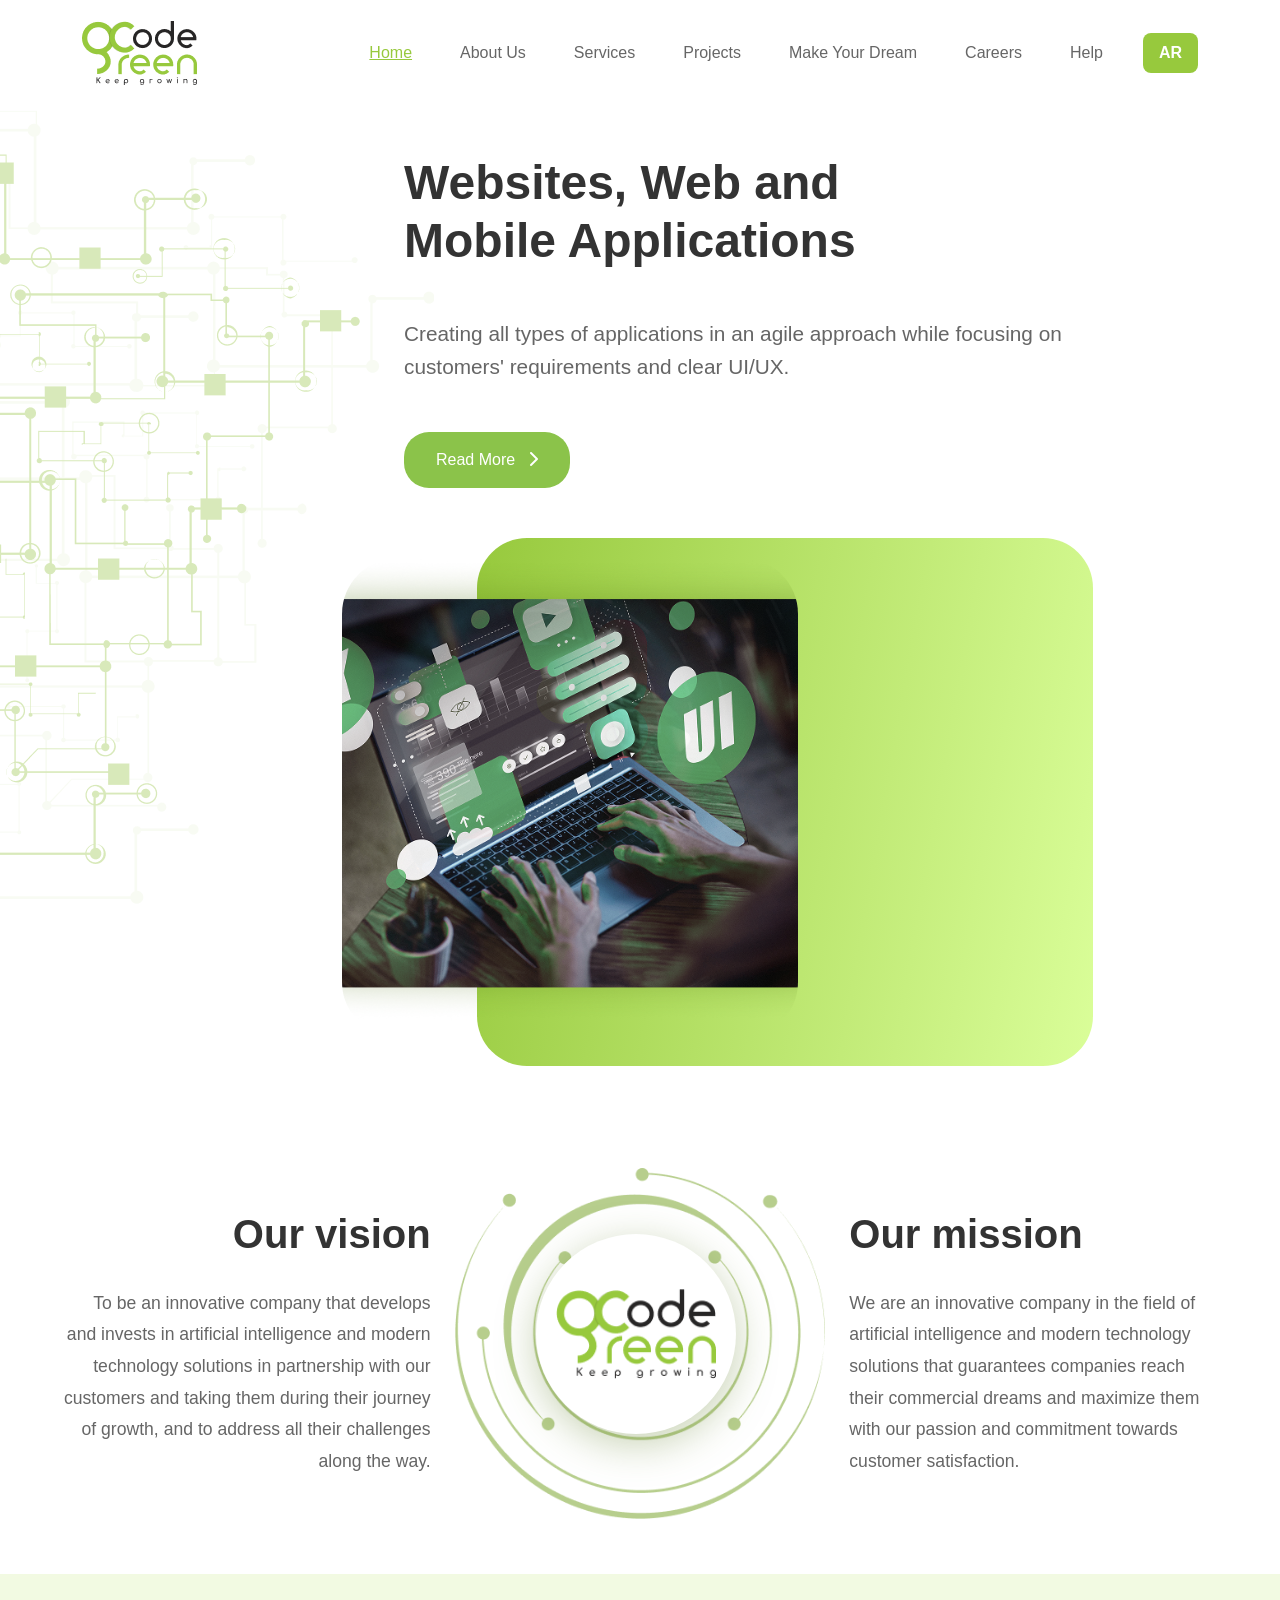
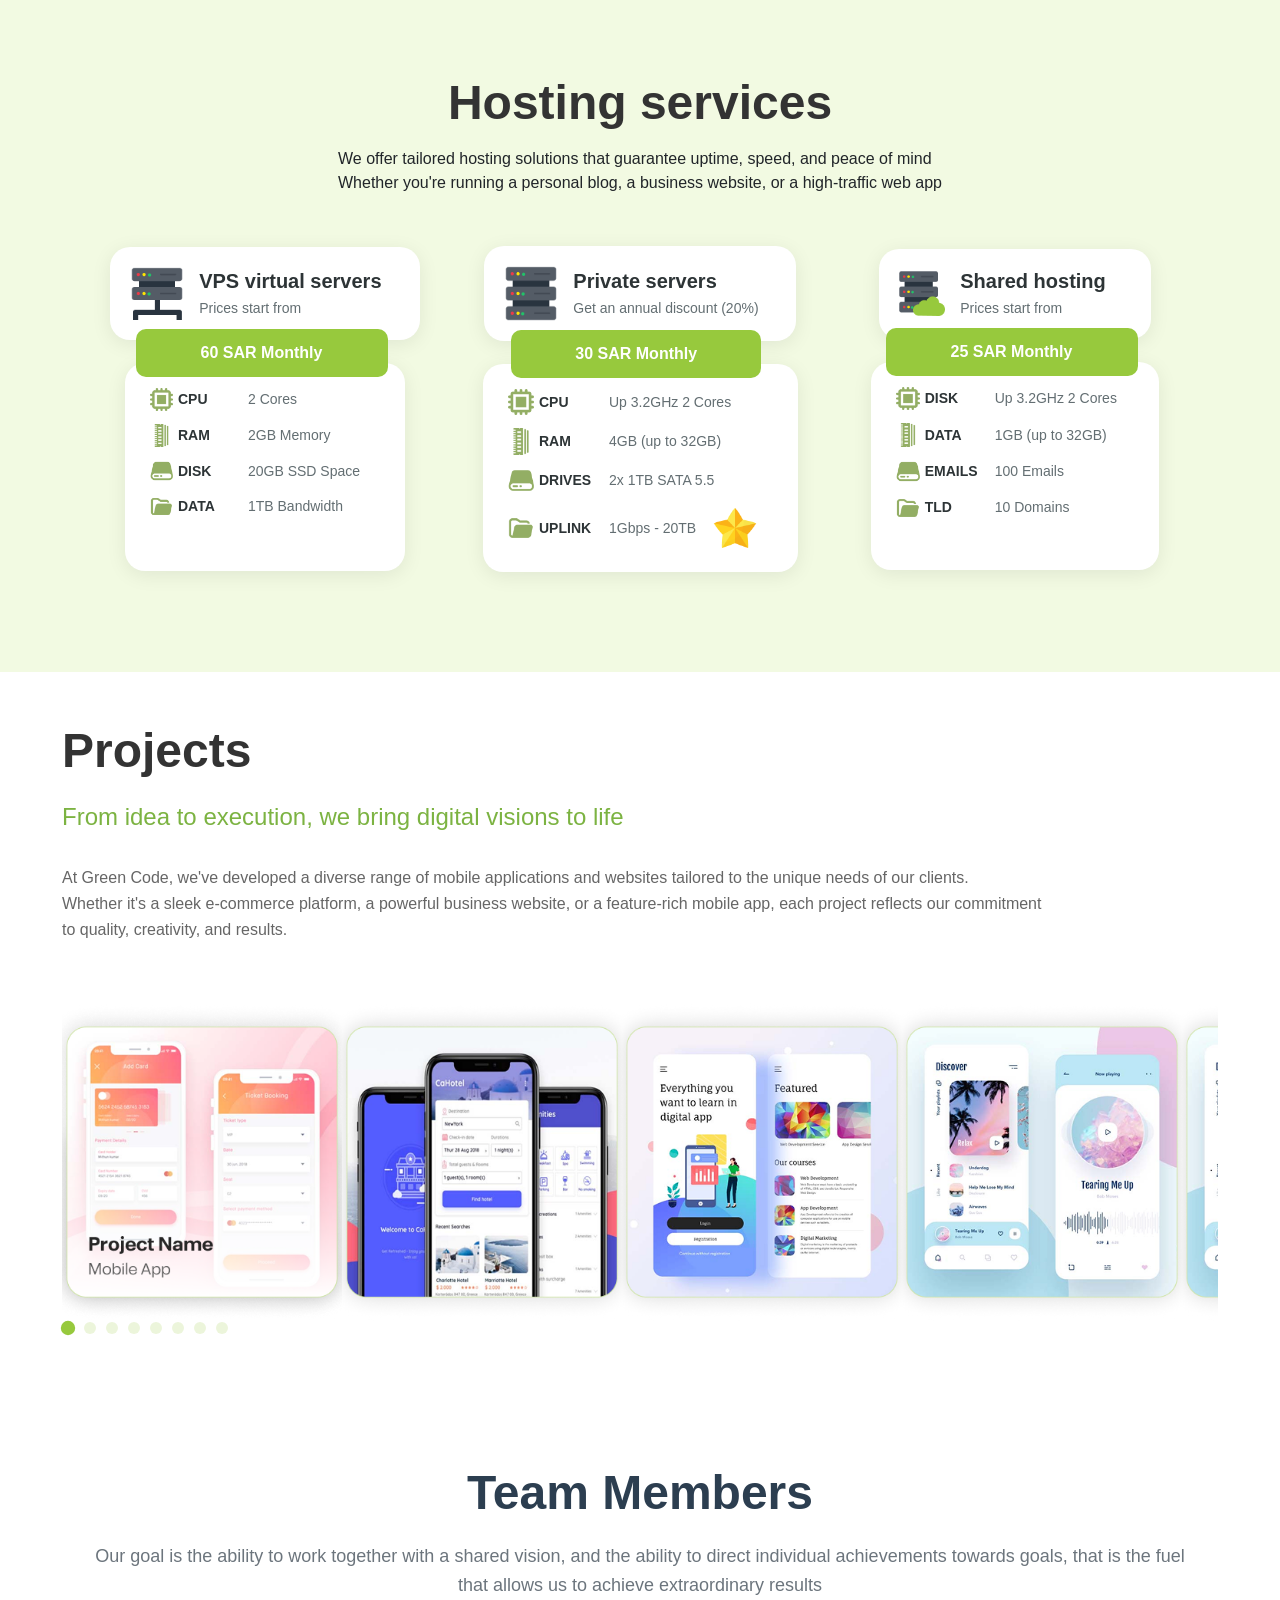
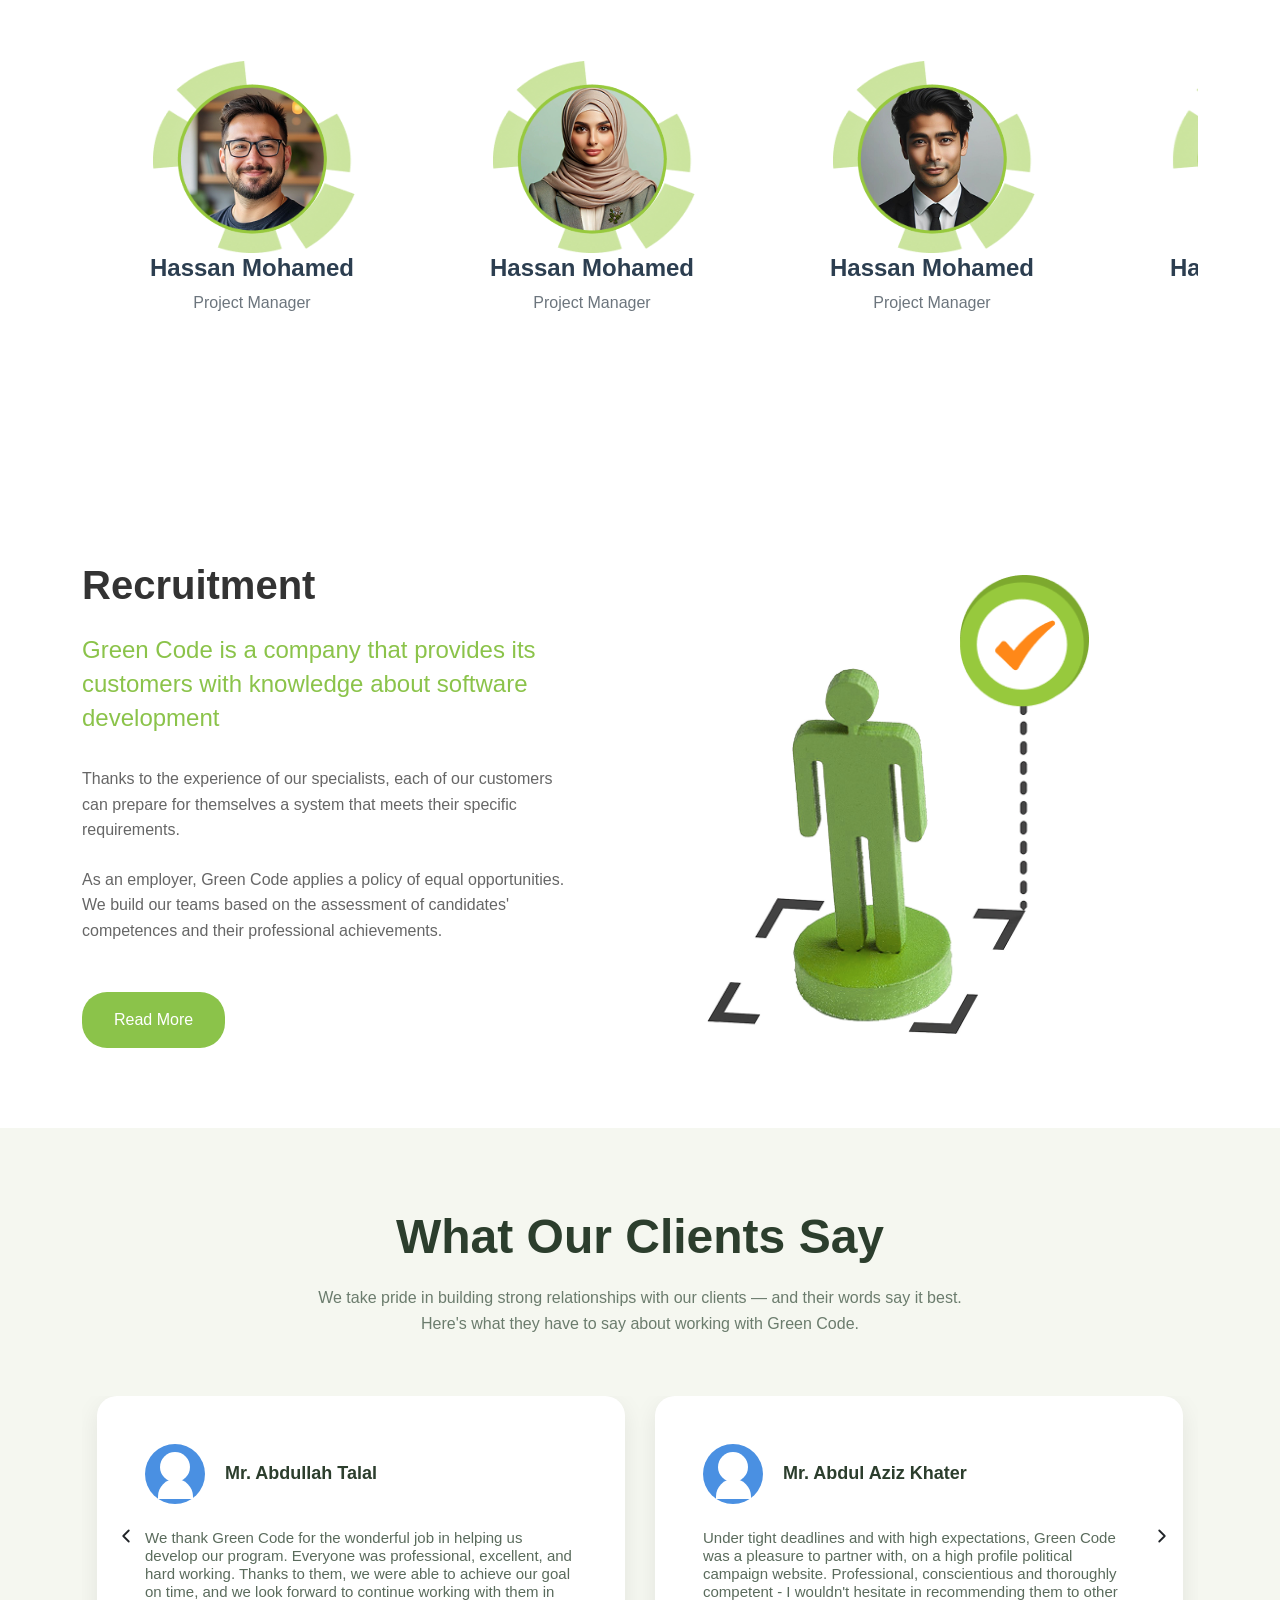
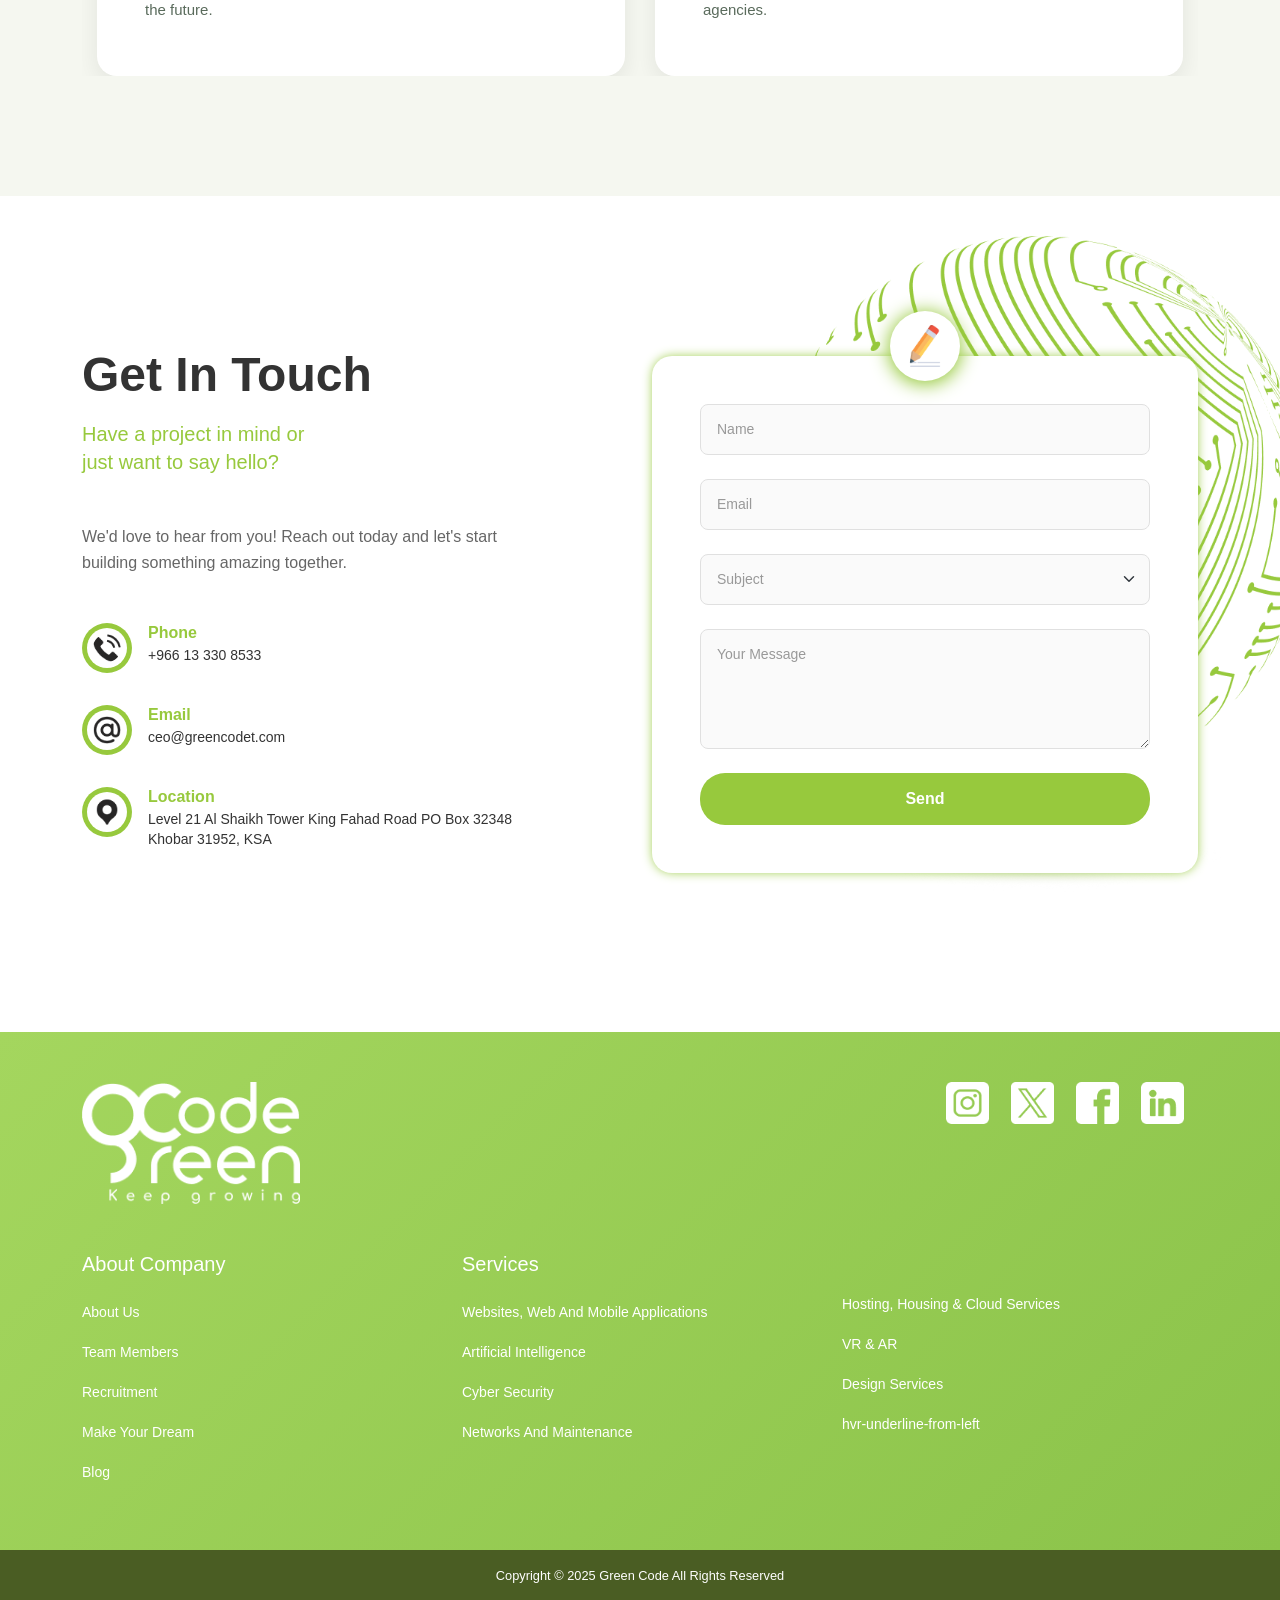
<file: index.html>
<!DOCTYPE html>
<html lang="en" dir="ltr">

<head>
    <meta charset="UTF-8" />
    <meta name="viewport" content="width=device-width, initial-scale=1.0" />
    <title>CodeGreen</title>
    <link href="https://cdnjs.cloudflare.com/ajax/libs/bootstrap/5.3.0/css/bootstrap.min.css" rel="stylesheet" />
    <link href="https://cdnjs.cloudflare.com/ajax/libs/font-awesome/6.0.0/css/all.min.css" rel="stylesheet" />
    <!-- NOTE: keep path consistent with your project structure -->
    <link rel="stylesheet" href="assets/css/style.css" />
</head>

<body>
    <!-- Navigation -->
    <header>
        <nav class="navbar navbar-expand-lg">
            <div class="container">
                <a class="navbar-brand" href="index.html" aria-label="CodeGreen Home">
                    <img src="assets/image/icons/logo-page.png" alt="CodeGreen Logo">
                </a>

                <button class="navbar-toggler" type="button" data-bs-toggle="collapse" data-bs-target="#navbarNav"
                    aria-controls="navbarNav" aria-expanded="false" aria-label="Toggle navigation">
                    <span class="navbar-toggler-icon"></span>
                </button>

                <div class="collapse navbar-collapse" id="navbarNav">
                    <ul class="navbar-nav ms-auto me-3">
                        <li class="nav-item">
                            <a class="nav-link active" href="index.html">Home</a>
                        </li>
                        <li class="nav-item">
                            <a class="nav-link " href="about.html">About Us</a>
                        </li>
                        <li class="nav-item">
                            <a class="nav-link" href="services.html">Services</a>
                        </li>
                        <li class="nav-item">
                            <a class="nav-link" href="projects.html">Projects</a>
                        </li>
                        <li class="nav-item">
                            <a class="nav-link" href="dream.html">Make Your Dream</a>
                        </li>
                        <li class="nav-item">
                            <a class="nav-link" href="careers.html">Careers</a>
                        </li>
                        <li class="nav-item">
                            <a class="nav-link" href="help.html">Help</a>
                        </li>
                    </ul>
                    <button class="ar-btn" aria-label="Switch to Arabic">AR</button>
                </div>
            </div>
        </nav>
    </header>

    <main>
        <!-- Main Section -->
        <section class="main-section">
            <div class="container-fluid">
                <div class="row tacno">
                    <div class="col-lg-6 col-sm-12 tacno-Web">
                        <h1 class="main-title">
                            Websites, Web and<br />
                            Mobile Applications
                        </h1>
                        <p class="main-description my-5">
                            Creating all types of applications in an agile approach while
                            focusing on customers' requirements and clear UI/UX.
                        </p>
                        <a href="#" class="read-more-btn">
                            Read More
                            <i class="fas fa-chevron-right"></i>
                        </a>
                    </div>
                    <div class="col-lg-6 col-sm-12">
                        <div class="frame-slider">
                            <div class="frame">
                                <div class="uiux-slider" data-interval="5000">
                                </div>
                                <div class="uiux-slider__viewport">
                                    <figure class="uiux-slide is-active"><img src="assets/image/Rectangle 3.png" alt="">
                                    </figure>
                                    <figure class="uiux-slide"><img src="assets/image/Rectangle 3.png" alt=""></figure>
                                    <figure class="uiux-slide"><img src="assets/image/Rectangle 3.png" alt=""></figure>
                                    <figure class="uiux-slide"><img src="assets/image/Rectangle 3.png" alt=""></figure>
                                    <figure class="uiux-slide"><img src="assets/image/Rectangle 3.png" alt=""></figure>
                                    <figure class="uiux-slide"><img src="assets/image/Rectangle 3.png" alt=""></figure>
                                    <figure class="uiux-slide"><img src="assets/image/Rectangle 3.png" alt=""></figure>
                                    <figure class="uiux-slide"><img src="assets/image/Rectangle 3.png" alt=""></figure>
                                </div>

                                <div class="uiux-slider__dots" aria-label="pagination"></div>
                            </div>
                        </div>

                    </div>
                </div>
            </div>
        </section>


        <!-- vision-mission -->
        <section>
            <div class="vision-mission-container">
                <div class="row g-4 align-items-center">
                    <div class="col-lg-4">
                        <div class="vision-section">
                            <h2>Our vision</h2>
                            <p>To be an innovative company that develops and invests in artificial intelligence and
                                modern
                                technology solutions in partnership with our customers and taking them during their
                                journey
                                of growth, and to address all their challenges along the way.</p>
                        </div>
                    </div>

                    <div class="col-lg-4">
                        <div class="center-logo-section">
                            <div class="logo-container">
                                <img class="ring-bg" src="assets/image/icons/Group.png" alt="rings">
                                <div class="disc logo-spin">
                                    <img src="assets/image/icons/logo-page_swper.png" alt="logo">
                                </div>
                            </div>
                        </div>
                    </div>

                    <div class="col-lg-4">
                        <div class="mission-section">
                            <h2>Our mission</h2>
                            <p>We are an innovative company in the field of artificial intelligence and modern
                                technology
                                solutions that guarantees companies reach their commercial dreams and maximize them with
                                our
                                passion and commitment towards customer satisfaction.</p>
                        </div>
                    </div>
                </div>
            </div>
        </section>

        <!-- services-section -->
        <!-- <section class="services-section">
            <div class="container-fluid">
                <div class="row">
                    <div class="col-12" style="    display: flex;
        flex-wrap: nowrap;
        margin-bottom: 80px;
        align-content: center;
        align-items: center;">
                        <div class="col-4">
    
                            <h2 class="section-title">
                                Our Services<br>
                                For Technology<br>
                                You Needs
                                <img src="assets/image/icons/Arowes.png" alt="" style="    position: absolute;
        left: -190px; width: 100%; height: auto;">
                            </h2>
                        </div>
                        <div class="col-8 crcil-item">
                            <div class="service-item col-2">
                                <div class="service-circle">
                                    <img src="assets/image/icons/compeoter.png" alt="">
                                </div>
                                <div class="service-title">Websites, Web and Mobile Applications </div>
                            </div>
    
                            <div class="service-item col-2">
                                <div class="service-circle">
                                    <img src="assets/image/icons/pran.png" alt="">
    
                                </div>
                                <div class="service-title">Artificial intelligence</div>
                            </div>
    
                            <div class="service-item col-2">
                                <div class="service-circle">
                                    <img src="assets/image/icons/sciyrte.png" alt="">
    
                                </div>
                                <div class="service-title">Cyber Security</div>
                            </div>
                        </div>
                    </div>
                    <div class="col-12">
                        <div class="services-grid">
    
                            <div class="service-item col-2">
                                <div class="service-circle">
                                    <img src="assets/image/icons/server.png" alt="">
    
                                </div>
                                <div class="service-title">Networks and maintenance</div>
                            </div>
    
                            <div class="service-item col-2">
                                <div class="service-circle">
                                    <img src="assets/image/icons/culed.png" alt="">
    
                                </div>
                                <div class="service-title">Hosting, Housing & Cloud Services</div>
                            </div>
    
                            <div class="service-item col-2">
                                <div class="service-circle">
                                    <img src="assets/image/icons/vr.png" alt="">
    
                                </div>
                                <div class="service-title">VR & AR</div>
                            </div>
    
                            <div class="service-item col-2">
                                <div class="service-circle">
                                    <img src="assets/image/icons/pen.png" alt="">
    
                                </div>
                                <div class="service-title">Design Services</div>
                            </div>
    
                            <div class="service-item col-2">
                                <div class="service-circle">
                                    <img src="assets/image/icons/seo.png" alt="">
    
                                </div>
                                <div class="service-title">SEO & Digital Marketing</div>
                            </div>
                        </div>
                    </div>
                </div>
            </div>
        </section> -->


        <section style="   
        padding: 100px 0px 100px 0px;
        background-color: #F1FAE0ED;">
            <div class="container">
                <div class="hosting-contaent">
                    <h1 class="main-title">Hosting services</h1>
                    <p class="main-subtitle">
                        We offer tailored hosting solutions that guarantee uptime, speed, and peace of mind<br>
                        Whether you're running a personal blog, a business website, or a high-traffic web app
                    </p>
                </div>

                <div class="hosting-cards">
                    <!-- VPS Virtual Servers -->
                    <div class="hosting-card">
                        <div class="card-top">
                            <div class="card-header">
                                <img src="assets/image/icons/server-host.png" alt="" class="hosting-icon-hader">
                                <div>
                                    <h3 class="card-title">VPS virtual servers</h3>
                                    <p class="card-subtitle">Prices start from</p>
                                </div>
                            </div>

                            <button class="price-button price-vps">60 SAR Monthly</button>
                        </div>

                        <div class="card-bottom">
                            <div class="features-list">
                                <div class="feature-item">
                                    <img src="assets/image/icons/cpu.png" alt="" class="hosting-icon-body">
                                    <p class="feature-label">CPU</p>
                                    <p class="feature-value">2 Cores</p>
                                </div>

                                <div class="feature-item">
                                    <img src="assets/image/icons/RAM.png" alt="" class="hosting-icon-body">
                                    <p class="feature-label">RAM</p>
                                    <p class="feature-value">2GB Memory</p>
                                </div>

                                <div class="feature-item">
                                    <img src="assets/image/icons/DISK.png" alt="" class="hosting-icon-body">
                                    <p class="feature-label">DISK</p>
                                    <p class="feature-value">20GB SSD Space</p>
                                </div>

                                <div class="feature-item">
                                    <img src="assets/image/icons/DATA.png" alt="" class="hosting-icon-body">
                                    <p class="feature-label">DATA</p>
                                    <p class="feature-value">1TB Bandwidth</p>
                                </div>
                            </div>
                        </div>
                    </div>

                    <!-- Private Servers -->
                    <div class="hosting-card featured">
                        <div class="card-top">

                            <div class="card-header">
                                <img src="assets/image/icons/server-host-private.png" alt="" class="hosting-icon-hader">
                                <div>
                                    <h3 class="card-title">Private servers</h3>
                                    <p class="card-subtitle">Get an annual discount (20%)</p>
                                </div>
                            </div>

                            <button class="price-button price-private">30 SAR Monthly</button>
                        </div>

                        <div class="card-bottom">
                            <div class="features-list">
                                <div class="feature-item">
                                    <img src="assets/image/icons/cpu.png" alt="" class="hosting-icon-body">
                                    <p class="feature-label">CPU</p>
                                    <p class="feature-value">Up 3.2GHz 2 Cores</p>
                                </div>

                                <div class="feature-item">
                                    <img src="assets/image/icons/RAM.png" alt="" class="hosting-icon-body">
                                    <p class="feature-label">RAM</p>
                                    <p class="feature-value">4GB (up to 32GB)</p>
                                </div>

                                <div class="feature-item">
                                    <img src="assets/image/icons/DISK.png" alt="" class="hosting-icon-body">
                                    <p class="feature-label">DRIVES</p>
                                    <p class="feature-value">2x 1TB SATA 5.5</p>
                                </div>

                                <div class="feature-item">
                                    <img src="assets/image/icons/DATA.png" alt="" class="hosting-icon-body">

                                    <p class="feature-label">UPLINK</p>
                                    <p class="feature-value">1Gbps - 20TB</p>
                                    <div class="star-hosting">
                                        <img src="assets/image/icons/star.png" alt="" class="hosting-icon-body-star">
                                    </div>
                                </div>
                            </div>
                        </div>
                    </div>

                    <!-- Shared Hosting -->
                    <div class="hosting-card">
                        <div class="card-top">
                            <div class="card-header">
                                <img src="assets/image/icons/server-host-clude.png" alt="" class="hosting-icon-hader">
                                <div>
                                    <h3 class="card-title">Shared hosting</h3>
                                    <p class="card-subtitle">Prices start from</p>
                                </div>
                            </div>

                            <button class="price-button price-shared">25 SAR Monthly</button>
                        </div>

                        <div class="card-bottom">
                            <div class="features-list">
                                <div class="feature-item">
                                    <img src="assets/image/icons/cpu.png" alt="" class="hosting-icon-body">
                                    <p class="feature-label">DISK</p>
                                    <p class="feature-value">Up 3.2GHz 2 Cores</p>
                                </div>

                                <div class="feature-item">
                                    <img src="assets/image/icons/RAM.png" alt="" class="hosting-icon-body">
                                    <p class="feature-label">DATA</p>
                                    <p class="feature-value">1GB (up to 32GB)</p>
                                </div>

                                <div class="feature-item">
                                    <img src="assets/image/icons/DISK.png" alt="" class="hosting-icon-body">
                                    <p class="feature-label">EMAILS</p>
                                    <p class="feature-value">100 Emails</p>
                                </div>

                                <div class="feature-item">
                                    <img src="assets/image/icons/DATA.png" alt="" class="hosting-icon-body">
                                    <p class="feature-label">TLD</p>
                                    <p class="feature-value">10 Domains</p>
                                </div>
                            </div>
                        </div>
                    </div>
                </div>
            </div>
        </section>


        <section class="gcprj-section">
            <div class="container-fluid">
                <div class="text-start gcprj-header">
                    <h1>Projects</h1>
                    <p class="gcprj-subtitle">From idea to execution, we bring digital visions to life</p>
                    <p class="gcprj-description">
                        At Green Code, we've developed a diverse range of mobile applications and websites tailored to
                        the
                        unique needs of our clients.
                        <br> Whether it's a sleek e-commerce platform, a powerful business website,
                        or a feature-rich mobile app, each project reflects our commitment <br> to quality, creativity,
                        and
                        results.
                    </p>
                </div>

                <div class="gcprj-slider">
                    <div class="gcprj-track">
                        <div class="gcprj-card gcprj-card1">
                            <div class="gcprj-phone gcprj-phone1"></div>
                        </div>

                        <div class="gcprj-card gcprj-card2">
                            <div class="gcprj-phone gcprj-phone2"></div>
                        </div>

                        <div class="gcprj-card gcprj-card3">
                            <div class="gcprj-phone gcprj-phone3"></div>
                        </div>

                        <div class="gcprj-card gcprj-card4">
                            <div class="gcprj-phone gcprj-phone4"></div>
                        </div>

                        <div class="gcprj-card gcprj-card5">
                            <div class="gcprj-phone gcprj-phone5"></div>
                        </div>

                        <!-- النسخ المكررة (لو محتاج تسيبها) -->
                        <div class="gcprj-card gcprj-card1">
                            <div class="gcprj-phone gcprj-phone1"></div>
                        </div>

                        <div class="gcprj-card gcprj-card2">
                            <div class="gcprj-phone gcprj-phone2"></div>
                        </div>

                        <div class="gcprj-card gcprj-card3">
                            <div class="gcprj-phone gcprj-phone3"></div>
                        </div>

                        <div class="gcprj-card gcprj-card4">
                            <div class="gcprj-phone gcprj-phone4"></div>
                        </div>

                        <div class="gcprj-card gcprj-card5">
                            <div class="gcprj-phone gcprj-phone5"></div>
                        </div>
                    </div>
                </div>

                <div class="gcprj-dots">
                    <span class="gcprj-dot is-active"></span>
                    <span class="gcprj-dot"></span>
                    <span class="gcprj-dot"></span>
                    <span class="gcprj-dot"></span>
                    <span class="gcprj-dot"></span>
                    <span class="gcprj-dot"></span>
                    <span class="gcprj-dot"></span>
                    <span class="gcprj-dot"></span>
                </div>
            </div>
        </section>

        <section class="team-section">
            <div class="container">
                <h1 class="team-title">Team Members</h1>
                <p class="team-description">
                    Our goal is the ability to work together with a shared vision, and the ability to direct individual
                    achievements towards goals,
                    that is the fuel that allows us to achieve extraordinary results
                </p>

                <div class="slider-container">
                    <div class="slider-wrapper" id="sliderWrapper">
                        <!-- First set of team members -->
                        <div class="team-member">
                            <div class="member-image-container" style="position: relative;">
                                <img src="assets/image/Group 46.png" alt="" class="frame-image">
                                <img src="assets/image/person-1.png" alt="Hassan Mohamed" class="member-image">
                            </div>
                            <h3 class="member-name">Hassan Mohamed</h3>
                            <p class="member-role">Project Manager</p>
                        </div>

                        <div class="team-member">
                            <div class="member-image-container" style="position: relative;">
                                <img src="assets/image/Group 46.png" alt="" class="frame-image">
                                <img src="assets/image/person-2.png" alt="Hassan Mohamed" class="member-image">
                            </div>
                            <h3 class="member-name">Hassan Mohamed</h3>
                            <p class="member-role">Project Manager</p>
                        </div>

                        <div class="team-member">
                            <div class="member-image-container" style="position: relative;">
                                <img src="assets/image/Group 46.png" alt="" class="frame-image">
                                <img src="assets/image/person-3.png" alt="Hassan Mohamed" class="member-image">
                            </div>
                            <h3 class="member-name">Hassan Mohamed</h3>
                            <p class="member-role">Project Manager</p>
                        </div>

                        <div class="team-member">
                            <div class="member-image-container" style="position: relative;">
                                <img src="assets/image/Group 46.png" alt="" class="frame-image">
                                <img src="assets/image/person-4.png" alt="Hassan Mohamed" class="member-image">
                            </div>
                            <h3 class="member-name">Hassan Mohamed</h3>
                            <p class="member-role">Project Manager</p>
                        </div>

                        <div class="team-member">
                            <div class="member-image-container" style="position: relative;">
                                <img src="assets/image/Group 46.png" alt="" class="frame-image">
                                <img src="assets/image/person-5.png" alt="Hassan Mohamed" class="member-image">
                            </div>
                            <h3 class="member-name">Hassan Mohamed</h3>
                            <p class="member-role">Project Manager</p>
                        </div>

                        <!-- Second set (duplicated for seamless loop) -->
                        <div class="team-member">
                            <div class="member-image-container" style="position: relative;">
                                <img src="assets/image/Group 46.png" alt="" class="frame-image">
                                <img src="assets/image/person-1.png" alt="Hassan Mohamed" class="member-image">
                            </div>
                            <h3 class="member-name">Hassan Mohamed</h3>
                            <p class="member-role">Project Manager</p>
                        </div>

                        <div class="team-member">
                            <div class="member-image-container" style="position: relative;">
                                <img src="assets/image/Group 46.png" alt="" class="frame-image">
                                <img src="assets/image/person-2.png" alt="Hassan Mohamed" class="member-image">
                            </div>
                            <h3 class="member-name">Hassan Mohamed</h3>
                            <p class="member-role">Project Manager</p>
                        </div>

                        <div class="team-member">
                            <div class="member-image-container" style="position: relative;">
                                <img src="assets/image/Group 46.png" alt="" class="frame-image">
                                <img src="assets/image/person-3.png" alt="Hassan Mohamed" class="member-image">
                            </div>
                            <h3 class="member-name">Hassan Mohamed</h3>
                            <p class="member-role">Project Manager</p>
                        </div>

                        <div class="team-member">
                            <div class="member-image-container" style="position: relative;">
                                <img src="assets/image/Group 46.png" alt="" class="frame-image">
                                <img src="assets/image/person-4.png" alt="Hassan Mohamed" class="member-image">
                            </div>
                            <h3 class="member-name">Hassan Mohamed</h3>
                            <p class="member-role">Project Manager</p>
                        </div>

                        <div class="team-member">
                            <div class="member-image-container" style="position: relative;">
                                <img src="assets/image/Group 46.png" alt="" class="frame-image">
                                <img src="assets/image/person-5.png" alt="Hassan Mohamed" class="member-image">
                            </div>
                            <h3 class="member-name">Hassan Mohamed</h3>
                            <p class="member-role">Project Manager</p>
                        </div>

                        <!-- Third set (for extra smoothness) -->
                        <div class="team-member">
                            <div class="member-image-container" style="position: relative;">
                                <img src="assets/image/Group 46.png" alt="" class="frame-image">
                                <img src="assets/image/person-2.png" alt="Hassan Mohamed" class="member-image">
                            </div>
                            <h3 class="member-name">Hassan Mohamed</h3>
                            <p class="member-role">Project Manager</p>
                        </div>

                        <div class="team-member">
                            <div class="member-image-container" style="position: relative;">
                                <img src="assets/image/Group 46.png" alt="" class="frame-image">
                                <img src="assets/image/person-3.png" alt="Hassan Mohamed" class="member-image">
                            </div>
                            <h3 class="member-name">Hassan Mohamed</h3>
                            <p class="member-role">Project Manager</p>
                        </div>
                    </div>
                </div>

                <div class="dots-indicator">
                    <span class="dot active"></span>
                    <span class="dot"></span>
                    <span class="dot"></span>
                    <span class="dot"></span>
                    <span class="dot"></span>
                    <span class="dot"></span>
                    <span class="dot"></span>
                </div>
            </div>
        </section>

        <section class="recruitment-section">
            <div class="container">
                <div class="row align-items-center">
                    <div class="col-lg-6">
                        <div class="recruitment-content">
                            <h1 class="recruitment-title">Recruitment</h1>
                            <p class="recruitment-subtitle">Green Code is a company that provides its customers with
                                knowledge about software development</p>
                            <p class="recruitment-description">Thanks to the experience of our specialists, each of our
                                customers can prepare for themselves a system that meets their specific requirements.
                            </p>
                            <p class="recruitment-policy">As an employer, Green Code applies a policy of equal
                                opportunities. We build our teams based on the assessment of candidates' competences and
                                their professional achievements.</p>
                            <a href="#" class="read-more-btn">Read More</a>
                        </div>
                    </div>
                    <div class="col-lg-6">
                        <img src="assets/image/humen.png" alt="" style="    width: 70%;
        position: relative;
        top: 0px;
        right: -55px;
        height: auto;">
                    </div>
                </div>
            </div>
        </section>


        <section class="testimonials-section">
            <div class="container">
                <div class="testimonials-container">
                    <h2 class="section-title">What Our Clients Say</h2>
                    <p class="section-subtitle">
                        We take pride in building strong relationships with our clients — and their words say it
                        best.<br>
                        Here's what they have to say about working with Green Code.
                    </p>

                    <div class="testimonials-wrapper">
                        <button class="nav-button prev" id="prevBtn" aria-label="Previous">
                            <svg viewBox="0 0 24 24" aria-hidden="true">
                                <path d="M15 6l-6 6 6 6" fill="none" stroke="currentColor" stroke-width="2"
                                    stroke-linecap="round" stroke-linejoin="round" />
                            </svg>
                        </button>

                        <button class="nav-button next" id="nextBtn" aria-label="Next">
                            <svg viewBox="0 0 24 24" aria-hidden="true">
                                <path d="M9 6l6 6-6 6" fill="none" stroke="currentColor" stroke-width="2"
                                    stroke-linecap="round" stroke-linejoin="round" />
                            </svg>
                        </button>

                        <div class="testimonials-track" id="testimonialsTrack" style="transform: translateX(0%);">

                            <!-- Slide 1 -->
                            <div class="testimonial-card">
                                <div class="card">
                                    <div class="client-info">
                                        <div class="client-avatar"></div>
                                        <h4 class="client-name">Mr. Abdullah Talal</h4>
                                    </div>
                                    <p class="testimonial-text">
                                        We thank Green Code for the wonderful job in helping us develop our program.
                                        Everyone was professional, excellent, and hard working. Thanks to them, we were
                                        able
                                        to achieve our goal on time, and we look forward to continue working with them
                                        in
                                        the future.
                                    </p>
                                </div>
                            </div>

                            <!-- Slide 2 -->
                            <div class="testimonial-card">
                                <div class="card">
                                    <div class="client-info">
                                        <div class="client-avatar"></div>
                                        <h4 class="client-name">Mr. Abdul Aziz Khater</h4>
                                    </div>
                                    <p class="testimonial-text">
                                        Under tight deadlines and with high expectations, Green Code was a pleasure to
                                        partner with, on a high profile political campaign website. Professional,
                                        conscientious and thoroughly competent - I wouldn't hesitate in recommending
                                        them to
                                        other agencies.
                                    </p>
                                </div>
                            </div>

                            <!-- Slide 3 -->
                            <div class="testimonial-card">
                                <div class="card">
                                    <div class="client-info">
                                        <div class="client-avatar"></div>
                                        <h4 class="client-name">Ms. Sarah Johnson</h4>
                                    </div>
                                    <p class="testimonial-text">
                                        Green Code delivered an exceptional e-commerce platform that exceeded our
                                        expectations. Their attention to detail and commitment to quality made the
                                        entire
                                        process smooth and efficient. Highly recommended for any business looking for
                                        reliable web development services.
                                    </p>
                                </div>
                            </div>

                            <!-- Slide 4 -->
                            <div class="testimonial-card">
                                <div class="card">
                                    <div class="client-info">
                                        <div class="client-avatar"></div>
                                        <h4 class="client-name">Mr. Michael Chen</h4>
                                    </div>
                                    <p class="testimonial-text">
                                        Working with Green Code was a game-changer for our startup. They not only built
                                        our
                                        MVP but also provided valuable insights that helped shape our product strategy.
                                        Professional, innovative, and results-driven team.
                                    </p>
                                </div>
                            </div>
                        </div>
                    </div>

                    <div class="indicators" id="indicators" aria-label="Slider pagination"></div>
                </div>
            </div>
        </section>


        <section>
            <div class="main-container">

                <div class="content-wrapper">
                    <div class="container">
                        <div class="row align-items-center">
                            <div class="col-lg-6">
                                <div class="left-section">
                                    <h1 class="main-title">Get In Touch</h1>
                                    <p class="subtitle">Have a project in mind or <br> just want to say hello?</p>
                                    <p class="description">We'd love to hear from you! Reach out today and let's start
                                        building something amazing together.</p>

                                    <div class="contact-info">
                                        <div class="contact-item">
                                            <div class="contact-icon">
                                                <img src="assets/image/icons/phon.png" alt="">
                                            </div>
                                            <div class="contact-details">
                                                <h6>Phone</h6>
                                                <p>+966 13 330 8533</p>
                                            </div>
                                        </div>

                                        <div class="contact-item">
                                            <div class="contact-icon">
                                                <img src="assets/image/icons/@.png" alt="">
                                            </div>
                                            <div class="contact-details">
                                                <h6>Email</h6>
                                                <p>ceo@greencodet.com</p>
                                            </div>
                                        </div>

                                        <div class="contact-item">
                                            <div class="contact-icon">
                                                <img src="assets/image/icons/Location.png" alt="">
                                            </div>
                                            <div class="contact-details">
                                                <h6>Location</h6>
                                                <p>Level 21 Al Shaikh Tower King Fahad Road PO Box 32348 Khobar 31952,
                                                    KSA
                                                </p>
                                            </div>
                                        </div>
                                    </div>
                                </div>
                            </div>

                            <div class="col-lg-6">
                                <div class="form-container">
                                    <img src="assets/image/icons/ball.png" alt="" class="ball-contact">
                                    <div class="form-icon">
                                        <img src="assets/image/icons/pen-contact.png" alt=""
                                            style="width: 60%;height: auto;">
                                    </div>

                                    <form>
                                        <div class="mb-3">
                                            <input type="text" class="form-control" placeholder="Name" required>
                                        </div>

                                        <div class="mb-3">
                                            <input type="email" class="form-control" placeholder="Email" required>
                                        </div>

                                        <div class="mb-3">
                                            <select class="form-select" required>
                                                <option value="" disabled selected>Subject</option>
                                                <option value="general">General Inquiry</option>
                                                <option value="project">Project Discussion</option>
                                                <option value="support">Support</option>
                                            </select>
                                        </div>

                                        <div class="mb-4">
                                            <textarea class="form-control" placeholder="Your Message"
                                                required></textarea>
                                        </div>

                                        <button type="submit" class="submit-btn">Send</button>
                                    </form>
                                </div>
                            </div>
                        </div>
                    </div>
                </div>
            </div>

        </section>

        <footer>
            <!-- Main Footer Section -->
            <div class="footer-main">
                <div class="container">
                    <div class="row">
                        <!-- Logo and Social Icons Row -->
                        <div class="col-12">
                            <div class="row align-items-start mb-5">
                                <div class="col-12 col-md-6">
                                    <div class="logo-section">
                                        <img src="assets/image/icons/logo-page-whit.png" alt="">
                                    </div>
                                </div>
                                <div class="col-12 col-md-6">
                                    <div class="social-icons">
                                        <a href="#" class="social-icon">
                                            <img src="assets/image/icons/insta.png" alt="">
                                        </a>
                                        <a href="#" class="social-icon">
                                            <img src="assets/image/icons/x.png" alt="">
                                        </a>
                                        <a href="#" class="social-icon">
                                            <img src="assets/image/icons/fac.png" alt="">
                                        </a>
                                        <a href="#" class="social-icon">
                                            <img src="assets/image/icons/link-in.png" alt="">
                                        </a>
                                    </div>
                                </div>
                            </div>
                        </div>

                        <!-- Footer Links Sections -->
                        <div class="col-12 col-md-6 col-lg-4">
                            <div class="footer-section">
                                <h5>About Company</h5>
                                <ul>
                                    <li><a href="#">About Us</a></li>
                                    <li><a href="#">Team Members</a></li>
                                    <li><a href="#">Recruitment</a></li>
                                    <li><a href="#">Make Your Dream</a></li>
                                    <li><a href="#">Blog</a></li>
                                </ul>
                            </div>
                        </div>

                        <div class="col-12 col-md-6 col-lg-4">
                            <div class="footer-section">
                                <h5>Services</h5>
                                <ul>
                                    <li><a href="#">Websites, Web And Mobile Applications</a></li>
                                    <li><a href="#">Artificial Intelligence</a></li>
                                    <li><a href="#">Cyber Security</a></li>
                                    <li><a href="#">Networks And Maintenance</a></li>
                                </ul>
                            </div>
                        </div>

                        <div class="col-12 col-md-6 col-lg-4">
                            <div class="footer-section">
                                <ul style="margin-top: 40px;">
                                    <li><a href="#">Hosting, Housing & Cloud Services</a></li>
                                    <li><a href="#">VR & AR</a></li>
                                    <li><a href="#">Design Services</a></li>
                                    <li><a href="#">hvr-underline-from-left</a></li>
                                </ul>
                            </div>
                        </div>
                    </div>
                </div>
            </div>

            <!-- Copyright Section -->
            <div class="footer-bottom">
                <div class="container">
                    <div class="row">
                        <div class="col-12">
                            <p class="copyright-text">Copyright © 2025 Green Code All Rights Reserved</p>
                        </div>
                    </div>
                </div>
            </div>
        </footer>
    </main>


    <script src="https://cdnjs.cloudflare.com/ajax/libs/bootstrap/5.3.0/js/bootstrap.bundle.min.js"></script>
    <script src="assets/script/script.js">
        (function () {
            class TestimonialSlider {
                constructor({
                    trackId = "testimonialsTrack",
                    prevId = "prevBtn",
                    nextId = "nextBtn",
                    indicatorsId = "indicators",
                    breakpoint = 768,
                    swipeThreshold = 40,
                } = {}) {
                    this.track = document.getElementById(trackId);
                    this.prevBtn = document.getElementById(prevId);
                    this.nextBtn = document.getElementById(nextId);
                    this.indicatorsContainer = document.getElementById(indicatorsId);
                    this.breakpoint = breakpoint;
                    this.swipeThreshold = swipeThreshold;

                    if (!this.track) return; // أمان لو العنصر مش موجود

                    this.slides = Array.from(this.track.children);
                    this.totalSlides = this.slides.length;
                    if (this.totalSlides === 0) return;

                    this.currentSlide = 0;
                    this.slidesToShow = this._calcSlidesToShow();
                    this.pages = this._calcPages();

                    this._debounceTimer = null;

                    this._bind();
                    this._buildIndicators();
                    this.updateSlider();
                }

                _bind() {
                    // أزرار
                    this.prevBtn &&
                        this.prevBtn.addEventListener("click", () => this.previousSlide());
                    this.nextBtn &&
                        this.nextBtn.addEventListener("click", () => this.nextSlide());

                    // رسايز مع debounce
                    window.addEventListener("resize", () => {
                        clearTimeout(this._debounceTimer);
                        this._debounceTimer = setTimeout(() => this.handleResize(), 120);
                    });

                    // كيبورد
                    document.addEventListener("keydown", (e) => {
                        if (e.key === "ArrowRight") this.nextSlide();
                        if (e.key === "ArrowLeft") this.previousSlide();
                    });

                    // سوايب تاتش/ماوس
                    this._startX = 0;
                    this._isPointerDown = false;

                    const start = (x) => {
                        this._startX = x;
                        this._isPointerDown = true;
                    };
                    const end = (x) => {
                        if (!this._isPointerDown) return;
                        const dx = x - this._startX;
                        if (Math.abs(dx) > this.swipeThreshold) {
                            dx < 0 ? this.nextSlide() : this.previousSlide();
                        }
                        this._isPointerDown = false;
                    };

                    this.track.addEventListener(
                        "touchstart",
                        (e) => start(e.touches[0].clientX),
                        { passive: true }
                    );
                    this.track.addEventListener("touchend", (e) =>
                        end((e.changedTouches[0] || {}).clientX || 0)
                    );
                    this.track.addEventListener("pointerdown", (e) => start(e.clientX));
                    window.addEventListener("pointerup", (e) => end(e.clientX));
                }

                _calcSlidesToShow() {
                    return window.matchMedia(`(min-width:${this.breakpoint}px)`).matches
                        ? 2
                        : 1;
                }

                _calcPages() {
                    // عدد الصفحات = (عدد المواضع الممكنة) = totalSlides - slidesToShow + 1
                    return Math.max(1, this.totalSlides - this.slidesToShow + 1);
                }

                _buildIndicators() {
                    if (!this.indicatorsContainer) return;

                    this.indicatorsContainer.innerHTML = "";
                    for (let i = 0; i < this.pages; i++) {
                        const dot = document.createElement("button");
                        dot.type = "button";
                        dot.className = "indicator";
                        dot.setAttribute("aria-label", `Go to slide ${i + 1}`);
                        dot.addEventListener("click", () => this.goToSlide(i));
                        this.indicatorsContainer.appendChild(dot);
                    }
                    this.indicators = this.indicatorsContainer.querySelectorAll(".indicator");
                }

                handleResize() {
                    const newSlidesToShow = this._calcSlidesToShow();
                    if (newSlidesToShow !== this.slidesToShow) {
                        this.slidesToShow = newSlidesToShow;
                        this.pages = this._calcPages();
                        if (this.currentSlide > this.pages - 1) {
                            this.currentSlide = this.pages - 1;
                        }
                        this._buildIndicators();
                    }
                    this.updateSlider();
                }

                nextSlide() {
                    this.currentSlide = (this.currentSlide + 1) % this.pages;
                    this.updateSlider();
                }

                previousSlide() {
                    this.currentSlide = (this.currentSlide - 1 + this.pages) % this.pages;
                    this.updateSlider();
                }

                goToSlide(index) {
                    if (index >= 0 && index < this.pages) {
                        this.currentSlide = index;
                        this.updateSlider();
                    }
                }

                updateSlider() {
                    const slideWidthPercent = 100 / this.slidesToShow;
                    const translateX = -this.currentSlide * slideWidthPercent;
                    this.track.style.transform = `translateX(${translateX}%)`;

                    if (this.indicators && this.indicators.length) {
                        this.indicators.forEach((el, i) =>
                            el.classList.toggle("active", i === this.currentSlide)
                        );
                    }
                }
            }

            document.addEventListener("DOMContentLoaded", () => {
                new TestimonialSlider();
            });
        })();
    </script>
</body>

</html>
</file>
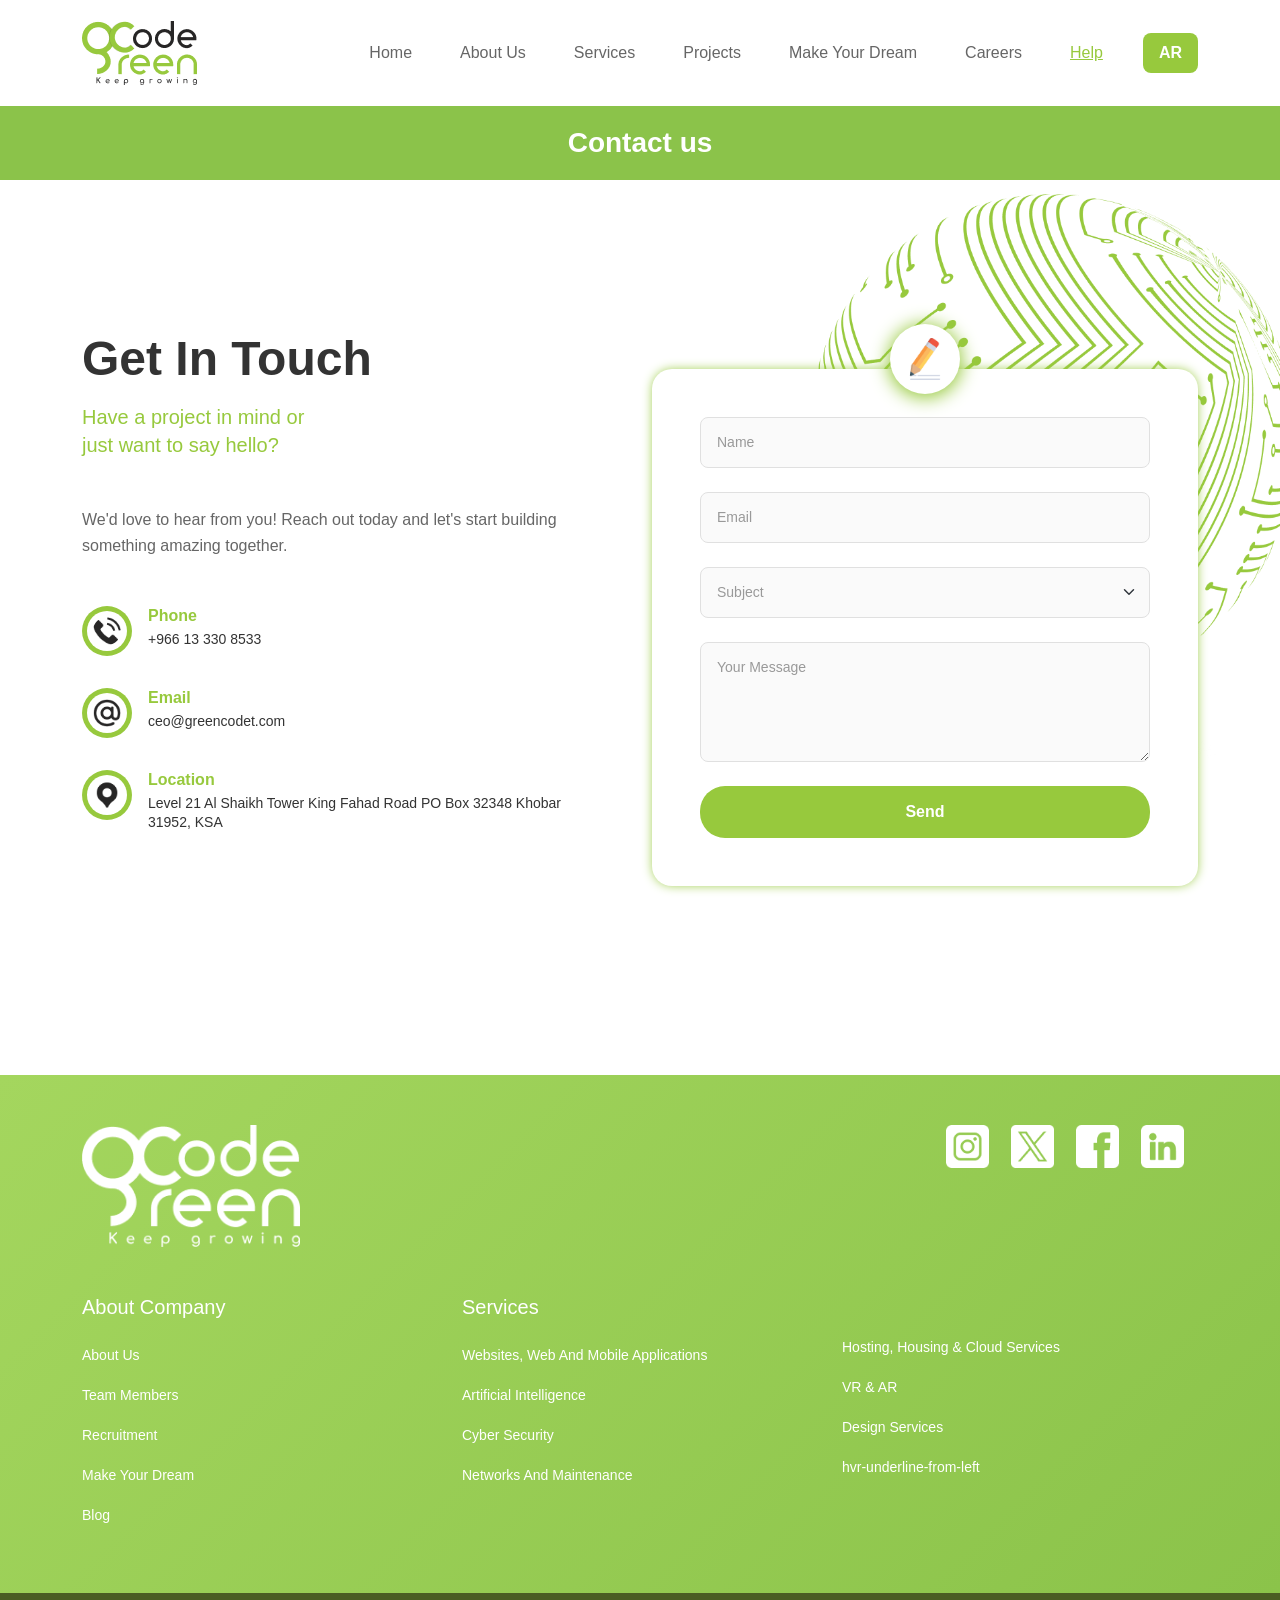
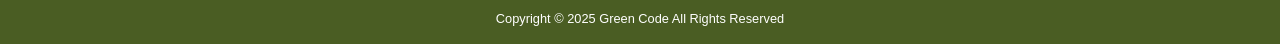
<file: contact-us.html>
<!DOCTYPE html>
<html lang="en" dir="ltr">

<head>
    <meta charset="UTF-8" />
    <meta name="viewport" content="width=device-width, initial-scale=1.0" />
    <title>CodeGreen</title>
    <link href="https://cdnjs.cloudflare.com/ajax/libs/bootstrap/5.3.0/css/bootstrap.min.css" rel="stylesheet" />
    <link href="https://cdnjs.cloudflare.com/ajax/libs/font-awesome/6.0.0/css/all.min.css" rel="stylesheet" />
    <!-- NOTE: keep path consistent with your project structure -->
    <link rel="stylesheet" href="assets/css/contact-us.css" />
</head>

<body>
    <!-- Navigation -->
    <header>
        <nav class="navbar navbar-expand-lg">
            <div class="container">
                <a class="navbar-brand" href="index.html" aria-label="CodeGreen Home">
                    <img src="assets/image/icons/logo-page.png" alt="CodeGreen Logo">
                </a>

                <button class="navbar-toggler" type="button" data-bs-toggle="collapse" data-bs-target="#navbarNav"
                    aria-controls="navbarNav" aria-expanded="false" aria-label="Toggle navigation">
                    <span class="navbar-toggler-icon"></span>
                </button>

                <div class="collapse navbar-collapse" id="navbarNav">
                    <ul class="navbar-nav ms-auto me-3">
                        <li class="nav-item">
                            <a class="nav-link" href="index.html">Home</a>
                        </li>
                        <li class="nav-item">
                            <a class="nav-link " href="about.html">About Us</a>
                        </li>
                        <li class="nav-item">
                            <a class="nav-link" href="services.html">Services</a>
                        </li>
                        <li class="nav-item">
                            <a class="nav-link" href="projects.html">Projects</a>
                        </li>
                        <li class="nav-item">
                            <a class="nav-link" href="dream.html">Make Your Dream</a>
                        </li>
                        <li class="nav-item">
                            <a class="nav-link" href="careers.html">Careers</a>
                        </li>
                        <li class="nav-item">
                            <a class="nav-link active" href="help.html">Help</a>
                        </li>
                    </ul>
                    <button class="ar-btn" aria-label="Switch to Arabic">AR</button>
                </div>
            </div>
        </nav>
    </header>

    <main>
        <div class="verdant-header-strip">
            <h1 class="alabaster-title-text">Contact us</h1>
        </div>
        <!-- contact-us -->
        <section>
            <div class="main-container">

                <div class="content-wrapper">
                    <div class="container">
                        <div class="row align-items-center">
                            <div class="col-lg-6">
                                <div class="left-section">
                                    <h1 class="main-title">Get In Touch</h1>
                                    <p class="subtitle">Have a project in mind or <br> just want to say hello?</p>
                                    <p class="description">We'd love to hear from you! Reach out today and let's start
                                        building something amazing together.</p>

                                    <div class="contact-info">
                                        <div class="contact-item">
                                            <div class="contact-icon">
                                                <img src="assets/image/icons/phon.png" alt="">
                                            </div>
                                            <div class="contact-details">
                                                <h6>Phone</h6>
                                                <p>+966 13 330 8533</p>
                                            </div>
                                        </div>

                                        <div class="contact-item">
                                            <div class="contact-icon">
                                                <img src="assets/image/icons/@.png" alt="">
                                            </div>
                                            <div class="contact-details">
                                                <h6>Email</h6>
                                                <p>ceo@greencodet.com</p>
                                            </div>
                                        </div>

                                        <div class="contact-item">
                                            <div class="contact-icon">
                                                <img src="assets/image/icons/Location.png" alt="">
                                            </div>
                                            <div class="contact-details">
                                                <h6>Location</h6>
                                                <p>Level 21 Al Shaikh Tower King Fahad Road PO Box 32348 Khobar 31952,
                                                    KSA
                                                </p>
                                            </div>
                                        </div>
                                    </div>
                                </div>
                            </div>

                            <div class="col-lg-6">
                                <div class="form-container">
                                    <img src="assets/image/icons/ball.png" alt="" class="ball-contact">
                                    <div class="form-icon">
                                        <img src="assets/image/icons/pen-contact.png" alt=""
                                            style="width: 60%;height: auto;">
                                    </div>

                                    <form>
                                        <div class="mb-3">
                                            <input type="text" class="form-control" placeholder="Name" required>
                                        </div>

                                        <div class="mb-3">
                                            <input type="email" class="form-control" placeholder="Email" required>
                                        </div>

                                        <div class="mb-3">
                                            <select class="form-select" required>
                                                <option value="" disabled selected>Subject</option>
                                                <option value="general">General Inquiry</option>
                                                <option value="project">Project Discussion</option>
                                                <option value="support">Support</option>
                                            </select>
                                        </div>

                                        <div class="mb-4">
                                            <textarea class="form-control" placeholder="Your Message"
                                                required></textarea>
                                        </div>

                                        <button type="submit" class="submit-btn">Send</button>
                                    </form>
                                </div>
                            </div>
                        </div>
                    </div>
                </div>
            </div>

        </section>

        <!-- footer -->
        <footer>
            <!-- Main Footer Section -->
            <div class="footer-main">
                <div class="container">
                    <div class="row">
                        <!-- Logo and Social Icons Row -->
                        <div class="col-12">
                            <div class="row align-items-start mb-5">
                                <div class="col-12 col-md-6">
                                    <div class="logo-section">
                                        <img src="assets/image/icons/logo-page-whit.png" alt="">
                                    </div>
                                </div>
                                <div class="col-12 col-md-6">
                                    <div class="social-icons">
                                        <a href="#" class="social-icon">
                                            <img src="assets/image/icons/insta.png" alt="">
                                        </a>
                                        <a href="#" class="social-icon">
                                            <img src="assets/image/icons/x.png" alt="">
                                        </a>
                                        <a href="#" class="social-icon">
                                            <img src="assets/image/icons/fac.png" alt="">
                                        </a>
                                        <a href="#" class="social-icon">
                                            <img src="assets/image/icons/link-in.png" alt="">
                                        </a>
                                    </div>
                                </div>
                            </div>
                        </div>

                        <!-- Footer Links Sections -->
                        <div class="col-12 col-md-6 col-lg-4">
                            <div class="footer-section">
                                <h5>About Company</h5>
                                <ul>
                                    <li><a href="#">About Us</a></li>
                                    <li><a href="#">Team Members</a></li>
                                    <li><a href="#">Recruitment</a></li>
                                    <li><a href="#">Make Your Dream</a></li>
                                    <li><a href="#">Blog</a></li>
                                </ul>
                            </div>
                        </div>

                        <div class="col-12 col-md-6 col-lg-4">
                            <div class="footer-section">
                                <h5>Services</h5>
                                <ul>
                                    <li><a href="#">Websites, Web And Mobile Applications</a></li>
                                    <li><a href="#">Artificial Intelligence</a></li>
                                    <li><a href="#">Cyber Security</a></li>
                                    <li><a href="#">Networks And Maintenance</a></li>
                                </ul>
                            </div>
                        </div>

                        <div class="col-12 col-md-6 col-lg-4">
                            <div class="footer-section">
                                <ul style="margin-top: 40px;">
                                    <li><a href="#">Hosting, Housing & Cloud Services</a></li>
                                    <li><a href="#">VR & AR</a></li>
                                    <li><a href="#">Design Services</a></li>
                                    <li><a href="#">hvr-underline-from-left</a></li>
                                </ul>
                            </div>
                        </div>
                    </div>
                </div>
            </div>

            <!-- Copyright Section -->
            <div class="footer-bottom">
                <div class="container">
                    <div class="row">
                        <div class="col-12">
                            <p class="copyright-text">Copyright © 2025 Green Code All Rights Reserved</p>
                        </div>
                    </div>
                </div>
            </div>
        </footer>
    </main>

    <script src="https://cdnjs.cloudflare.com/ajax/libs/bootstrap/5.3.0/js/bootstrap.bundle.min.js"></script>
    <script src="assets/script/script.js"></script>
</body>

</html>
</file>
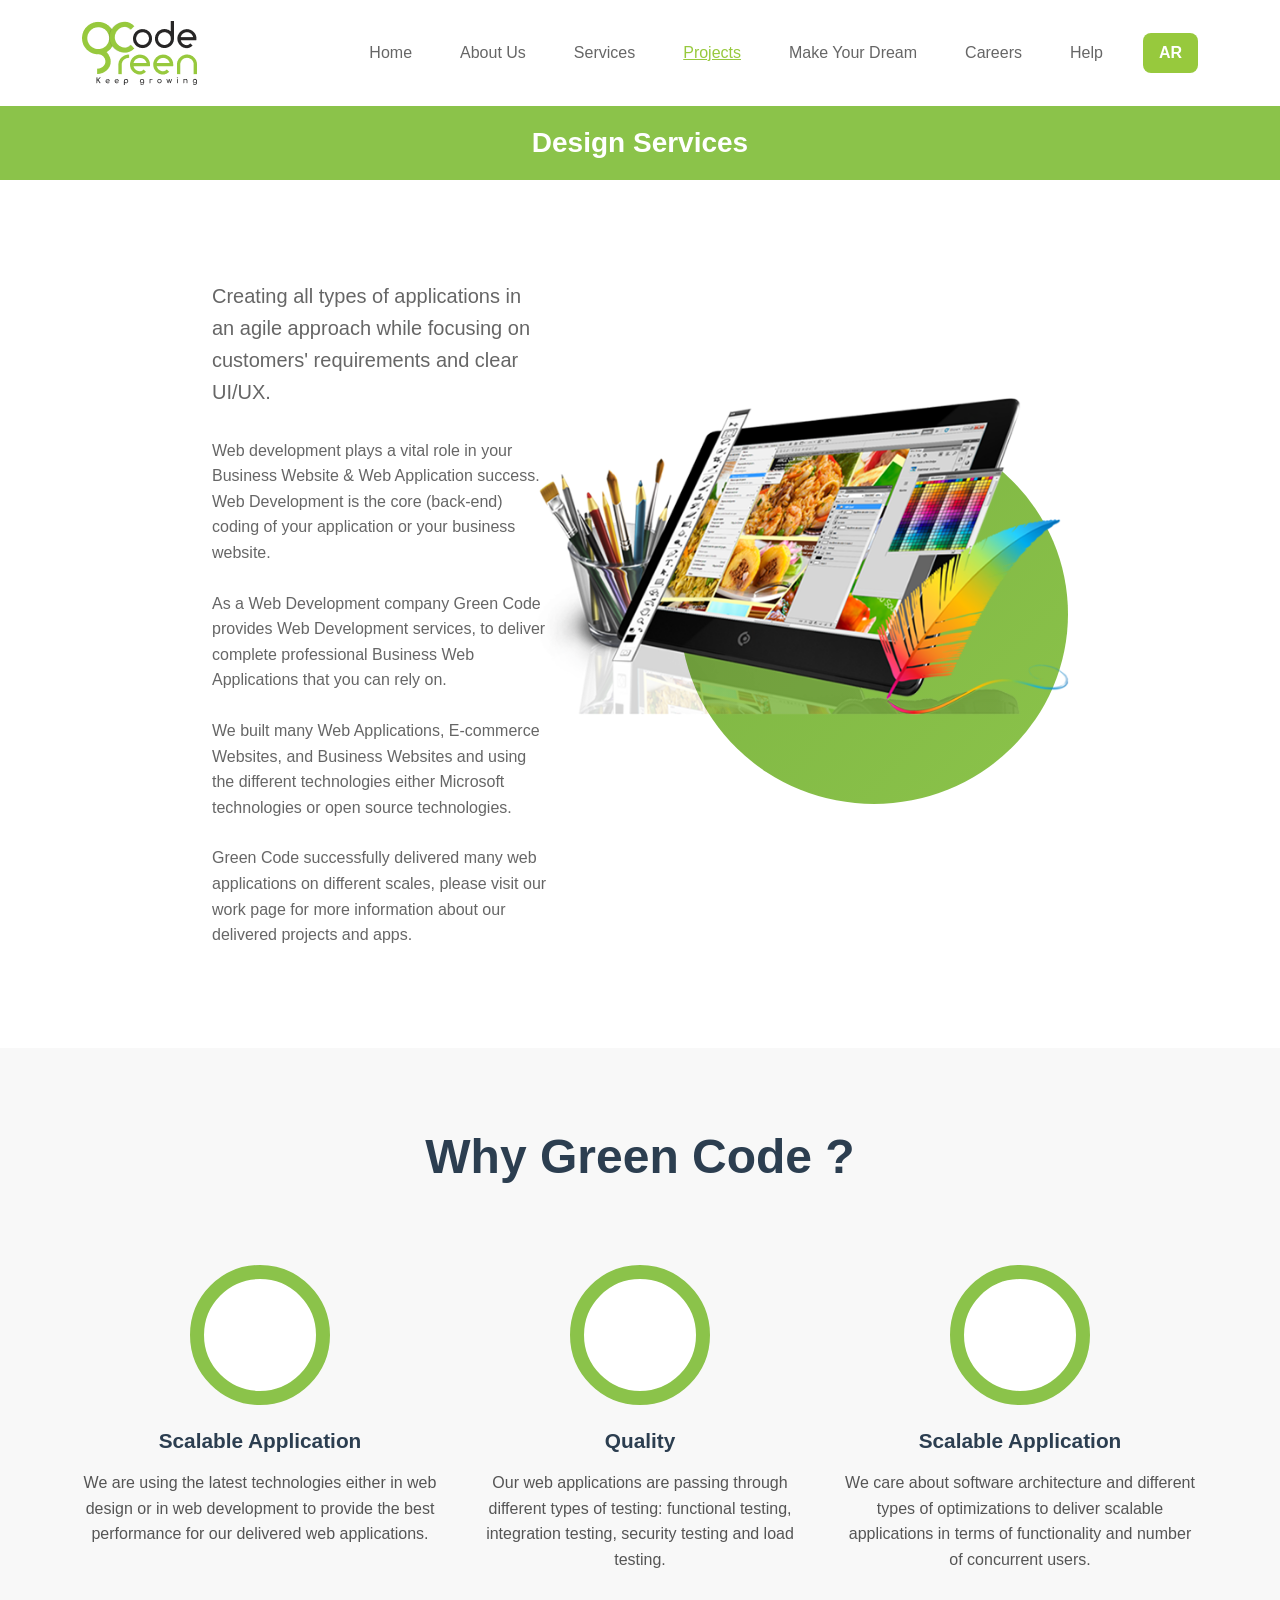
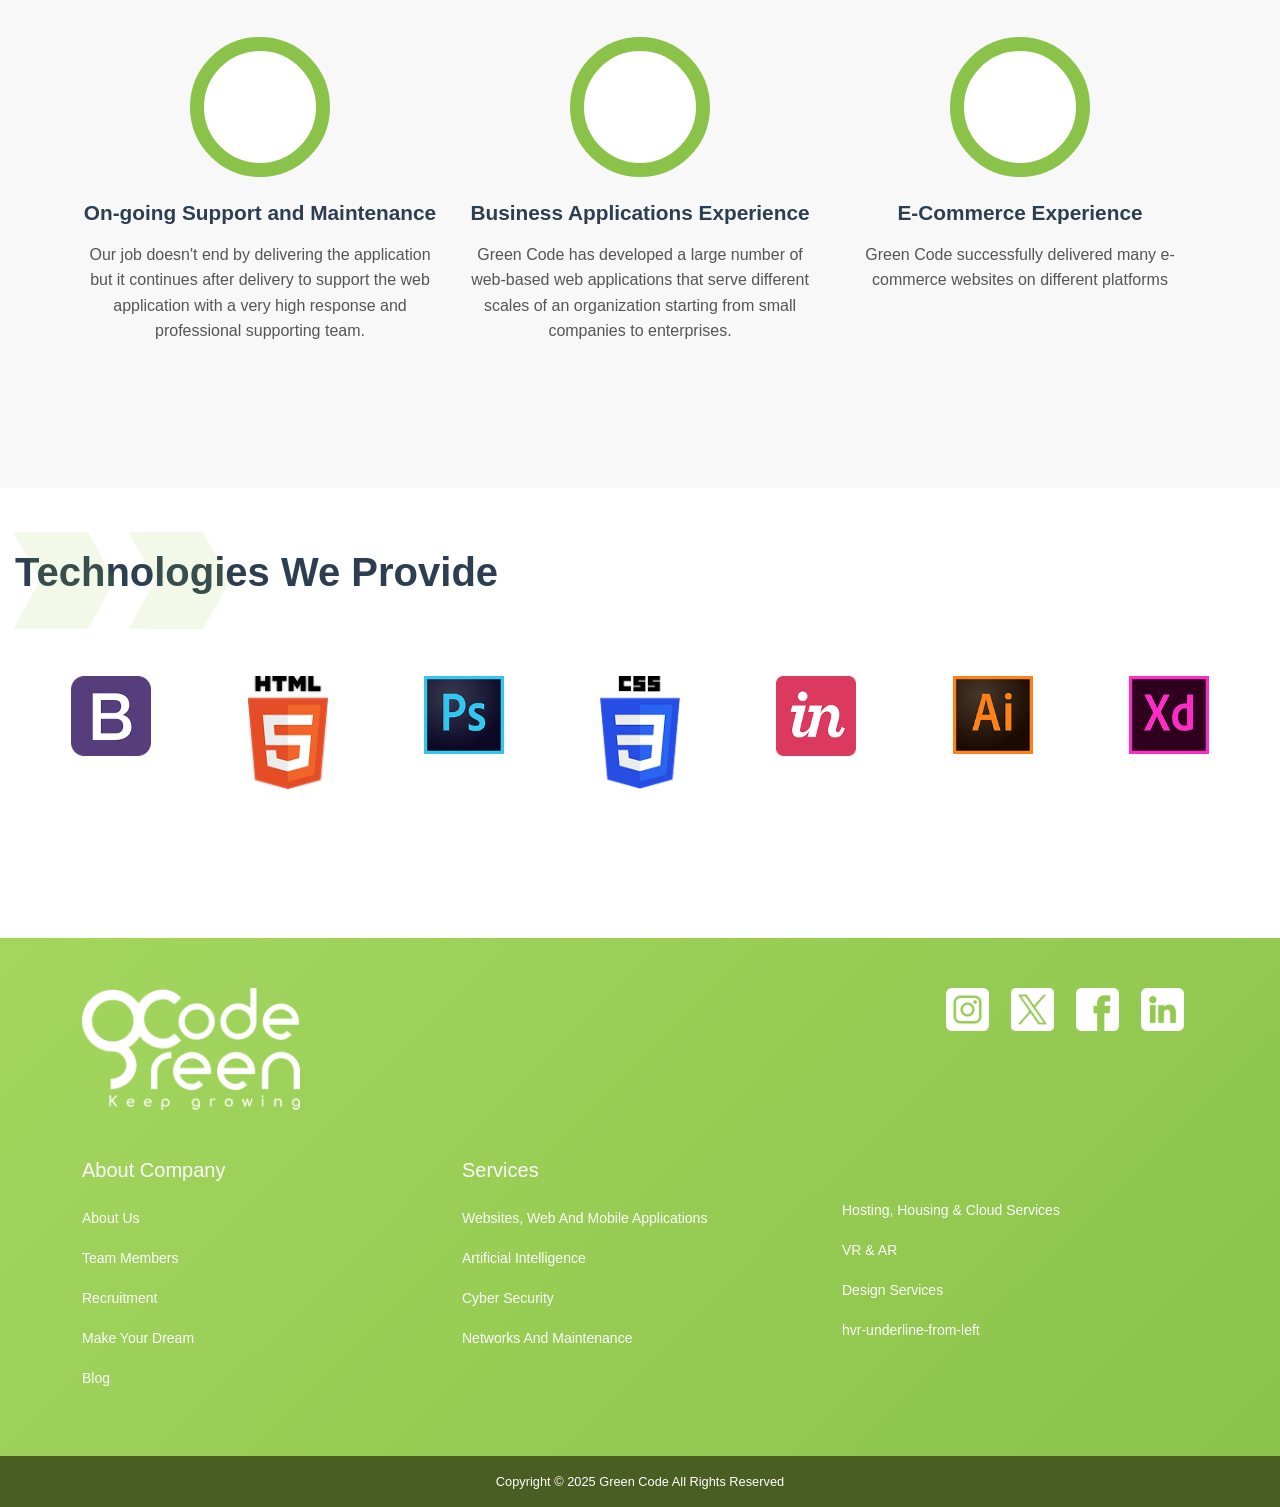
<file: designservices.html>
<!DOCTYPE html>
<html lang="en" dir="ltr">

<head>
    <meta charset="UTF-8" />
    <meta name="viewport" content="width=device-width, initial-scale=1.0" />
    <title>CodeGreen</title>
    <link href="https://cdnjs.cloudflare.com/ajax/libs/bootstrap/5.3.0/css/bootstrap.min.css" rel="stylesheet" />
    <link href="https://cdnjs.cloudflare.com/ajax/libs/font-awesome/6.0.0/css/all.min.css" rel="stylesheet" />
    <!-- NOTE: keep path consistent with your project structure -->
    <link rel="stylesheet" href="assets/css/designservices.css" />
</head>

<body>
    <!-- Navigation -->
    <header>
        <nav class="navbar navbar-expand-lg">
            <div class="container">
                <a class="navbar-brand" href="index.html" aria-label="CodeGreen Home">
                    <img src="assets/image/icons/logo-page.png" alt="CodeGreen Logo">
                </a>

                <button class="navbar-toggler" type="button" data-bs-toggle="collapse" data-bs-target="#navbarNav"
                    aria-controls="navbarNav" aria-expanded="false" aria-label="Toggle navigation">
                    <span class="navbar-toggler-icon"></span>
                </button>

                <div class="collapse navbar-collapse" id="navbarNav">
                    <ul class="navbar-nav ms-auto me-3">
                        <li class="nav-item">
                            <a class="nav-link" href="index.html">Home</a>
                        </li>
                        <li class="nav-item">
                            <a class="nav-link " href="about.html">About Us</a>
                        </li>
                        <li class="nav-item">
                            <a class="nav-link" href="services.html">Services</a>
                        </li>
                        <li class="nav-item">
                            <a class="nav-link active" href="projects.html">Projects</a>
                        </li>
                        <li class="nav-item">
                            <a class="nav-link" href="dream.html">Make Your Dream</a>
                        </li>
                        <li class="nav-item">
                            <a class="nav-link" href="careers.html">Careers</a>
                        </li>
                        <li class="nav-item">
                            <a class="nav-link" href="help.html">Help</a>
                        </li>
                    </ul>
                    <button class="ar-btn" aria-label="Switch to Arabic">AR</button>
                </div>
            </div>
        </nav>
    </header>



    <main>

        <section>
            <div class="verdant-header-strip">
                <h1 class="alabaster-title-text">Design Services</h1>
            </div>
            <div class="primary-content-wrapper">
                <div class="container-fluid">
                    <div class="main-service-container">
                        <div class="row align-items-center">
                            <div class="col-lg-6 col-md-6">
                                <div class="text-content-section">
                                    <p class="primary-heading-text">
                                        Creating all types of applications in an agile approach while focusing on
                                        customers' requirements and clear UI/UX.
                                    </p>

                                    <p class="service-description-text">
                                        Web development plays a vital role in your Business Website & Web Application
                                        success. Web Development is the core (back-end) coding of your application or
                                        your business website.
                                    </p>

                                    <p class="company-info-paragraph">
                                        As a Web Development company Green Code provides Web Development services, to
                                        deliver complete professional Business Web Applications that you can rely on.
                                    </p>

                                    <p class="technology-services-text">
                                        We built many Web Applications, E-commerce Websites, and Business Websites and
                                        using the different technologies either Microsoft technologies or open source
                                        technologies.
                                    </p>
                                    <p class="portfolio-reference-text">
                                        Green Code successfully delivered many web applications on different scales,
                                        please visit our work page for more information about our delivered projects and
                                        apps.
                                    </p>
                                </div>
                            </div>

                            <div class="col-lg-6 col-md-6">
                                <div class="visual-elements-container">
                                    <div class="green-circular-background">
                                        <img src="assets/image/DesignServices-tablet.png" alt="" class="image-phone">
                                    </div>
                                </div>
                            </div>
                        </div>
                    </div>
                </div>
            </div>
        </section>

        <section>
            <div class="emerald-showcase-wrapper">
                <div class="container">
                    <h1 class="verdant-title-heading">Why Green Code ?</h1>

                    <div class="row">
                        <!-- First Row -->
                        <div class="col-12 col-lg-4 sage-feature-container">
                            <div class="lime-circle-element"></div>
                            <h3 class="forest-service-title">Scalable Application</h3>
                            <p class="jade-description-text">We are using the latest technologies either in web design
                                or in web development to provide the best performance for our delivered web
                                applications.</p>
                        </div>

                        <div class="col-12 col-lg-4 sage-feature-container">
                            <div class="lime-circle-element"></div>
                            <h3 class="forest-service-title">Quality</h3>
                            <p class="jade-description-text">Our web applications are passing through different types of
                                testing: functional testing, integration testing, security testing and load testing.</p>
                        </div>

                        <div class="col-12 col-lg-4 sage-feature-container">
                            <div class="lime-circle-element"></div>
                            <h3 class="forest-service-title">Scalable Application</h3>
                            <p class="jade-description-text">We care about software architecture and different types of
                                optimizations to deliver scalable applications in terms of functionality and number of
                                concurrent users.</p>
                        </div>
                    </div>

                    <div class="row">
                        <!-- Second Row -->
                        <div class="col-12 col-lg-4 sage-feature-container">
                            <div class="lime-circle-element"></div>
                            <h3 class="forest-service-title">On-going Support and Maintenance</h3>
                            <p class="jade-description-text">Our job doesn't end by delivering the application but it
                                continues after delivery to support the web application with a very high response and
                                professional supporting team.</p>
                        </div>

                        <div class="col-12 col-lg-4 sage-feature-container">
                            <div class="lime-circle-element"></div>
                            <h3 class="forest-service-title">Business Applications Experience</h3>
                            <p class="jade-description-text">Green Code has developed a large number of web-based web
                                applications that serve different scales of an organization starting from small
                                companies to enterprises.</p>
                        </div>

                        <div class="col-12 col-lg-4 sage-feature-container">
                            <div class="lime-circle-element"></div>
                            <h3 class="forest-service-title">E-Commerce Experience</h3>
                            <p class="jade-description-text">Green Code successfully delivered many e-commerce websites
                                on different platforms</p>
                        </div>
                    </div>
                </div>
            </div>
        </section>


        <section>
            <div class="primary-tech-showcase">
                <div class="main-tech-container">
                    <!-- Header Section with Icon and Title -->
                    <div class="primary-heading-wrapper">
                        <div class="decorative-icon-placeholder">
                            <img src="assets/image/Vector.png" alt="">
                        </div>
                        <h1 class="main-tech-title">Technologies We Provide</h1>
                    </div>

                    <!-- Technology Icons Row -->
                    <div class="technology-icons-grid">
                        <div class="tech-icon-placeholder angular-tech-icon">
                            <img src="assets/image/bootstrap.png" alt="">
                        </div>
                        <div class="tech-icon-placeholder dotnet-tech-icon">
                            <img src="assets/image/html.png" alt="">
                        </div>
                        <div class="tech-icon-placeholder swift-tech-icon">
                            <img src="assets/image/ps.png" alt="">
                        </div>
                        <div class="tech-icon-placeholder php-tech-icon">
                            <img src="assets/image/css.png" alt="">
                        </div>
                        <div class="tech-icon-placeholder mysql-tech-icon">
                            <img src="assets/image/in.png" alt="">
                        </div>
                        <div class="tech-icon-placeholder laravel-tech-icon">
                            <img src="assets/image/ai.png" alt="">
                        </div>
                        <div class="tech-icon-placeholder firebase-tech-icon">
                            <img src="assets/image/xd.png" alt="">
                        </div>
                    </div>
                </div>
            </div>
        </section>

        <!-- footer -->
        <footer>
            <!-- Main Footer Section -->
            <div class="footer-main">
                <div class="container">
                    <div class="row">
                        <!-- Logo and Social Icons Row -->
                        <div class="col-12">
                            <div class="row align-items-start mb-5">
                                <div class="col-12 col-md-6">
                                    <div class="logo-section">
                                        <img src="assets/image/icons/logo-page-whit.png" alt="">
                                    </div>
                                </div>
                                <div class="col-12 col-md-6">
                                    <div class="social-icons">
                                        <a href="#" class="social-icon">
                                            <img src="assets/image/icons/insta.png" alt="">
                                        </a>
                                        <a href="#" class="social-icon">
                                            <img src="assets/image/icons/x.png" alt="">
                                        </a>
                                        <a href="#" class="social-icon">
                                            <img src="assets/image/icons/fac.png" alt="">
                                        </a>
                                        <a href="#" class="social-icon">
                                            <img src="assets/image/icons/link-in.png" alt="">
                                        </a>
                                    </div>
                                </div>
                            </div>
                        </div>

                        <!-- Footer Links Sections -->
                        <div class="col-12 col-md-6 col-lg-4">
                            <div class="footer-section">
                                <h5>About Company</h5>
                                <ul>
                                    <li><a href="#">About Us</a></li>
                                    <li><a href="#">Team Members</a></li>
                                    <li><a href="#">Recruitment</a></li>
                                    <li><a href="#">Make Your Dream</a></li>
                                    <li><a href="#">Blog</a></li>
                                </ul>
                            </div>
                        </div>

                        <div class="col-12 col-md-6 col-lg-4">
                            <div class="footer-section">
                                <h5>Services</h5>
                                <ul>
                                    <li><a href="#">Websites, Web And Mobile Applications</a></li>
                                    <li><a href="#">Artificial Intelligence</a></li>
                                    <li><a href="#">Cyber Security</a></li>
                                    <li><a href="#">Networks And Maintenance</a></li>
                                </ul>
                            </div>
                        </div>

                        <div class="col-12 col-md-6 col-lg-4">
                            <div class="footer-section">
                                <ul style="margin-top: 40px;">
                                    <li><a href="#">Hosting, Housing & Cloud Services</a></li>
                                    <li><a href="#">VR & AR</a></li>
                                    <li><a href="#">Design Services</a></li>
                                    <li><a href="#">hvr-underline-from-left</a></li>
                                </ul>
                            </div>
                        </div>
                    </div>
                </div>
            </div>

            <!-- Copyright Section -->
            <div class="footer-bottom">
                <div class="container">
                    <div class="row">
                        <div class="col-12">
                            <p class="copyright-text">Copyright © 2025 Green Code All Rights Reserved</p>
                        </div>
                    </div>
                </div>
            </div>
        </footer>
    </main>

    <script src="https://cdnjs.cloudflare.com/ajax/libs/bootstrap/5.3.0/js/bootstrap.bundle.min.js"></script>
    <script src="assets/script/script.js"></script>
</body>

</html>
</file>
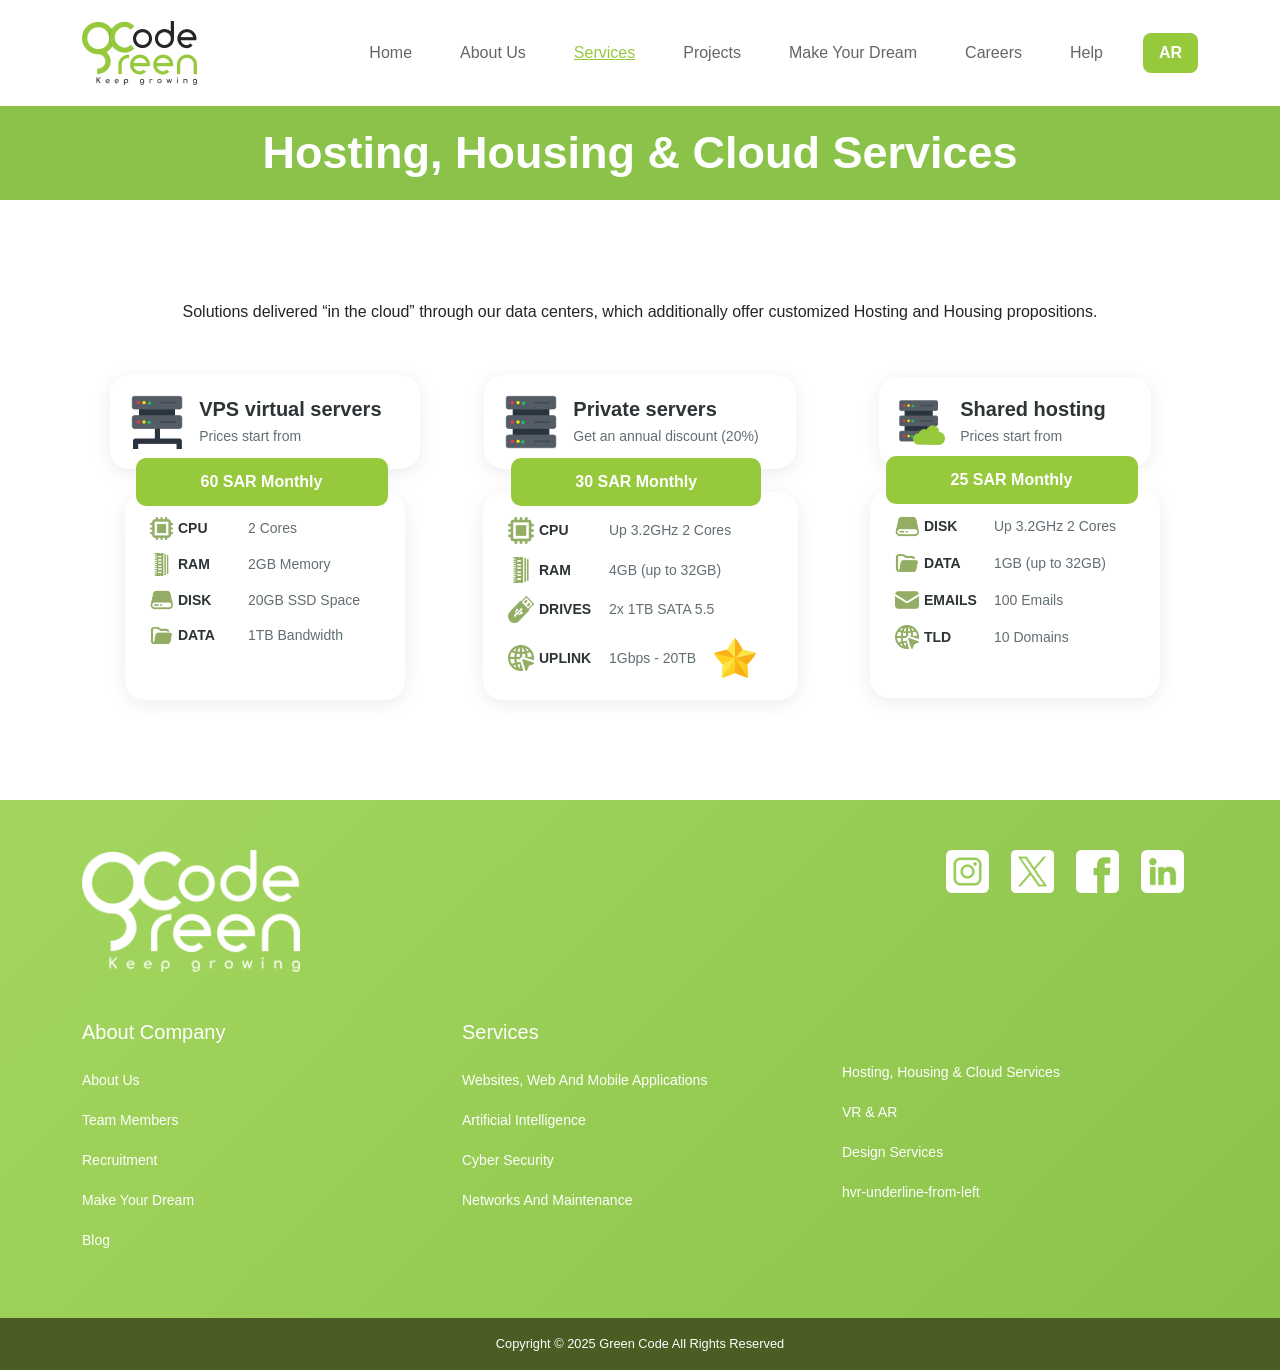
<file: hosting.html>
<!DOCTYPE html>
<html lang="en" dir="ltr">

<head>
    <meta charset="UTF-8" />
    <meta name="viewport" content="width=device-width, initial-scale=1.0" />
    <title>hosting</title>
    <link href="https://cdnjs.cloudflare.com/ajax/libs/bootstrap/5.3.0/css/bootstrap.min.css" rel="stylesheet" />
    <link href="https://cdnjs.cloudflare.com/ajax/libs/font-awesome/6.0.0/css/all.min.css" rel="stylesheet" />
    <link rel="stylesheet" href="assets/css/hosting.css">
</head>

<body>
    <!-- Navigation -->
    <header>
        <nav class="navbar navbar-expand-lg">
            <div class="container">
                <a class="navbar-brand" href="index.html" aria-label="CodeGreen Home">
                    <img src="assets/image/icons/logo-page.png" alt="CodeGreen Logo">
                </a>

                <button class="navbar-toggler" type="button" data-bs-toggle="collapse" data-bs-target="#navbarNav"
                    aria-controls="navbarNav" aria-expanded="false" aria-label="Toggle navigation">
                    <span class="navbar-toggler-icon"></span>
                </button>

                <div class="collapse navbar-collapse" id="navbarNav">
                    <ul class="navbar-nav ms-auto me-3">
                        <li class="nav-item">
                            <a class="nav-link" href="index.html">Home</a>
                        </li>
                        <li class="nav-item">
                            <a class="nav-link" href="about.html">About Us</a>
                        </li>
                        <li class="nav-item">
                            <a class="nav-link active" href="services.html">Services</a>
                        </li>
                        <li class="nav-item">
                            <a class="nav-link" href="projects.html">Projects</a>
                        </li>
                        <li class="nav-item">
                            <a class="nav-link" href="dream.html">Make Your Dream</a>
                        </li>
                        <li class="nav-item">
                            <a class="nav-link" href="careers.html">Careers</a>
                        </li>
                        <li class="nav-item">
                            <a class="nav-link" href="help.html">Help</a>
                        </li>
                    </ul>
                    <button class="ar-btn" aria-label="Switch to Arabic">AR</button>
                </div>
            </div>
        </nav>
    </header>

    <main>
        <div class="verdant-header-strip">
            <h1 class="alabaster-title-text">Hosting, Housing & Cloud Services</h1>
        </div>

        <!-- hosting -->
        <section>
            <div class="contant-hosting">
                <div class="container">
                    <div class="hosting-contaent">
                        <p class="main-subtitle">
                            Solutions delivered “in the cloud” through our data centers, which additionally offer
                            customized Hosting and Housing propositions.
                        </p>
                    </div>

                    <div class="hosting-cards">
                        <!-- VPS Virtual Servers -->
                        <div class="hosting-card">
                            <div class="card-top">
                                <div class="card-header">
                                    <img src="assets/image/icons/server-host.png" alt="" class="hosting-icon-hader">
                                    <div>
                                        <h3 class="card-title">VPS virtual servers</h3>
                                        <p class="card-subtitle">Prices start from</p>
                                    </div>
                                </div>

                                <button class="price-button price-vps">60 SAR Monthly</button>
                            </div>

                            <div class="card-bottom">
                                <div class="features-list">
                                    <div class="feature-item">
                                        <img src="assets/image/icons/cpu.png" alt="" class="hosting-icon-body">
                                        <p class="feature-label">CPU</p>
                                        <p class="feature-value">2 Cores</p>
                                    </div>

                                    <div class="feature-item">
                                        <img src="assets/image/icons/RAM.png" alt="" class="hosting-icon-body">
                                        <p class="feature-label">RAM</p>
                                        <p class="feature-value">2GB Memory</p>
                                    </div>

                                    <div class="feature-item">
                                        <img src="assets/image/icons/DISK.png" alt="" class="hosting-icon-body">
                                        <p class="feature-label">DISK</p>
                                        <p class="feature-value">20GB SSD Space</p>
                                    </div>

                                    <div class="feature-item">
                                        <img src="assets/image/icons/DATA.png" alt="" class="hosting-icon-body">
                                        <p class="feature-label">DATA</p>
                                        <p class="feature-value">1TB Bandwidth</p>
                                    </div>
                                </div>
                            </div>
                        </div>

                        <!-- Private Servers -->
                        <div class="hosting-card featured">
                            <div class="card-top">

                                <div class="card-header">
                                    <img src="assets/image/icons/server-host-private.png" alt=""
                                        class="hosting-icon-hader">
                                    <div>
                                        <h3 class="card-title">Private servers</h3>
                                        <p class="card-subtitle">Get an annual discount (20%)</p>
                                    </div>
                                </div>

                                <button class="price-button price-private">30 SAR Monthly</button>
                            </div>

                            <div class="card-bottom">
                                <div class="features-list">
                                    <div class="feature-item">
                                        <img src="assets/image/icons/cpu.png" alt="" class="hosting-icon-body">
                                        <p class="feature-label">CPU</p>
                                        <p class="feature-value">Up 3.2GHz 2 Cores</p>
                                    </div>

                                    <div class="feature-item">
                                        <img src="assets/image/icons/RAM.png" alt="" class="hosting-icon-body">
                                        <p class="feature-label">RAM</p>
                                        <p class="feature-value">4GB (up to 32GB)</p>
                                    </div>

                                    <div class="feature-item">
                                        <img src="assets/image/icons/DRIVES.png" alt="" class="hosting-icon-body">
                                        <p class="feature-label">DRIVES</p>
                                        <p class="feature-value">2x 1TB SATA 5.5</p>
                                    </div>

                                    <div class="feature-item">
                                        <img src="assets/image/icons/UPLINK.png" alt="" class="hosting-icon-body">

                                        <p class="feature-label">UPLINK</p>
                                        <p class="feature-value">1Gbps - 20TB</p>
                                        <div class="star-hosting">
                                            <img src="assets/image/icons/star.png" alt=""
                                                class="hosting-icon-body-star">
                                        </div>
                                    </div>
                                </div>
                            </div>
                        </div>

                        <!-- Shared Hosting -->
                        <div class="hosting-card">
                            <div class="card-top">
                                <div class="card-header">
                                    <img src="assets/image/icons/server-host-clude.png" alt=""
                                        class="hosting-icon-hader">
                                    <div>
                                        <h3 class="card-title">Shared hosting</h3>
                                        <p class="card-subtitle">Prices start from</p>
                                    </div>
                                </div>

                                <button class="price-button price-shared">25 SAR Monthly</button>
                            </div>

                            <div class="card-bottom">
                                <div class="features-list">
                                    <div class="feature-item">
                                        <img src="assets/image/icons/DISK.png" alt="" class="hosting-icon-body">
                                        <p class="feature-label">DISK</p>
                                        <p class="feature-value">Up 3.2GHz 2 Cores</p>
                                    </div>

                                    <div class="feature-item">
                                        <img src="assets/image/icons/DATA.png" alt="" class="hosting-icon-body">
                                        <p class="feature-label">DATA</p>
                                        <p class="feature-value">1GB (up to 32GB)</p>
                                    </div>

                                    <div class="feature-item">
                                        <img src="assets/image/icons/EMAILS.png" alt="" class="hosting-icon-body">
                                        <p class="feature-label">EMAILS</p>
                                        <p class="feature-value">100 Emails</p>
                                    </div>

                                    <div class="feature-item">
                                        <img src="assets/image/icons/UPLINK.png" alt="" class="hosting-icon-body">
                                        <p class="feature-label">TLD</p>
                                        <p class="feature-value">10 Domains</p>
                                    </div>
                                </div>
                            </div>
                        </div>
                    </div>
                </div>
            </div>
        </section>

        <!-- footer -->
        <footer>
            <!-- Main Footer Section -->
            <div class="footer-main">
                <div class="container">
                    <div class="row">
                        <!-- Logo and Social Icons Row -->
                        <div class="col-12">
                            <div class="row align-items-start mb-5">
                                <div class="col-12 col-md-6">
                                    <div class="logo-section">
                                        <img src="assets/image/icons/logo-page-whit.png" alt="">
                                    </div>
                                </div>
                                <div class="col-12 col-md-6">
                                    <div class="social-icons">
                                        <a href="#" class="social-icon">
                                            <img src="assets/image/icons/insta.png" alt="">
                                        </a>
                                        <a href="#" class="social-icon">
                                            <img src="assets/image/icons/x.png" alt="">
                                        </a>
                                        <a href="#" class="social-icon">
                                            <img src="assets/image/icons/fac.png" alt="">
                                        </a>
                                        <a href="#" class="social-icon">
                                            <img src="assets/image/icons/link-in.png" alt="">
                                        </a>
                                    </div>
                                </div>
                            </div>
                        </div>

                        <!-- Footer Links Sections -->
                        <div class="col-12 col-md-6 col-lg-4">
                            <div class="footer-section">
                                <h5>About Company</h5>
                                <ul>
                                    <li><a href="#">About Us</a></li>
                                    <li><a href="#">Team Members</a></li>
                                    <li><a href="#">Recruitment</a></li>
                                    <li><a href="#">Make Your Dream</a></li>
                                    <li><a href="#">Blog</a></li>
                                </ul>
                            </div>
                        </div>

                        <div class="col-12 col-md-6 col-lg-4">
                            <div class="footer-section">
                                <h5>Services</h5>
                                <ul>
                                    <li><a href="#">Websites, Web And Mobile Applications</a></li>
                                    <li><a href="#">Artificial Intelligence</a></li>
                                    <li><a href="#">Cyber Security</a></li>
                                    <li><a href="#">Networks And Maintenance</a></li>
                                </ul>
                            </div>
                        </div>

                        <div class="col-12 col-md-6 col-lg-4">
                            <div class="footer-section">
                                <ul style="margin-top: 40px;">
                                    <li><a href="#">Hosting, Housing & Cloud Services</a></li>
                                    <li><a href="#">VR & AR</a></li>
                                    <li><a href="#">Design Services</a></li>
                                    <li><a href="#">hvr-underline-from-left</a></li>
                                </ul>
                            </div>
                        </div>
                    </div>
                </div>
            </div>

            <!-- Copyright Section -->
            <div class="footer-bottom">
                <div class="container">
                    <div class="row">
                        <div class="col-12">
                            <p class="copyright-text">Copyright © 2025 Green Code All Rights Reserved</p>
                        </div>
                    </div>
                </div>
            </div>
        </footer>
    </main>

    <script src="https://cdnjs.cloudflare.com/ajax/libs/bootstrap/5.3.0/js/bootstrap.bundle.min.js"></script>
</body>

</html>
</file>
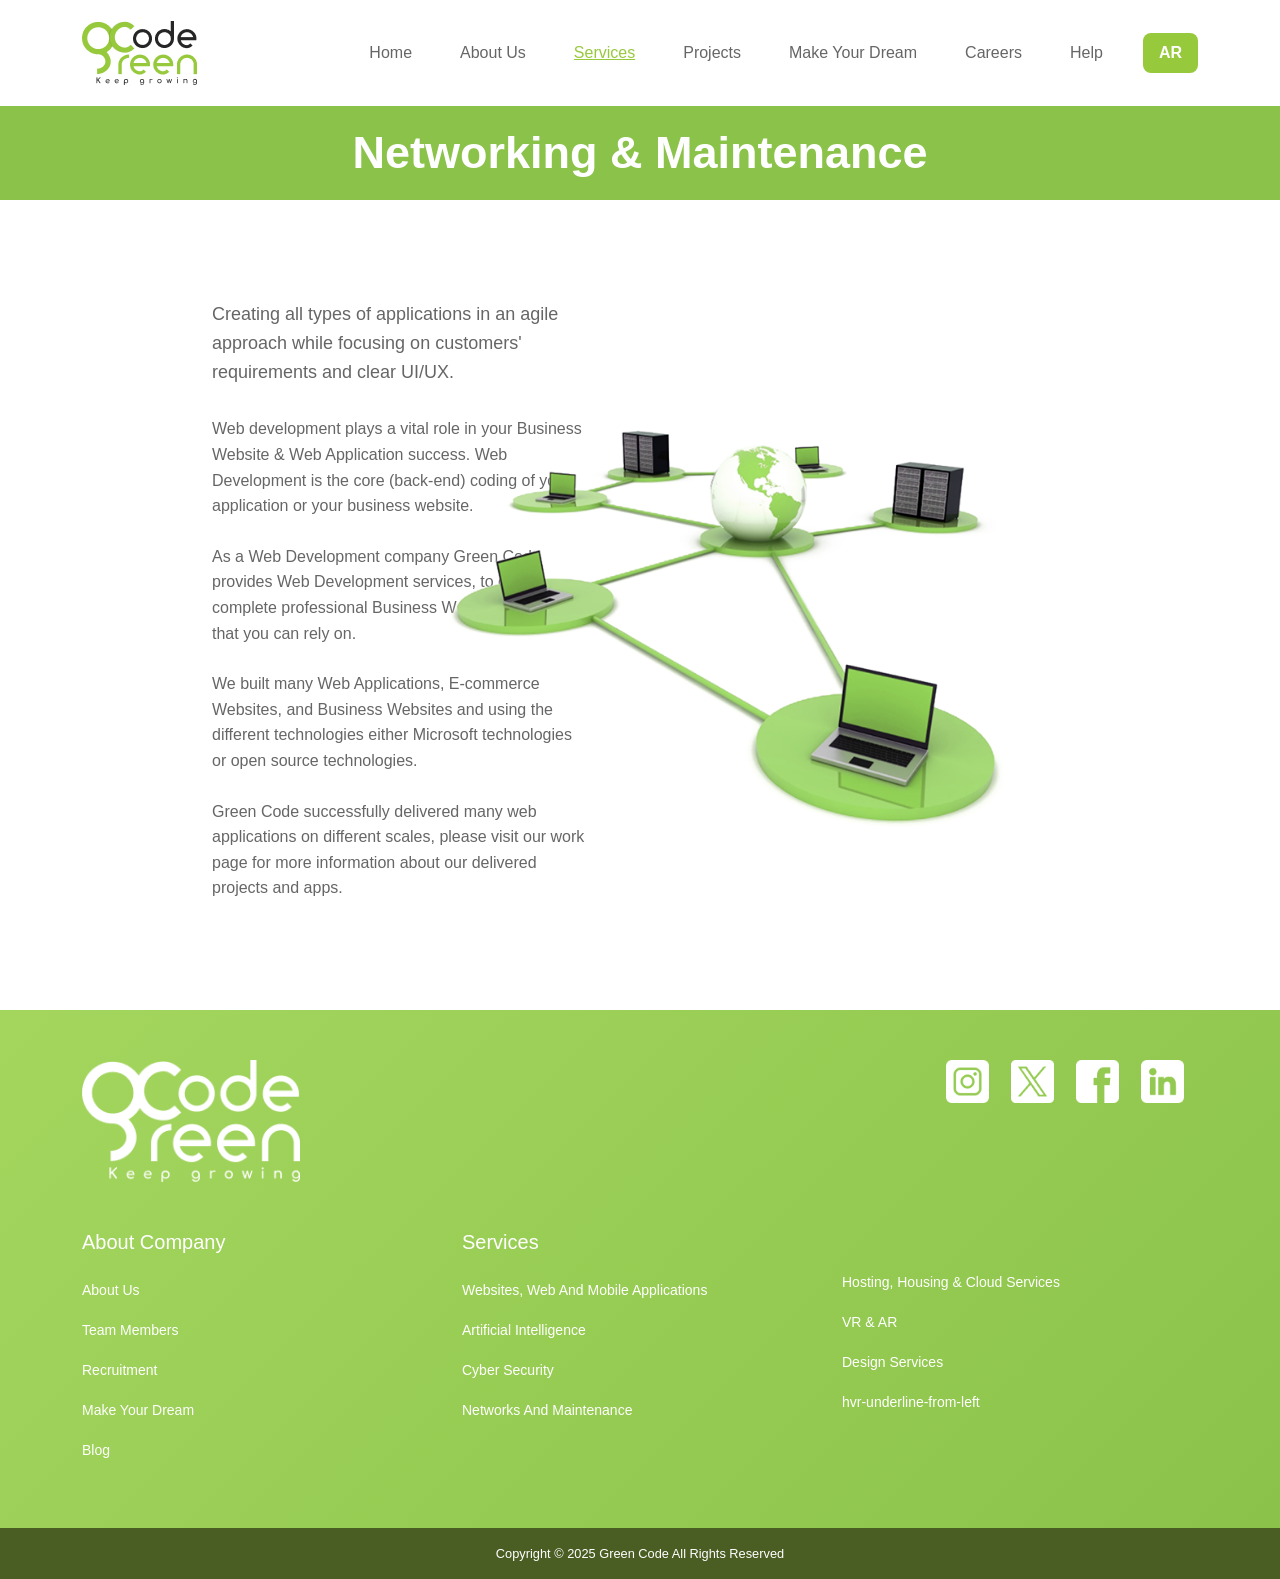
<file: networking.html>
<!DOCTYPE html>
<html lang="en" dir="ltr">

<head>
    <meta charset="UTF-8" />
    <meta name="viewport" content="width=device-width, initial-scale=1.0" />
    <title>CodeGreen</title>
    <link href="https://cdnjs.cloudflare.com/ajax/libs/bootstrap/5.3.0/css/bootstrap.min.css" rel="stylesheet" />
    <link href="https://cdnjs.cloudflare.com/ajax/libs/font-awesome/6.0.0/css/all.min.css" rel="stylesheet" />
    <link rel="stylesheet" href="assets/css/networking.css">
</head>

<body>
    <!-- Navigation -->
    <header>
        <nav class="navbar navbar-expand-lg">
            <div class="container">
                <a class="navbar-brand" href="index.html" aria-label="CodeGreen Home">
                    <img src="assets/image/icons/logo-page.png" alt="CodeGreen Logo">
                </a>

                <button class="navbar-toggler" type="button" data-bs-toggle="collapse" data-bs-target="#navbarNav"
                    aria-controls="navbarNav" aria-expanded="false" aria-label="Toggle navigation">
                    <span class="navbar-toggler-icon"></span>
                </button>

                <div class="collapse navbar-collapse" id="navbarNav">
                    <ul class="navbar-nav ms-auto me-3">
                        <li class="nav-item">
                            <a class="nav-link" href="index.html">Home</a>
                        </li>
                        <li class="nav-item">
                            <a class="nav-link" href="about.html">About Us</a>
                        </li>
                        <li class="nav-item">
                            <a class="nav-link active" href="services.html">Services</a>
                        </li>
                        <li class="nav-item">
                            <a class="nav-link" href="projects.html">Projects</a>
                        </li>
                        <li class="nav-item">
                            <a class="nav-link" href="dream.html">Make Your Dream</a>
                        </li>
                        <li class="nav-item">
                            <a class="nav-link" href="careers.html">Careers</a>
                        </li>
                        <li class="nav-item">
                            <a class="nav-link" href="help.html">Help</a>
                        </li>
                    </ul>
                    <button class="ar-btn" aria-label="Switch to Arabic">AR</button>
                </div>
            </div>
        </nav>
    </header>
    <main>
        <div class="verdant-header-strip">
            <h1 class="alabaster-title-text">Networking & Maintenance</h1>
        </div>

        <section>
            <div class="primary-content-wrapper">
                <div class="container-fluid">
                    <div class="main-service-container">
                        <div class="row align-items-center">
                            <div class="col-lg-6 col-md-12">
                                <div class="text-content-section">
                                    <p class="primary-heading-text">
                                        Creating all types of applications in an agile approach while focusing on
                                        customers' requirements and clear UI/UX.
                                    </p>

                                    <p class="service-description-text">
                                        Web development plays a vital role in your Business Website & Web Application
                                        success. Web Development is the core (back-end) coding of your application or
                                        your business website.
                                    </p>

                                    <p class="company-info-paragraph">
                                        As a Web Development company Green Code provides Web Development services, to
                                        deliver complete professional Business Web Applications that you can rely on.
                                    </p>

                                    <p class="technology-services-text">
                                        We built many Web Applications, E-commerce Websites, and Business Websites and
                                        using the different technologies either Microsoft technologies or open source
                                        technologies.
                                    </p>
                                    <p class="portfolio-reference-text">
                                        Green Code successfully delivered many web applications on different scales,
                                        please visit our work page for more information about our delivered projects and
                                        apps.
                                    </p>
                                </div>
                            </div>

                            <div class="col-lg-6 col-md-12">
                                <div class="visual-elements-container">
                                    <div class="green-circular-background">
                                        <img src="assets/image/networking.png" alt="" class="image-phone">
                                    </div>
                                </div>
                            </div>
                        </div>
                    </div>
                </div>
            </div>
        </section>

        <!-- footer -->
        <footer>
            <!-- Main Footer Section -->
            <div class="footer-main">
                <div class="container">
                    <div class="row">
                        <!-- Logo and Social Icons Row -->
                        <div class="col-12">
                            <div class="row align-items-start mb-5">
                                <div class="col-12 col-md-6">
                                    <div class="logo-section">
                                        <img src="assets/image/icons/logo-page-whit.png" alt="">
                                    </div>
                                </div>
                                <div class="col-12 col-md-6">
                                    <div class="social-icons">
                                        <a href="#" class="social-icon">
                                            <img src="assets/image/icons/insta.png" alt="">
                                        </a>
                                        <a href="#" class="social-icon">
                                            <img src="assets/image/icons/x.png" alt="">
                                        </a>
                                        <a href="#" class="social-icon">
                                            <img src="assets/image/icons/fac.png" alt="">
                                        </a>
                                        <a href="#" class="social-icon">
                                            <img src="assets/image/icons/link-in.png" alt="">
                                        </a>
                                    </div>
                                </div>
                            </div>
                        </div>

                        <!-- Footer Links Sections -->
                        <div class="col-12 col-md-6 col-lg-4">
                            <div class="footer-section">
                                <h5>About Company</h5>
                                <ul>
                                    <li><a href="#">About Us</a></li>
                                    <li><a href="#">Team Members</a></li>
                                    <li><a href="#">Recruitment</a></li>
                                    <li><a href="#">Make Your Dream</a></li>
                                    <li><a href="#">Blog</a></li>
                                </ul>
                            </div>
                        </div>

                        <div class="col-12 col-md-6 col-lg-4">
                            <div class="footer-section">
                                <h5>Services</h5>
                                <ul>
                                    <li><a href="#">Websites, Web And Mobile Applications</a></li>
                                    <li><a href="#">Artificial Intelligence</a></li>
                                    <li><a href="#">Cyber Security</a></li>
                                    <li><a href="#">Networks And Maintenance</a></li>
                                </ul>
                            </div>
                        </div>

                        <div class="col-12 col-md-6 col-lg-4">
                            <div class="footer-section">
                                <ul style="margin-top: 40px;">
                                    <li><a href="#">Hosting, Housing & Cloud Services</a></li>
                                    <li><a href="#">VR & AR</a></li>
                                    <li><a href="#">Design Services</a></li>
                                    <li><a href="#">hvr-underline-from-left</a></li>
                                </ul>
                            </div>
                        </div>
                    </div>
                </div>
            </div>

            <!-- Copyright Section -->
            <div class="footer-bottom">
                <div class="container">
                    <div class="row">
                        <div class="col-12">
                            <p class="copyright-text">Copyright © 2025 Green Code All Rights Reserved</p>
                        </div>
                    </div>
                </div>
            </div>
        </footer>
    </main>

    <script src="https://cdnjs.cloudflare.com/ajax/libs/bootstrap/5.3.0/js/bootstrap.bundle.min.js"></script>
</body>

</html>
</file>
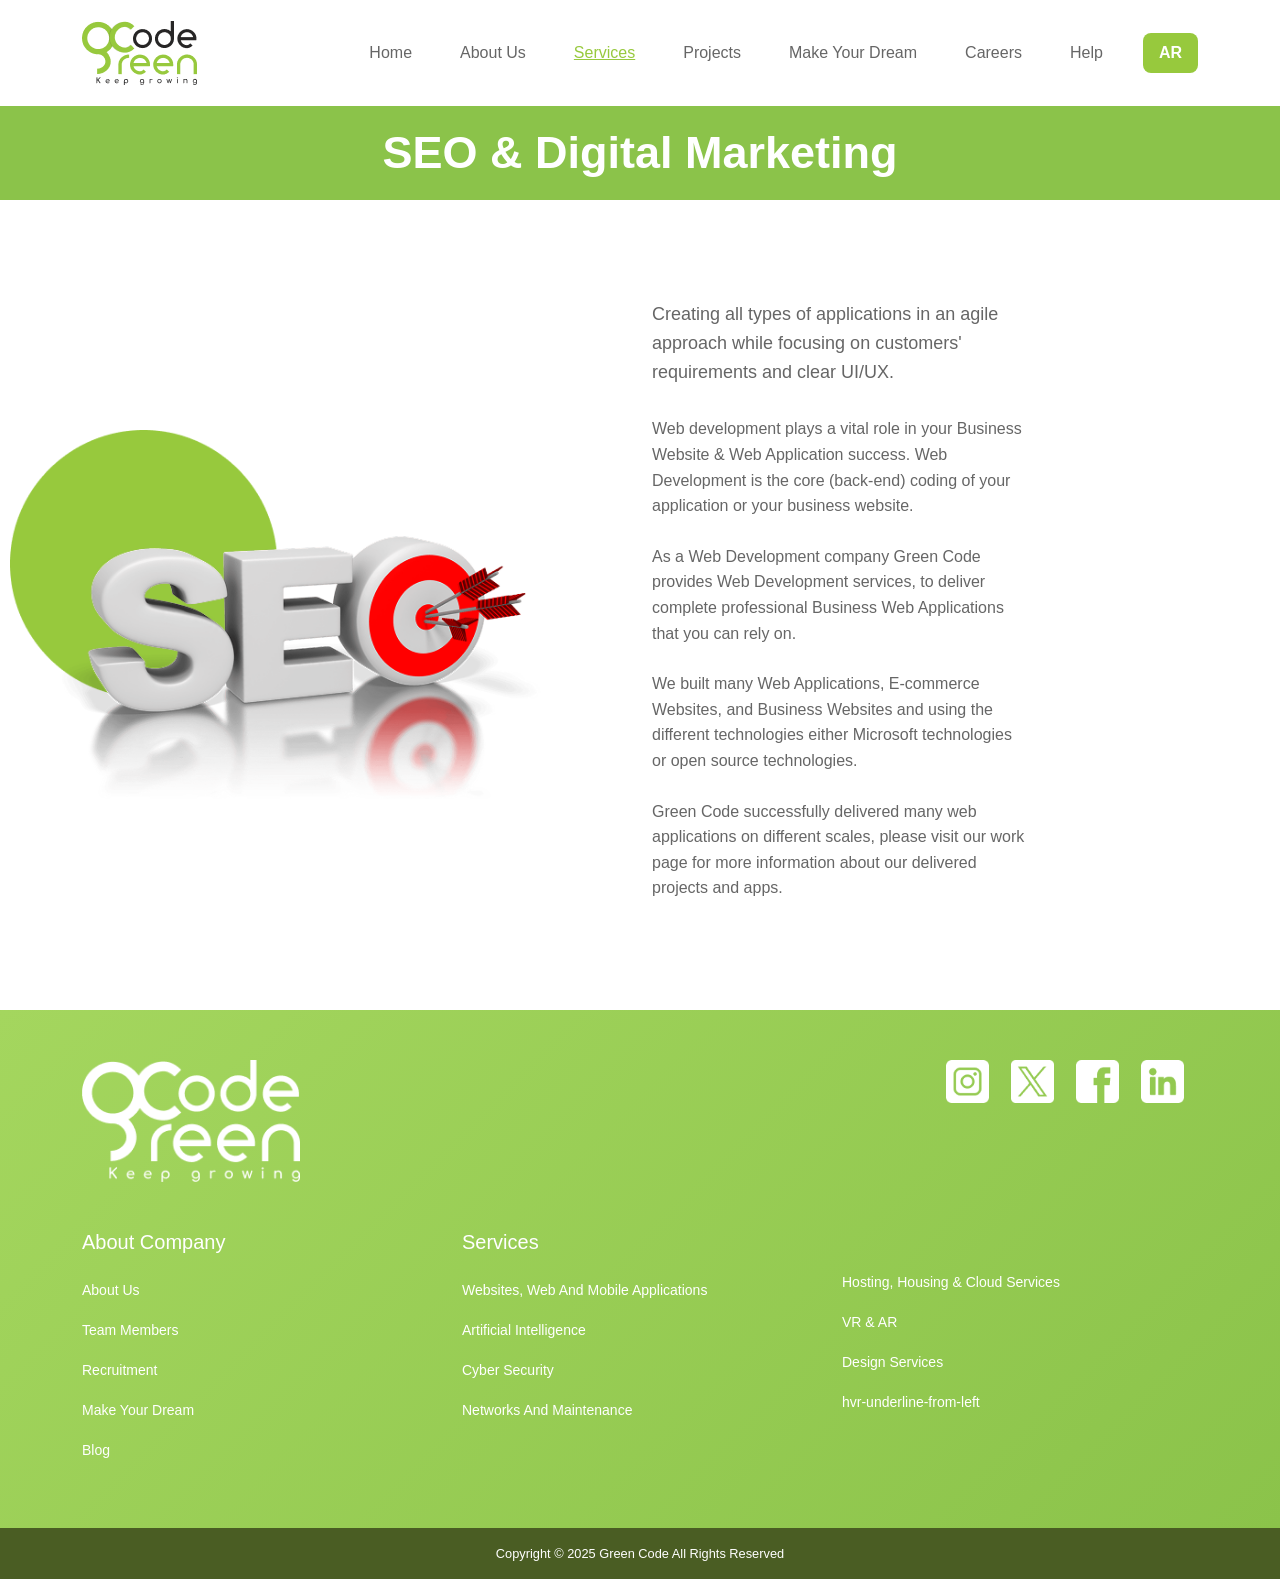
<file: seo.html>
<!DOCTYPE html>
<html lang="en" dir="ltr">

<head>
    <meta charset="UTF-8" />
    <meta name="viewport" content="width=device-width, initial-scale=1.0" />
    <title>CodeGreen</title>
    <link href="https://cdnjs.cloudflare.com/ajax/libs/bootstrap/5.3.0/css/bootstrap.min.css" rel="stylesheet" />
    <link href="https://cdnjs.cloudflare.com/ajax/libs/font-awesome/6.0.0/css/all.min.css" rel="stylesheet" />
    <link rel="stylesheet" href="assets/css/seo.css">
</head>

<body>
    <!-- Navigation -->
    <header>
        <nav class="navbar navbar-expand-lg">
            <div class="container">
                <a class="navbar-brand" href="index.html" aria-label="CodeGreen Home">
                    <img src="assets/image/icons/logo-page.png" alt="CodeGreen Logo">
                </a>

                <button class="navbar-toggler" type="button" data-bs-toggle="collapse" data-bs-target="#navbarNav"
                    aria-controls="navbarNav" aria-expanded="false" aria-label="Toggle navigation">
                    <span class="navbar-toggler-icon"></span>
                </button>

                <div class="collapse navbar-collapse" id="navbarNav">
                    <ul class="navbar-nav ms-auto me-3">
                        <li class="nav-item">
                            <a class="nav-link" href="index.html">Home</a>
                        </li>
                        <li class="nav-item">
                            <a class="nav-link" href="about.html">About Us</a>
                        </li>
                        <li class="nav-item">
                            <a class="nav-link active" href="services.html">Services</a>
                        </li>
                        <li class="nav-item">
                            <a class="nav-link" href="projects.html">Projects</a>
                        </li>
                        <li class="nav-item">
                            <a class="nav-link" href="dream.html">Make Your Dream</a>
                        </li>
                        <li class="nav-item">
                            <a class="nav-link" href="careers.html">Careers</a>
                        </li>
                        <li class="nav-item">
                            <a class="nav-link" href="help.html">Help</a>
                        </li>
                    </ul>
                    <button class="ar-btn" aria-label="Switch to Arabic">AR</button>
                </div>
            </div>
        </nav>
    </header>
    <main>
        <div class="verdant-header-strip">
            <h1 class="alabaster-title-text">SEO & Digital Marketing</h1>
        </div>

        <section>
            <div class="primary-content-wrapper">
                <div class="container-fluid">
                    <div class="main-service-container">
                        <div class="row align-items-center">
                            <div class="col-lg-6 col-md-12">
                                <div class="visual-elements-container">
                                    <div class="green-circular-background">
                                        <img src="assets/image/seo.png" alt="" class="image-phone">
                                    </div>
                                </div>
                            </div>

                            <div class="col-lg-6 col-md-12">
                                <div class="text-content-section">
                                    <p class="primary-heading-text">
                                        Creating all types of applications in an agile approach while focusing on
                                        customers' requirements and clear UI/UX.
                                    </p>

                                    <p class="service-description-text">
                                        Web development plays a vital role in your Business Website & Web Application
                                        success. Web Development is the core (back-end) coding of your application or
                                        your business website.
                                    </p>

                                    <p class="company-info-paragraph">
                                        As a Web Development company Green Code provides Web Development services, to
                                        deliver complete professional Business Web Applications that you can rely on.
                                    </p>

                                    <p class="technology-services-text">
                                        We built many Web Applications, E-commerce Websites, and Business Websites and
                                        using the different technologies either Microsoft technologies or open source
                                        technologies.
                                    </p>
                                    <p class="portfolio-reference-text">
                                        Green Code successfully delivered many web applications on different scales,
                                        please visit our work page for more information about our delivered projects and
                                        apps.
                                    </p>
                                </div>
                            </div>
                        </div>
                    </div>
                </div>
            </div>
        </section>

        <!-- footer -->
        <footer>
            <!-- Main Footer Section -->
            <div class="footer-main">
                <div class="container">
                    <div class="row">
                        <!-- Logo and Social Icons Row -->
                        <div class="col-12">
                            <div class="row align-items-start mb-5">
                                <div class="col-12 col-md-6">
                                    <div class="logo-section">
                                        <img src="assets/image/icons/logo-page-whit.png" alt="">
                                    </div>
                                </div>
                                <div class="col-12 col-md-6">
                                    <div class="social-icons">
                                        <a href="#" class="social-icon">
                                            <img src="assets/image/icons/insta.png" alt="">
                                        </a>
                                        <a href="#" class="social-icon">
                                            <img src="assets/image/icons/x.png" alt="">
                                        </a>
                                        <a href="#" class="social-icon">
                                            <img src="assets/image/icons/fac.png" alt="">
                                        </a>
                                        <a href="#" class="social-icon">
                                            <img src="assets/image/icons/link-in.png" alt="">
                                        </a>
                                    </div>
                                </div>
                            </div>
                        </div>

                        <!-- Footer Links Sections -->
                        <div class="col-12 col-md-6 col-lg-4">
                            <div class="footer-section">
                                <h5>About Company</h5>
                                <ul>
                                    <li><a href="#">About Us</a></li>
                                    <li><a href="#">Team Members</a></li>
                                    <li><a href="#">Recruitment</a></li>
                                    <li><a href="#">Make Your Dream</a></li>
                                    <li><a href="#">Blog</a></li>
                                </ul>
                            </div>
                        </div>

                        <div class="col-12 col-md-6 col-lg-4">
                            <div class="footer-section">
                                <h5>Services</h5>
                                <ul>
                                    <li><a href="#">Websites, Web And Mobile Applications</a></li>
                                    <li><a href="#">Artificial Intelligence</a></li>
                                    <li><a href="#">Cyber Security</a></li>
                                    <li><a href="#">Networks And Maintenance</a></li>
                                </ul>
                            </div>
                        </div>

                        <div class="col-12 col-md-6 col-lg-4">
                            <div class="footer-section">
                                <ul style="margin-top: 40px;">
                                    <li><a href="#">Hosting, Housing & Cloud Services</a></li>
                                    <li><a href="#">VR & AR</a></li>
                                    <li><a href="#">Design Services</a></li>
                                    <li><a href="#">hvr-underline-from-left</a></li>
                                </ul>
                            </div>
                        </div>
                    </div>
                </div>
            </div>

            <!-- Copyright Section -->
            <div class="footer-bottom">
                <div class="container">
                    <div class="row">
                        <div class="col-12">
                            <p class="copyright-text">Copyright © 2025 Green Code All Rights Reserved</p>
                        </div>
                    </div>
                </div>
            </div>
        </footer>
    </main>

    <script src="https://cdnjs.cloudflare.com/ajax/libs/bootstrap/5.3.0/js/bootstrap.bundle.min.js"></script>
</body>

</html>
</file>
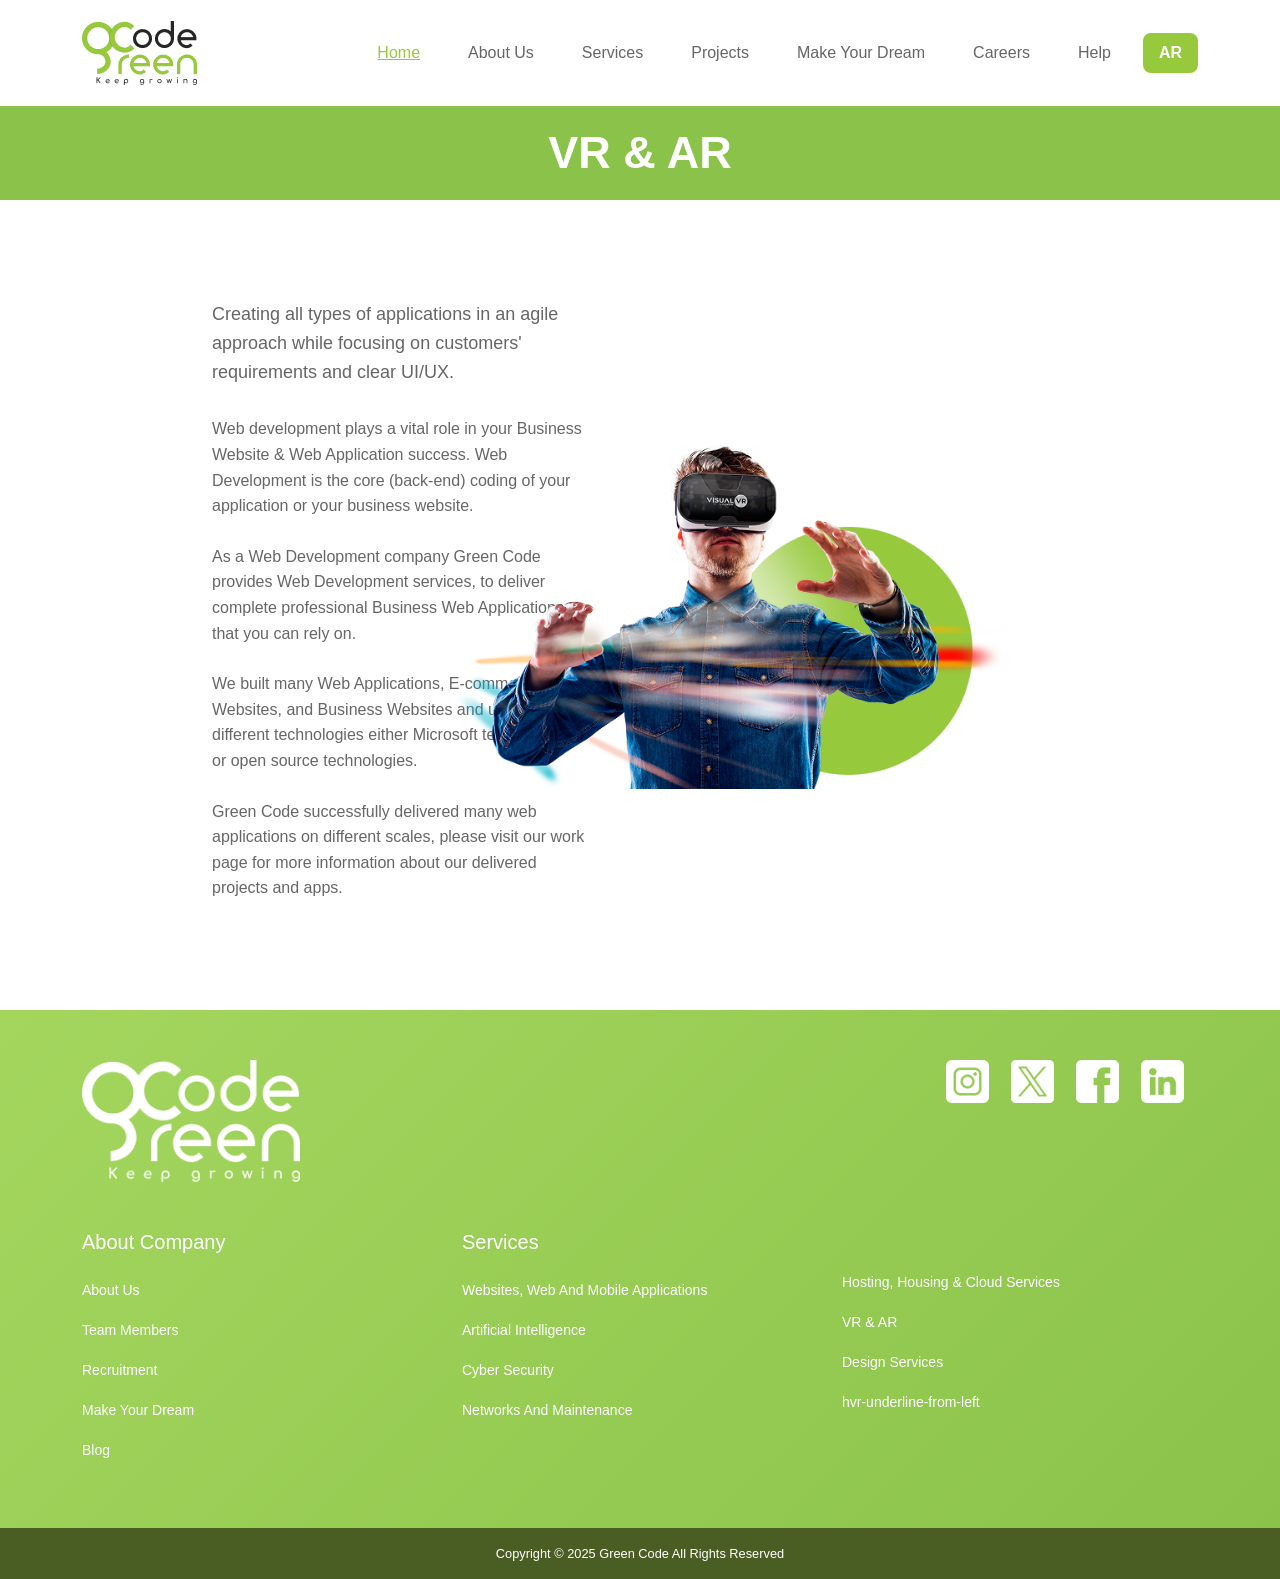
<file: vr-ar.html>
<!DOCTYPE html>
<html lang="en" dir="ltr">

<head>
    <meta charset="UTF-8" />
    <meta name="viewport" content="width=device-width, initial-scale=1.0" />
    <title>VR</title>
    <link href="https://cdnjs.cloudflare.com/ajax/libs/bootstrap/5.3.0/css/bootstrap.min.css" rel="stylesheet" />
    <link href="https://cdnjs.cloudflare.com/ajax/libs/font-awesome/6.0.0/css/all.min.css" rel="stylesheet" />
    <link rel="stylesheet" href="assets/css/networking.css">
</head>

<body>
    <header>
        <!-- Navigation -->
        <nav class="navbar navbar-expand-lg">
            <div class="container">
                <a class="navbar-brand" href="#">
                    <img src="assets/image/icons/logo-page.png" alt="">
                </a>

                <button class="navbar-toggler" type="button" data-bs-toggle="collapse" data-bs-target="#navbarNav"
                    aria-controls="navbarNav" aria-expanded="false" aria-label="Toggle navigation">
                    <span class="navbar-toggler-icon"></span>
                </button>

                <div class="collapse navbar-collapse" id="navbarNav">
                    <ul class="navbar-nav ms-auto me-2 nav-contat">
                        <li class="nav-item">
                            <a class="nav-link active" href="#">Home</a>
                        </li>
                        <li class="nav-item"><a class="nav-link" href="#">About Us</a></li>
                        <li class="nav-item"><a class="nav-link" href="#">Services</a></li>
                        <li class="nav-item"><a class="nav-link" href="#">Projects</a></li>
                        <li class="nav-item">
                            <a class="nav-link" href="#">Make Your Dream</a>
                        </li>
                        <li class="nav-item"><a class="nav-link" href="#">Careers</a></li>
                        <li class="nav-item"><a class="nav-link" href="#">Help</a></li>
                    </ul>
                    <button class="ar-btn">AR</button>
                </div>
            </div>
        </nav>
    </header>

    <main>
        <div class="verdant-header-strip">
            <h1 class="alabaster-title-text">VR & AR</h1>
        </div>

        <section>
            <div class="primary-content-wrapper">
                <div class="container-fluid">
                    <div class="main-service-container">
                        <div class="row align-items-center">
                            <div class="col-lg-6 col-md-6">
                                <div class="text-content-section">
                                    <p class="primary-heading-text">
                                        Creating all types of applications in an agile approach while focusing on
                                        customers' requirements and clear UI/UX.
                                    </p>

                                    <p class="service-description-text">
                                        Web development plays a vital role in your Business Website & Web Application
                                        success. Web Development is the core (back-end) coding of your application or
                                        your business website.
                                    </p>

                                    <p class="company-info-paragraph">
                                        As a Web Development company Green Code provides Web Development services, to
                                        deliver complete professional Business Web Applications that you can rely on.
                                    </p>

                                    <p class="technology-services-text">
                                        We built many Web Applications, E-commerce Websites, and Business Websites and
                                        using the different technologies either Microsoft technologies or open source
                                        technologies.
                                    </p>
                                    <p class="portfolio-reference-text">
                                        Green Code successfully delivered many web applications on different scales,
                                        please visit our work page for more information about our delivered projects and
                                        apps.
                                    </p>
                                </div>
                            </div>

                            <div class="col-lg-6 col-md-6">
                                <div class="visual-elements-container">
                                    <div class="green-circular-background">
                                        <img src="assets/image/vr.png" alt="" class="image-phone">
                                    </div>
                                </div>
                            </div>
                        </div>
                    </div>
                </div>
            </div>
        </section>

        <!-- footer -->
        <footer>
            <!-- Main Footer Section -->
            <div class="footer-main">
                <div class="container">
                    <div class="row">
                        <!-- Logo and Social Icons Row -->
                        <div class="col-12">
                            <div class="row align-items-start mb-5">
                                <div class="col-12 col-md-6">
                                    <div class="logo-section">
                                        <img src="assets/image/icons/logo-page-whit.png" alt="">
                                    </div>
                                </div>
                                <div class="col-12 col-md-6">
                                    <div class="social-icons">
                                        <a href="#" class="social-icon">
                                            <img src="assets/image/icons/insta.png" alt="">
                                        </a>
                                        <a href="#" class="social-icon">
                                            <img src="assets/image/icons/x.png" alt="">
                                        </a>
                                        <a href="#" class="social-icon">
                                            <img src="assets/image/icons/fac.png" alt="">
                                        </a>
                                        <a href="#" class="social-icon">
                                            <img src="assets/image/icons/link-in.png" alt="">
                                        </a>
                                    </div>
                                </div>
                            </div>
                        </div>

                        <!-- Footer Links Sections -->
                        <div class="col-12 col-md-6 col-lg-4">
                            <div class="footer-section">
                                <h5>About Company</h5>
                                <ul>
                                    <li><a href="#">About Us</a></li>
                                    <li><a href="#">Team Members</a></li>
                                    <li><a href="#">Recruitment</a></li>
                                    <li><a href="#">Make Your Dream</a></li>
                                    <li><a href="#">Blog</a></li>
                                </ul>
                            </div>
                        </div>

                        <div class="col-12 col-md-6 col-lg-4">
                            <div class="footer-section">
                                <h5>Services</h5>
                                <ul>
                                    <li><a href="#">Websites, Web And Mobile Applications</a></li>
                                    <li><a href="#">Artificial Intelligence</a></li>
                                    <li><a href="#">Cyber Security</a></li>
                                    <li><a href="#">Networks And Maintenance</a></li>
                                </ul>
                            </div>
                        </div>

                        <div class="col-12 col-md-6 col-lg-4">
                            <div class="footer-section">
                                <ul style="margin-top: 40px;">
                                    <li><a href="#">Hosting, Housing & Cloud Services</a></li>
                                    <li><a href="#">VR & AR</a></li>
                                    <li><a href="#">Design Services</a></li>
                                    <li><a href="#">hvr-underline-from-left</a></li>
                                </ul>
                            </div>
                        </div>
                    </div>
                </div>
            </div>

            <!-- Copyright Section -->
            <div class="footer-bottom">
                <div class="container">
                    <div class="row">
                        <div class="col-12">
                            <p class="copyright-text">Copyright © 2025 Green Code All Rights Reserved</p>
                        </div>
                    </div>
                </div>
            </div>
        </footer>
    </main>

    <script src="https://cdnjs.cloudflare.com/ajax/libs/bootstrap/5.3.0/js/bootstrap.bundle.min.js"></script>
    <script src="assets/script/script.js"></script>
</body>

</html>
</file>
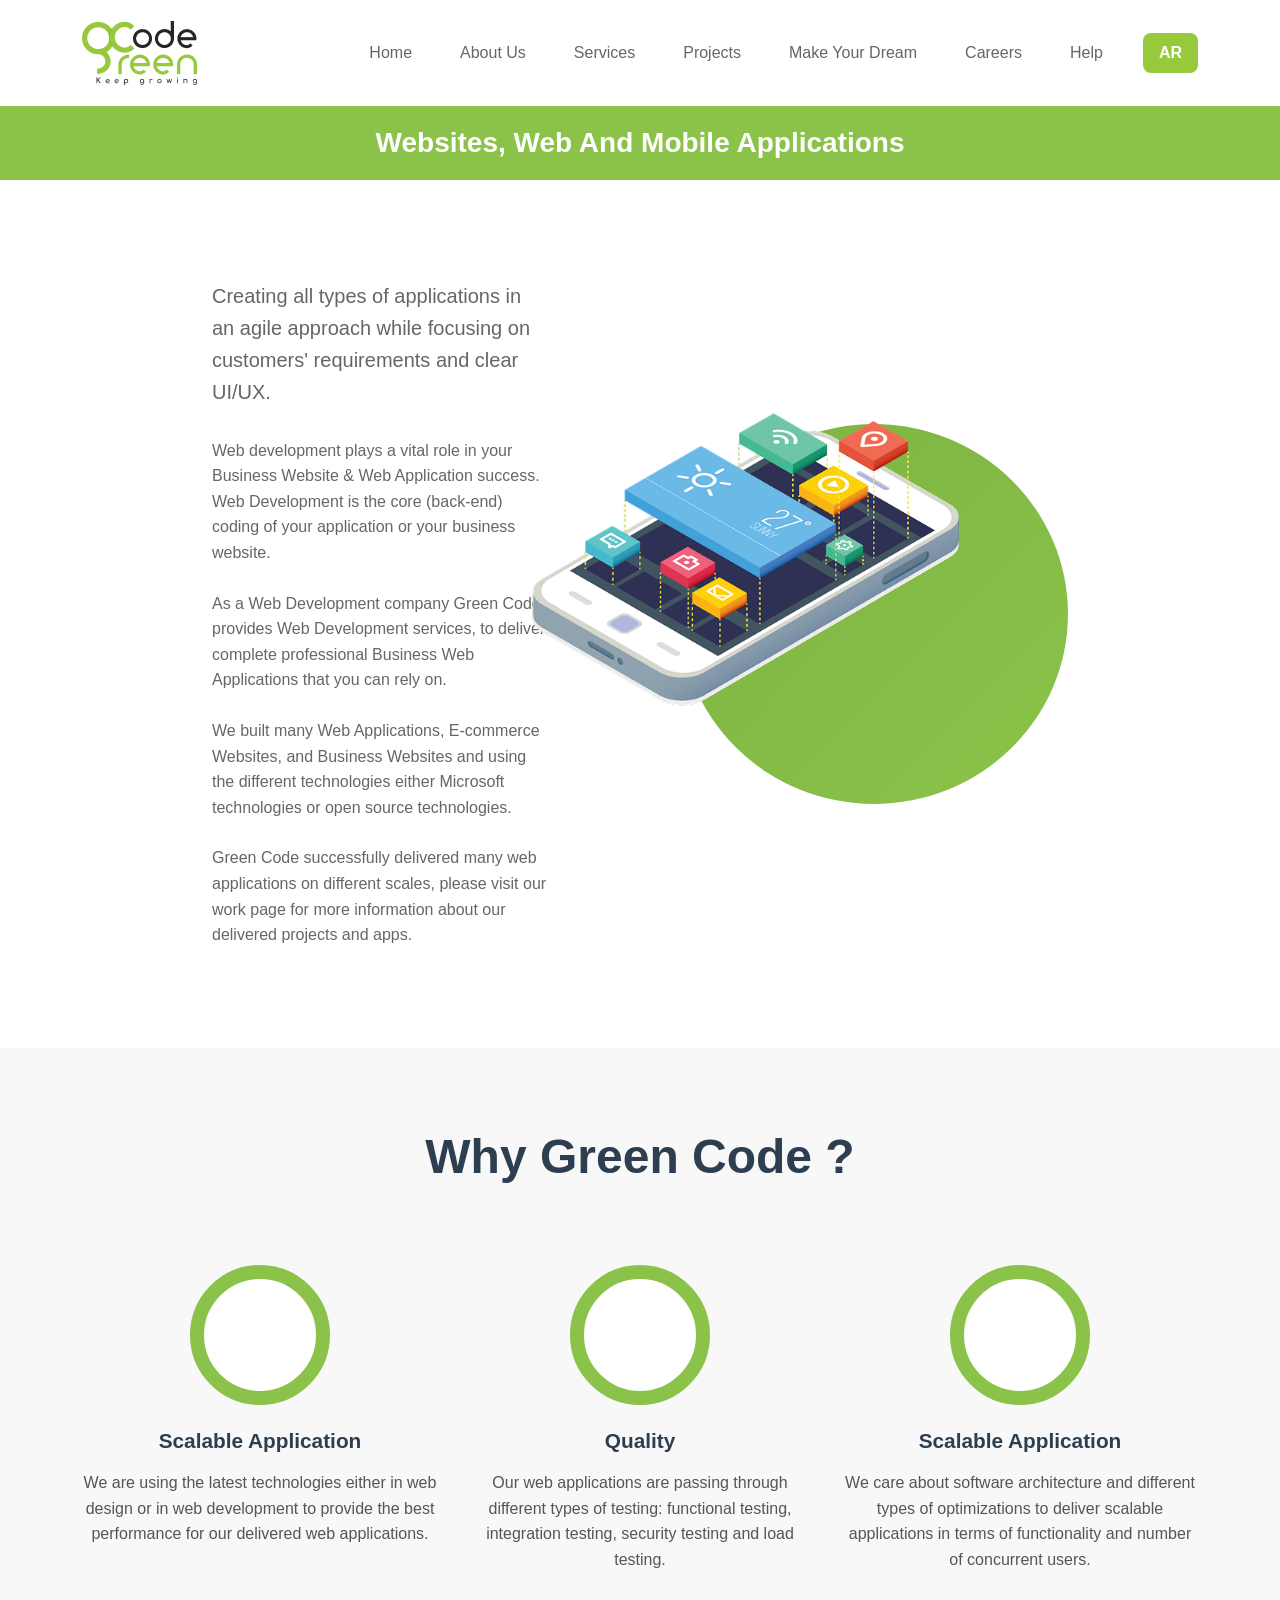
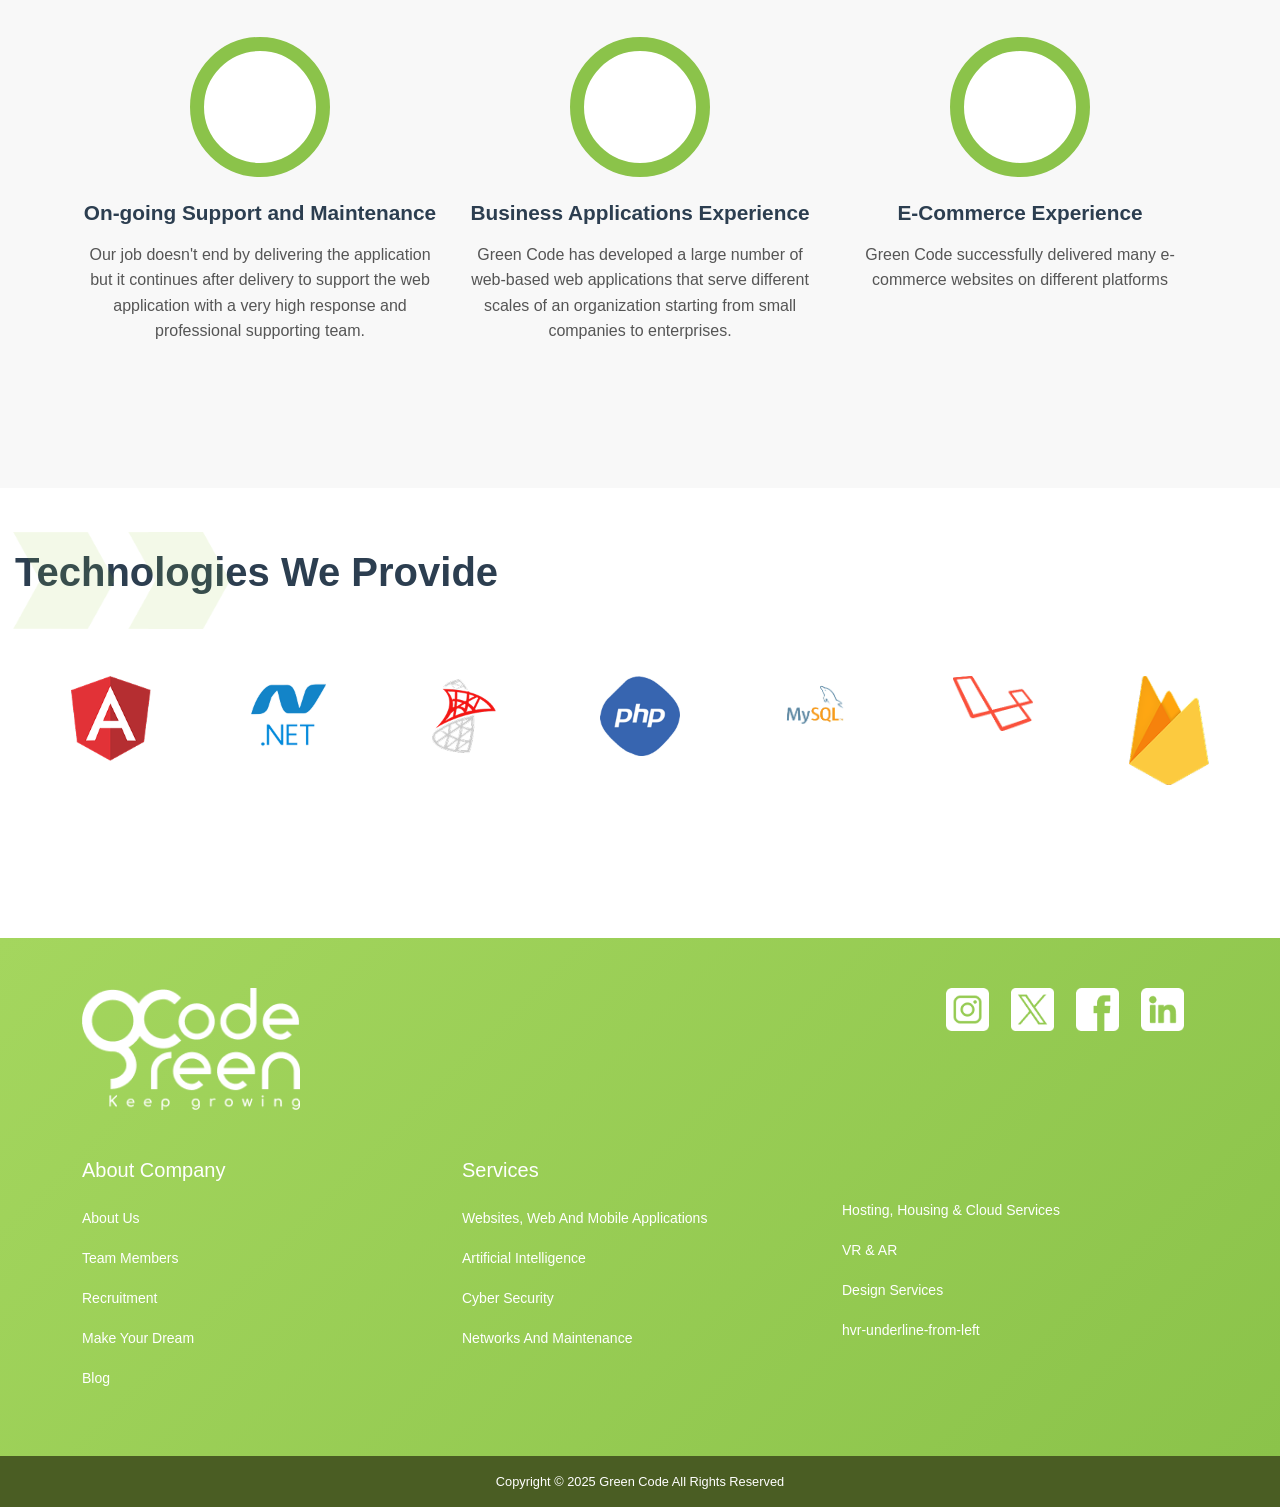
<file: websites-mobile-applications.html>
<!DOCTYPE html>
<html lang="en" dir="ltr">

<head>
    <meta charset="UTF-8" />
    <meta name="viewport" content="width=device-width, initial-scale=1.0" />
    <title>CodeGreen</title>
    <link href="https://cdnjs.cloudflare.com/ajax/libs/bootstrap/5.3.0/css/bootstrap.min.css" rel="stylesheet" />
    <link href="https://cdnjs.cloudflare.com/ajax/libs/font-awesome/6.0.0/css/all.min.css" rel="stylesheet" />
    <!-- NOTE: keep path consistent with your project structure -->
    <link rel="stylesheet" href="assets/css/websites-mobile-applications.css" />
</head>

<body>
    <!-- Navigation -->
    <header>
        <nav class="navbar navbar-expand-lg">
            <div class="container">
                <a class="navbar-brand" href="index.html" aria-label="CodeGreen Home">
                    <img src="assets/image/icons/logo-page.png" alt="CodeGreen Logo">
                </a>

                <button class="navbar-toggler" type="button" data-bs-toggle="collapse" data-bs-target="#navbarNav"
                    aria-controls="navbarNav" aria-expanded="false" aria-label="Toggle navigation">
                    <span class="navbar-toggler-icon"></span>
                </button>

                <div class="collapse navbar-collapse" id="navbarNav">
                    <ul class="navbar-nav ms-auto me-3">
                        <li class="nav-item">
                            <a class="nav-link" href="index.html">Home</a>
                        </li>
                        <li class="nav-item">
                            <a class="nav-link " href="about.html">About Us</a>
                        </li>
                        <li class="nav-item">
                            <a class="nav-link" href="services.html">Services</a>
                        </li>
                        <li class="nav-item">
                            <a class="nav-link" href="projects.html">Projects</a>
                        </li>
                        <li class="nav-item">
                            <a class="nav-link" href="dream.html">Make Your Dream</a>
                        </li>
                        <li class="nav-item">
                            <a class="nav-link" href="careers.html">Careers</a>
                        </li>
                        <li class="nav-item">
                            <a class="nav-link" href="help.html">Help</a>
                        </li>
                    </ul>
                    <button class="ar-btn" aria-label="Switch to Arabic">AR</button>
                </div>
            </div>
        </nav>
    </header>

    <main>

        <section>
            <div class="verdant-header-strip">
                <h1 class="alabaster-title-text">Websites, Web And Mobile Applications</h1>
            </div>
            <div class="primary-content-wrapper">
                <div class="container-fluid">
                    <div class="main-service-container">
                        <div class="row align-items-center">
                            <div class="col-lg-6 col-md-6">
                                <div class="text-content-section">
                                    <p class="primary-heading-text">
                                        Creating all types of applications in an agile approach while focusing on
                                        customers' requirements and clear UI/UX.
                                    </p>

                                    <p class="service-description-text">
                                        Web development plays a vital role in your Business Website & Web Application
                                        success. Web Development is the core (back-end) coding of your application or
                                        your business website.
                                    </p>

                                    <p class="company-info-paragraph">
                                        As a Web Development company Green Code provides Web Development services, to
                                        deliver complete professional Business Web Applications that you can rely on.
                                    </p>

                                    <p class="technology-services-text">
                                        We built many Web Applications, E-commerce Websites, and Business Websites and
                                        using the different technologies either Microsoft technologies or open source
                                        technologies.
                                    </p>
                                    <p class="portfolio-reference-text">
                                        Green Code successfully delivered many web applications on different scales,
                                        please visit our work page for more information about our delivered projects and
                                        apps.
                                    </p>
                                </div>
                            </div>

                            <div class="col-lg-6 col-md-6">
                                <div class="visual-elements-container">
                                    <div class="green-circular-background">
                                        <img src="assets/image/phon-3d.png" alt="" class="image-phone">
                                    </div>
                                </div>
                            </div>
                        </div>
                    </div>
                </div>
            </div>
        </section>

        <section>
            <div class="emerald-showcase-wrapper">
                <div class="container">
                    <h1 class="verdant-title-heading">Why Green Code ?</h1>

                    <div class="row">
                        <!-- First Row -->
                        <div class="col-12 col-lg-4 sage-feature-container">
                            <div class="lime-circle-element"></div>
                            <h3 class="forest-service-title">Scalable Application</h3>
                            <p class="jade-description-text">We are using the latest technologies either in web design
                                or in web development to provide the best performance for our delivered web
                                applications.</p>
                        </div>

                        <div class="col-12 col-lg-4 sage-feature-container">
                            <div class="lime-circle-element"></div>
                            <h3 class="forest-service-title">Quality</h3>
                            <p class="jade-description-text">Our web applications are passing through different types of
                                testing: functional testing, integration testing, security testing and load testing.</p>
                        </div>

                        <div class="col-12 col-lg-4 sage-feature-container">
                            <div class="lime-circle-element"></div>
                            <h3 class="forest-service-title">Scalable Application</h3>
                            <p class="jade-description-text">We care about software architecture and different types of
                                optimizations to deliver scalable applications in terms of functionality and number of
                                concurrent users.</p>
                        </div>
                    </div>

                    <div class="row">
                        <!-- Second Row -->
                        <div class="col-12 col-lg-4 sage-feature-container">
                            <div class="lime-circle-element"></div>
                            <h3 class="forest-service-title">On-going Support and Maintenance</h3>
                            <p class="jade-description-text">Our job doesn't end by delivering the application but it
                                continues after delivery to support the web application with a very high response and
                                professional supporting team.</p>
                        </div>

                        <div class="col-12 col-lg-4 sage-feature-container">
                            <div class="lime-circle-element"></div>
                            <h3 class="forest-service-title">Business Applications Experience</h3>
                            <p class="jade-description-text">Green Code has developed a large number of web-based web
                                applications that serve different scales of an organization starting from small
                                companies to enterprises.</p>
                        </div>

                        <div class="col-12 col-lg-4 sage-feature-container">
                            <div class="lime-circle-element"></div>
                            <h3 class="forest-service-title">E-Commerce Experience</h3>
                            <p class="jade-description-text">Green Code successfully delivered many e-commerce websites
                                on different platforms</p>
                        </div>
                    </div>
                </div>
            </div>
        </section>


        <section>
            <div class="primary-tech-showcase">
                <div class="main-tech-container">
                    <!-- Header Section with Icon and Title -->
                    <div class="primary-heading-wrapper">
                        <div class="decorative-icon-placeholder">
                            <img src="assets/image/Vector.png" alt="">
                        </div>
                        <h1 class="main-tech-title">Technologies We Provide</h1>
                    </div>

                    <!-- Technology Icons Row -->
                    <div class="technology-icons-grid">
                        <div class="tech-icon-placeholder angular-tech-icon">
                            <img src="assets/image/Anglar.png" alt="">
                        </div>
                        <div class="tech-icon-placeholder dotnet-tech-icon">
                            <img src="assets/image/net.png" alt="">
                        </div>
                        <div class="tech-icon-placeholder swift-tech-icon">
                            <img src="assets/image/SQLserver.png" alt="">
                        </div>
                        <div class="tech-icon-placeholder php-tech-icon">
                            <img src="assets/image/php.png" alt="">
                        </div>
                        <div class="tech-icon-placeholder mysql-tech-icon">
                            <img src="assets/image/MySQL.png" alt="">
                        </div>
                        <div class="tech-icon-placeholder laravel-tech-icon">
                            <img src="assets/image/Lraver.png" alt="">
                        </div>
                        <div class="tech-icon-placeholder firebase-tech-icon">
                            <img src="assets/image/Firebase.png" alt="">
                        </div>
                    </div>
                </div>
            </div>
        </section>

        <!-- footer -->
        <footer>
            <!-- Main Footer Section -->
            <div class="footer-main">
                <div class="container">
                    <div class="row">
                        <!-- Logo and Social Icons Row -->
                        <div class="col-12">
                            <div class="row align-items-start mb-5">
                                <div class="col-12 col-md-6">
                                    <div class="logo-section">
                                        <img src="assets/image/icons/logo-page-whit.png" alt="">
                                    </div>
                                </div>
                                <div class="col-12 col-md-6">
                                    <div class="social-icons">
                                        <a href="#" class="social-icon">
                                            <img src="assets/image/icons/insta.png" alt="">
                                        </a>
                                        <a href="#" class="social-icon">
                                            <img src="assets/image/icons/x.png" alt="">
                                        </a>
                                        <a href="#" class="social-icon">
                                            <img src="assets/image/icons/fac.png" alt="">
                                        </a>
                                        <a href="#" class="social-icon">
                                            <img src="assets/image/icons/link-in.png" alt="">
                                        </a>
                                    </div>
                                </div>
                            </div>
                        </div>

                        <!-- Footer Links Sections -->
                        <div class="col-12 col-md-6 col-lg-4">
                            <div class="footer-section">
                                <h5>About Company</h5>
                                <ul>
                                    <li><a href="#">About Us</a></li>
                                    <li><a href="#">Team Members</a></li>
                                    <li><a href="#">Recruitment</a></li>
                                    <li><a href="#">Make Your Dream</a></li>
                                    <li><a href="#">Blog</a></li>
                                </ul>
                            </div>
                        </div>

                        <div class="col-12 col-md-6 col-lg-4">
                            <div class="footer-section">
                                <h5>Services</h5>
                                <ul>
                                    <li><a href="#">Websites, Web And Mobile Applications</a></li>
                                    <li><a href="#">Artificial Intelligence</a></li>
                                    <li><a href="#">Cyber Security</a></li>
                                    <li><a href="#">Networks And Maintenance</a></li>
                                </ul>
                            </div>
                        </div>

                        <div class="col-12 col-md-6 col-lg-4">
                            <div class="footer-section">
                                <ul style="margin-top: 40px;">
                                    <li><a href="#">Hosting, Housing & Cloud Services</a></li>
                                    <li><a href="#">VR & AR</a></li>
                                    <li><a href="#">Design Services</a></li>
                                    <li><a href="#">hvr-underline-from-left</a></li>
                                </ul>
                            </div>
                        </div>
                    </div>
                </div>
            </div>

            <!-- Copyright Section -->
            <div class="footer-bottom">
                <div class="container">
                    <div class="row">
                        <div class="col-12">
                            <p class="copyright-text">Copyright © 2025 Green Code All Rights Reserved</p>
                        </div>
                    </div>
                </div>
            </div>
        </footer>
    </main>

    <script src="https://cdnjs.cloudflare.com/ajax/libs/bootstrap/5.3.0/js/bootstrap.bundle.min.js"></script>
    <script src="assets/script/script.js"></script>
</body>

</html>
</file>
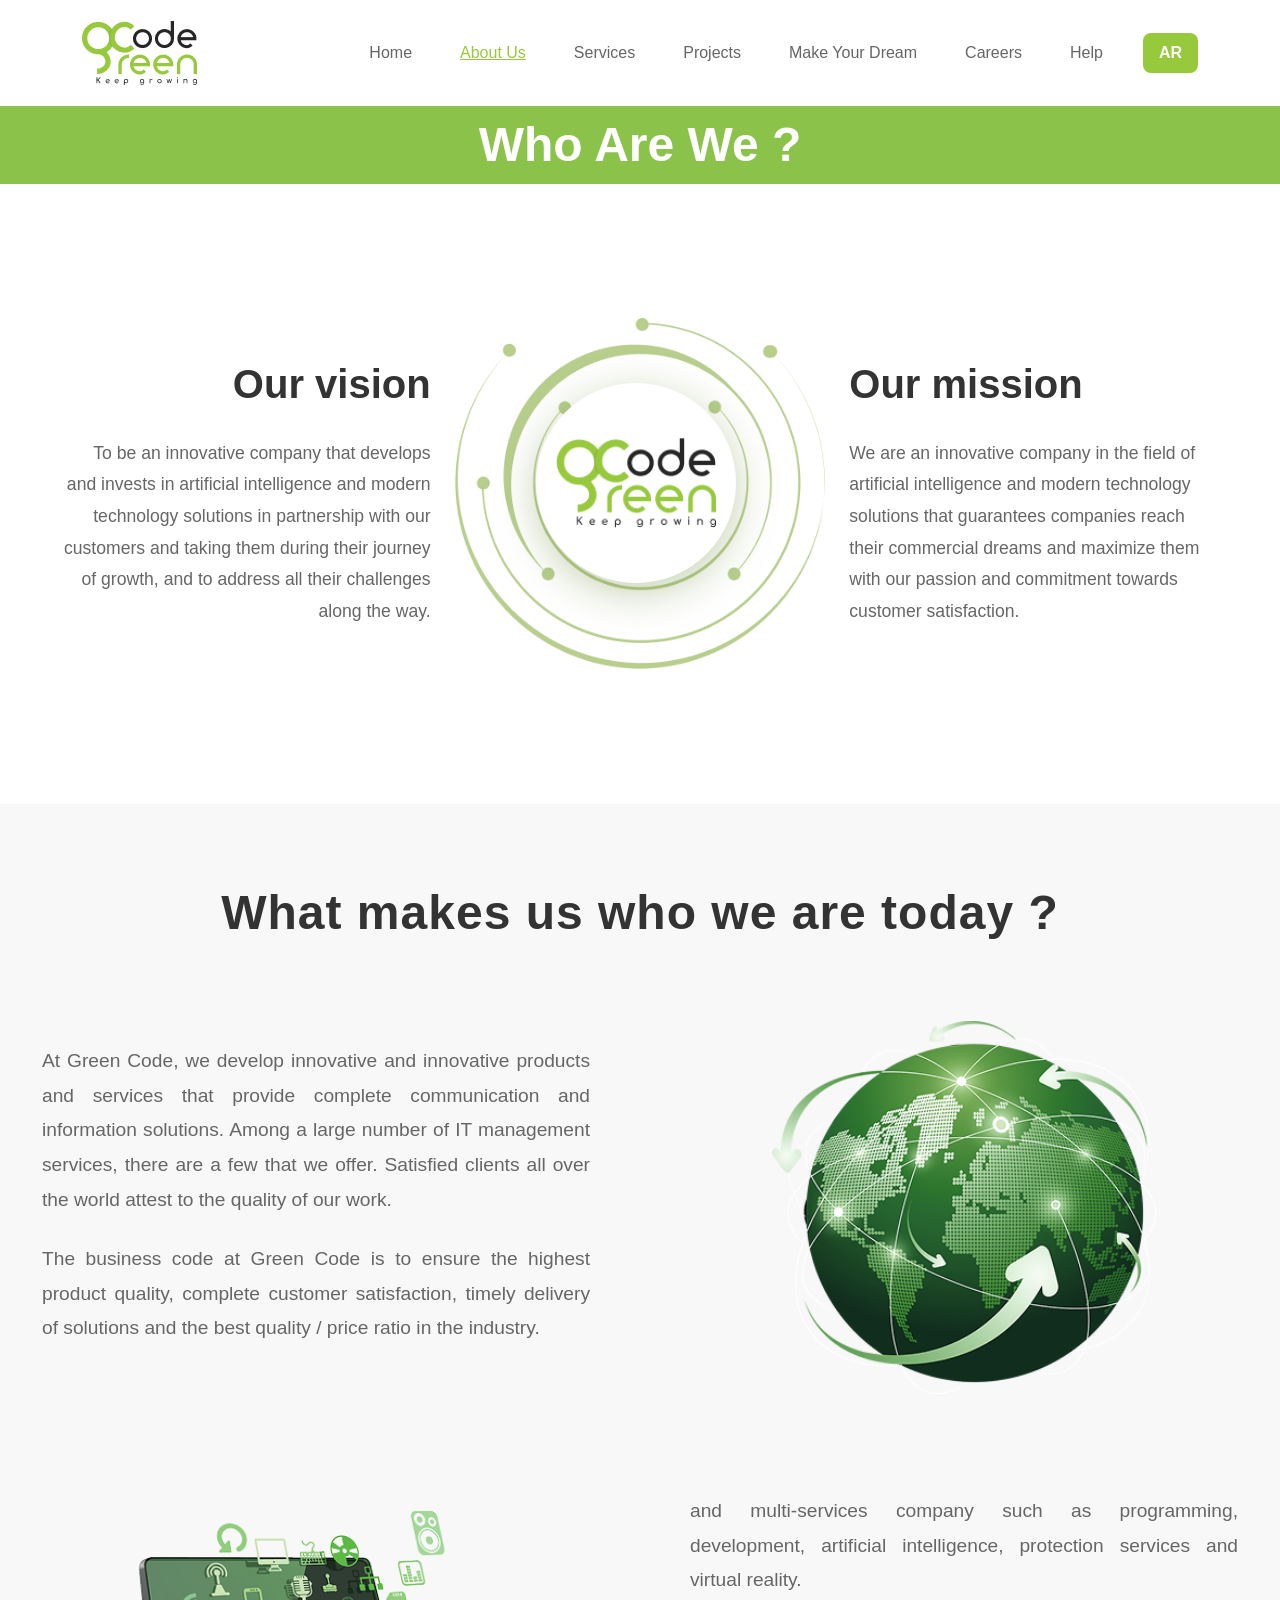
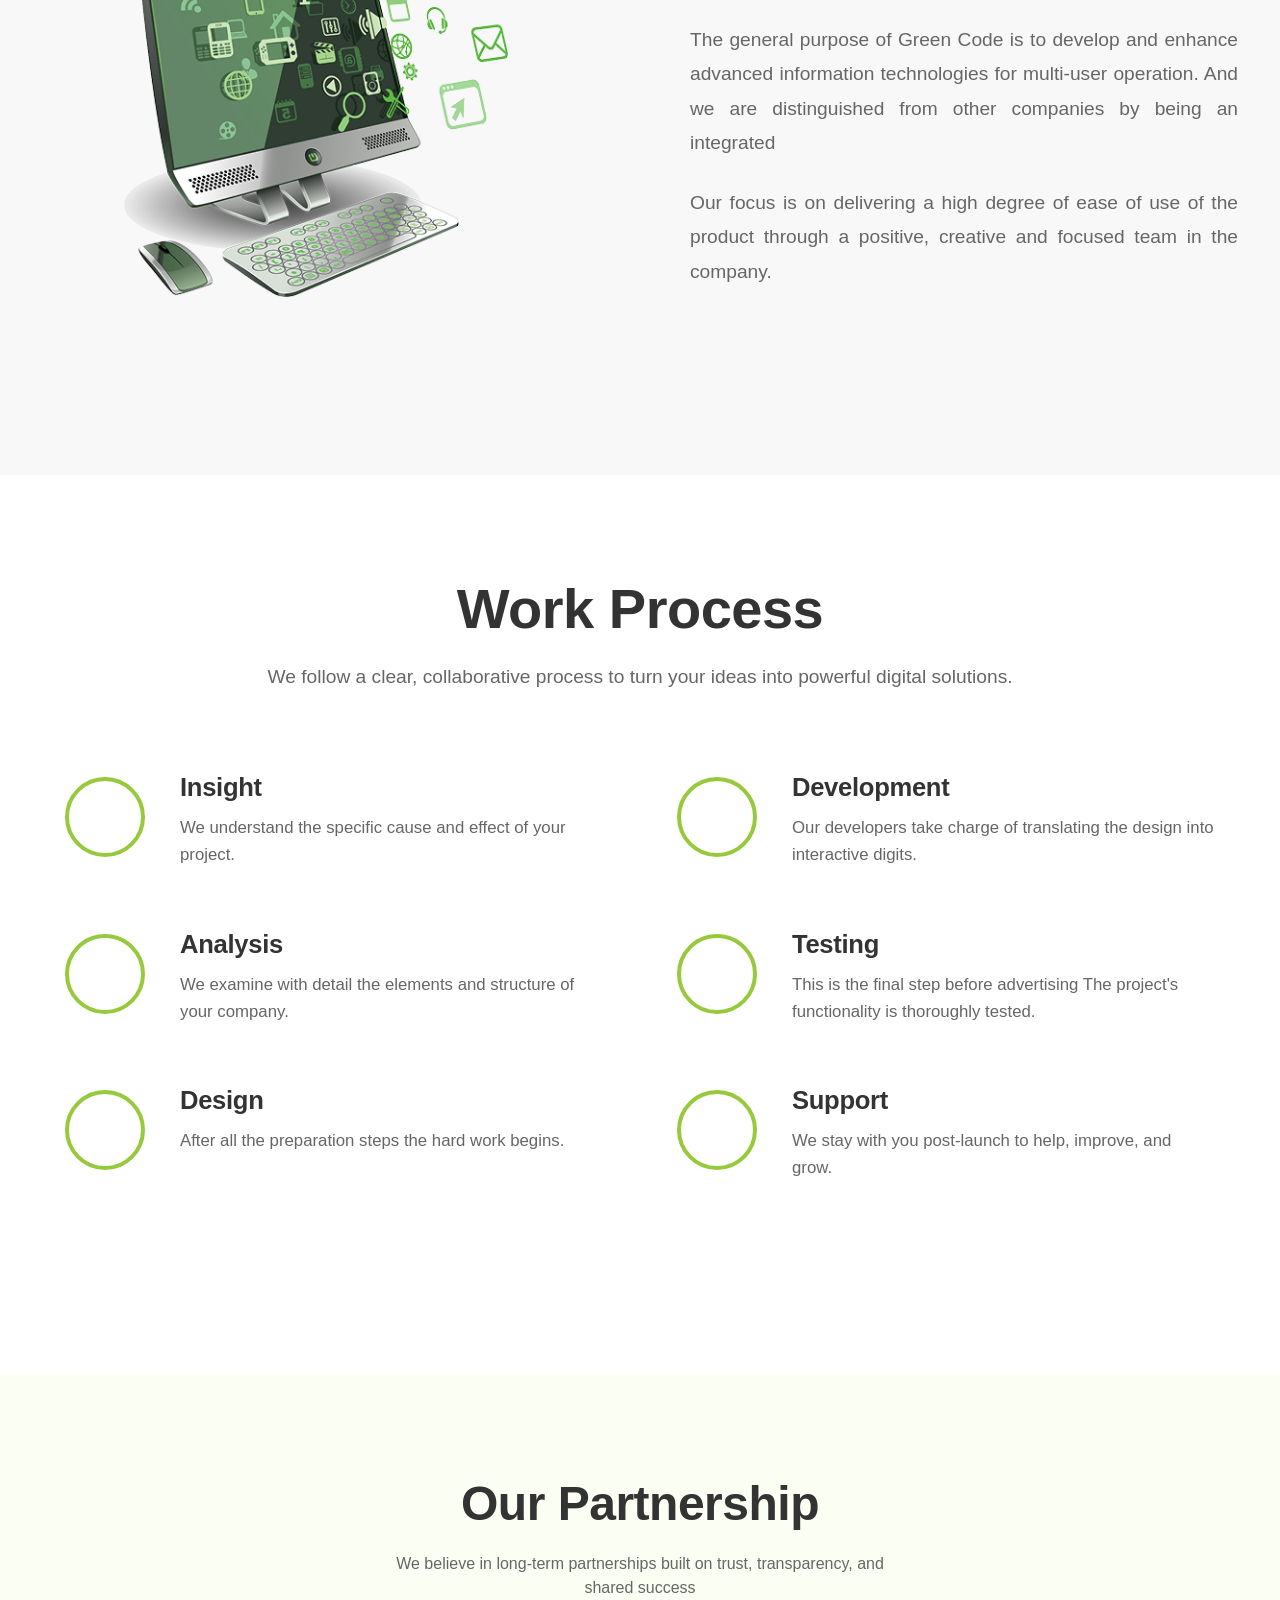
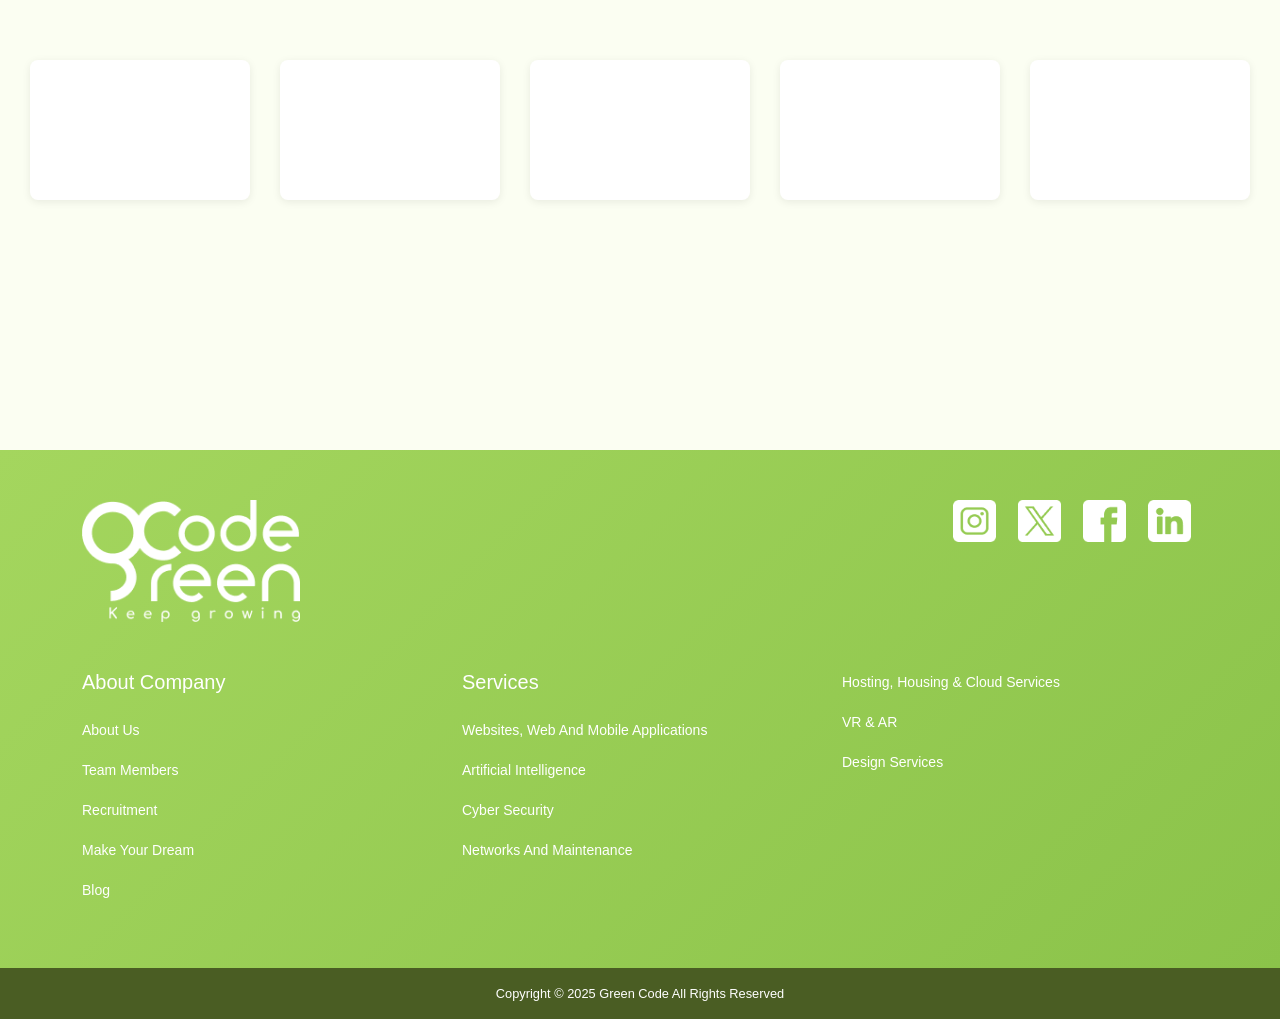
<file: who.html>
<!DOCTYPE html>
<html lang="en" dir="ltr">

<head>
    <meta charset="UTF-8" />
    <meta name="viewport" content="width=device-width, initial-scale=1.0" />
    <title>CodeGreen - Who Are We</title>
    <link href="https://cdnjs.cloudflare.com/ajax/libs/bootstrap/5.3.0/css/bootstrap.min.css" rel="stylesheet" />
    <link href="https://cdnjs.cloudflare.com/ajax/libs/font-awesome/6.0.0/css/all.min.css" rel="stylesheet" />
    <link rel="stylesheet" href="assets/css/who.css" />
</head>

<body>
    <!-- Navigation -->
    <header>
        <nav class="navbar navbar-expand-lg">
            <div class="container">
                <a class="navbar-brand" href="index.html" aria-label="CodeGreen Home">
                    <img src="assets/image/icons/logo-page.png" alt="CodeGreen Logo">
                </a>

                <button class="navbar-toggler" type="button" data-bs-toggle="collapse" data-bs-target="#navbarNav"
                    aria-controls="navbarNav" aria-expanded="false" aria-label="Toggle navigation">
                    <span class="navbar-toggler-icon"></span>
                </button>

                <div class="collapse navbar-collapse" id="navbarNav">
                    <ul class="navbar-nav ms-auto me-3">
                        <li class="nav-item">
                            <a class="nav-link" href="index.html">Home</a>
                        </li>
                        <li class="nav-item">
                            <a class="nav-link active" href="about.html">About Us</a>
                        </li>
                        <li class="nav-item">
                            <a class="nav-link" href="services.html">Services</a>
                        </li>
                        <li class="nav-item">
                            <a class="nav-link" href="projects.html">Projects</a>
                        </li>
                        <li class="nav-item">
                            <a class="nav-link" href="dream.html">Make Your Dream</a>
                        </li>
                        <li class="nav-item">
                            <a class="nav-link" href="careers.html">Careers</a>
                        </li>
                        <li class="nav-item">
                            <a class="nav-link" href="help.html">Help</a>
                        </li>
                    </ul>
                    <button class="ar-btn" aria-label="Switch to Arabic">AR</button>
                </div>
            </div>
        </nav>
    </header>


    <main>
        <!-- Vision & Mission Section -->
        <section class="vision-mission-section">
            <!-- Page Header -->
            <div class="verdant-header-strip">
                <h1 class="alabaster-title-text">Who Are We ?</h1>
            </div>

            <div class="vision-mission-container">
                <div class="row g-4 align-items-center">
                    <div class="col-lg-4">
                        <div class="vision-section">
                            <h2>Our vision</h2>
                            <p>To be an innovative company that develops and
                                invests in artificial intelligence and
                                modern technology solutions in partnership
                                with our customers and taking them during
                                their journey of growth, and to address all
                                their challenges along the way.</p>
                        </div>
                    </div>

                    <div class="col-lg-4">
                        <div class="center-logo-section">
                            <div class="logo-container">
                                <img class="ring-bg" src="assets/image/icons/Group.png" alt="Background rings">
                                <div class="disc logo-spin">
                                    <img src="assets/image/icons/logo-page_swper.png" alt="Animated logo">
                                </div>
                            </div>
                        </div>
                    </div>

                    <div class="col-lg-4">
                        <div class="mission-section">
                            <h2>Our mission</h2>
                            <p>We are an innovative company in the field of
                                artificial intelligence and modern
                                technology solutions that guarantees
                                companies reach their commercial dreams and
                                maximize them with our passion and
                                commitment towards customer
                                satisfaction.</p>
                        </div>
                    </div>
                </div>
            </div>
        </section>

        <!-- About Us Section -->
        <section class="about-section">
            <div class="greencode-primary-wrapper">
                <h1 class="company-hero-heading">What makes us who we are
                    today ?</h1>

                <div class="container">
                    <div class="row">
                        <!-- First Content Block -->
                        <div class="col-12">
                            <div class="dual-content-layout-top">
                                <div class="col-sm-12 col-md-6">
                                    <div class="narrative-text-block-primary">
                                        <p>At Green Code, we develop
                                            innovative and innovative
                                            products and services
                                            that provide complete
                                            communication and information
                                            solutions. Among a large
                                            number of IT management
                                            services, there are a few that
                                            we offer. Satisfied
                                            clients all over the world
                                            attest to the quality of our
                                            work.</p>

                                        <p>The business code at Green Code
                                            is to ensure the highest product
                                            quality,
                                            complete customer satisfaction,
                                            timely delivery of solutions and
                                            the best
                                            quality / price ratio in the
                                            industry.</p>
                                    </div>
                                </div>
                                <div class="col-sm-12 col-md-6">
                                    <div class="world-sphere-showcase">
                                        <img src="assets/image/icons/wrled.png" alt="World illustration">
                                    </div>
                                </div>
                            </div>
                        </div>

                        <!-- Second Content Block -->
                        <div class="col-12">
                            <div class="dual-content-layout-bottom">
                                <div class="col-sm-12 col-md-6">
                                    <div class="tech-workspace-showcase">
                                        <img src="assets/image/icons/pc.png" alt="Technology workspace">
                                    </div>
                                </div>
                                <div class="col-sm-12 col-md-6">
                                    <div class="narrative-text-block-secondary">
                                        <p>and multi-services company such
                                            as programming, development,
                                            artificial
                                            intelligence, protection
                                            services and virtual
                                            reality.</p>

                                        <p>The general purpose of Green Code
                                            is to develop and enhance
                                            advanced
                                            information technologies for
                                            multi-user operation. And we are
                                            distinguished
                                            from other companies by being an
                                            integrated</p>

                                        <p>Our focus is on delivering a high
                                            degree of ease of use of the
                                            product
                                            through a positive, creative and
                                            focused team in the company.</p>
                                    </div>
                                </div>
                            </div>
                        </div>
                    </div>
                </div>
            </div>
        </section>

        <!-- Work Process Section -->
        <section class="work-process-section">
            <div class="workflow-master-container">
                <div class="container-fluid">
                    <div class="process-header-zone">
                        <h1 class="main-heading-element">Work Process</h1>
                        <p class="subtitle-description-text">
                            We follow a clear, collaborative process to turn
                            your ideas into powerful digital
                            solutions.
                        </p>
                    </div>

                    <div class="process-items-grid-wrapper">
                        <div class="row">
                            <!-- Left Column -->
                            <div class="col-12 col-lg-6">
                                <div class="single-process-item-block">
                                    <div class="circular-icon-placeholder"></div>
                                    <div class="process-content-section">
                                        <h3 class="process-title-element">Insight</h3>
                                        <p class="process-description-paragraph">
                                            We understand the specific cause
                                            and effect of your project.
                                        </p>
                                    </div>
                                </div>

                                <div class="single-process-item-block">
                                    <div class="circular-icon-placeholder"></div>
                                    <div class="process-content-section">
                                        <h3 class="process-title-element">Analysis</h3>
                                        <p class="process-description-paragraph">
                                            We examine with detail the
                                            elements and structure of your
                                            company.
                                        </p>
                                    </div>
                                </div>

                                <div class="single-process-item-block">
                                    <div class="circular-icon-placeholder"></div>
                                    <div class="process-content-section">
                                        <h3 class="process-title-element">Design</h3>
                                        <p class="process-description-paragraph">
                                            After all the preparation steps
                                            the hard work begins.
                                        </p>
                                    </div>
                                </div>
                            </div>

                            <!-- Right Column -->
                            <div class="col-12 col-lg-6">
                                <div class="single-process-item-block">
                                    <div class="circular-icon-placeholder"></div>
                                    <div class="process-content-section">
                                        <h3 class="process-title-element">Development</h3>
                                        <p class="process-description-paragraph">
                                            Our developers take charge of
                                            translating the design into
                                            interactive
                                            digits.
                                        </p>
                                    </div>
                                </div>

                                <div class="single-process-item-block">
                                    <div class="circular-icon-placeholder"></div>
                                    <div class="process-content-section">
                                        <h3 class="process-title-element">Testing</h3>
                                        <p class="process-description-paragraph">
                                            This is the final step before
                                            advertising The project's
                                            functionality is
                                            thoroughly tested.
                                        </p>
                                    </div>
                                </div>

                                <div class="single-process-item-block">
                                    <div class="circular-icon-placeholder"></div>
                                    <div class="process-content-section">
                                        <h3 class="process-title-element">Support</h3>
                                        <p class="process-description-paragraph">
                                            We stay with you post-launch to
                                            help, improve, and grow.
                                        </p>
                                    </div>
                                </div>
                            </div>
                        </div>
                    </div>
                </div>
            </div>
        </section>

        <!-- Partnership Section -->
        <section class="partnership-section">
            <div class="collaboration-sphere">
                <div class="container-fluid">
                    <div class="unity-header-container">
                        <h2 class="alliance-main-title">Our Partnership</h2>
                        <p class="cooperation-subtitle-text">We believe in
                            long-term partnerships built on trust,
                            transparency, and shared success</p>
                    </div>

                    <div class="partnership-showcase-grid">
                        <div class="synergy-card-element"></div>
                        <div class="synergy-card-element"></div>
                        <div class="synergy-card-element"></div>
                        <div class="synergy-card-element"></div>
                        <div class="synergy-card-element"></div>
                    </div>
                </div>
            </div>
        </section>

        <!-- Footer -->
        <footer>
            <div class="footer-main">
                <div class="container">
                    <div class="row">
                        <!-- Logo and Social Icons -->
                        <div class="col-12">
                            <div class="row align-items-start mb-5">
                                <div class="col-12 col-md-6">
                                    <div class="logo-section">
                                        <img src="assets/image/icons/logo-page-whit.png" alt="CodeGreen Logo">
                                    </div>
                                </div>
                                <div class="col-12 col-md-6">
                                    <div class="social-icons">
                                        <a href="#" class="social-icon" aria-label="Instagram">
                                            <img src="assets/image/icons/insta.png" alt="Instagram">
                                        </a>
                                        <a href="#" class="social-icon" aria-label="Twitter">
                                            <img src="assets/image/icons/x.png" alt="Twitter">
                                        </a>
                                        <a href="#" class="social-icon" aria-label="Facebook">
                                            <img src="assets/image/icons/fac.png" alt="Facebook">
                                        </a>
                                        <a href="#" class="social-icon" aria-label="LinkedIn">
                                            <img src="assets/image/icons/link-in.png" alt="LinkedIn">
                                        </a>
                                    </div>
                                </div>
                            </div>
                        </div>

                        <!-- Footer Links -->
                        <div class="col-12 col-md-6 col-lg-4">
                            <div class="footer-section">
                                <h5>About Company</h5>
                                <ul>
                                    <li><a href="#">About Us</a></li>
                                    <li><a href="#">Team Members</a></li>
                                    <li><a href="#">Recruitment</a></li>
                                    <li><a href="#">Make Your Dream</a></li>
                                    <li><a href="#">Blog</a></li>
                                </ul>
                            </div>
                        </div>

                        <div class="col-12 col-md-6 col-lg-4">
                            <div class="footer-section">
                                <h5>Services</h5>
                                <ul>
                                    <li><a href="#">Websites, Web And Mobile
                                            Applications</a></li>
                                    <li><a href="#">Artificial
                                            Intelligence</a></li>
                                    <li><a href="#">Cyber Security</a></li>
                                    <li><a href="#">Networks And
                                            Maintenance</a></li>
                                </ul>
                            </div>
                        </div>

                        <div class="col-12 col-md-6 col-lg-4">
                            <div class="footer-section">
                                <ul>
                                    <li><a href="#">Hosting, Housing & Cloud
                                            Services</a></li>
                                    <li><a href="#">VR & AR</a></li>
                                    <li><a href="#">Design Services</a></li>
                                </ul>
                            </div>
                        </div>
                    </div>
                </div>
            </div>

            <!-- Copyright -->
            <div class="footer-bottom">
                <div class="container">
                    <div class="row">
                        <div class="col-12">
                            <p class="copyright-text">Copyright © 2025 Green
                                Code All Rights Reserved</p>
                        </div>
                    </div>
                </div>
            </div>
        </footer>
    </main>

    <script src="https://cdnjs.cloudflare.com/ajax/libs/bootstrap/5.3.0/js/bootstrap.bundle.min.js"></script>
    <script src="assets/script/script.js"></script>
</body>

</html>
</file>
<file: assets/css/style.css>
/**
 * ALFA HUBS - CUSTOM JAVASCRIPT
 * @author Mohammed Sabry (Mohammedsabry13)
 * @github https://github.com/Mohammedsabry13
 * @copyright 2026 Mohammed Sabry. All rights reserved.
 * Pure JavaScript with Bootstrap 5
 */
/* ================================
   ROOT VARIABLES
   ================================ */
:root {
    /* Colors */
    --primary-green: #97c93d;
    --primary-green-dark: #7cb342;
    --primary-green-light: #8bc34a;
    --primary-green-gradient: linear-gradient(135deg, #8bc34a, #4caf50);
    --secondary-green: #97c93d;
    --secondary-green-dark: #95c05a;
    --background-light: #f8f9fa;
    --white: #ffffff;
    --text-dark: #333;
    --text-gray: #666;
    --text-light-gray: #999;
    --border-light: #e0e0e0;
    --shadow-light: rgba(0, 0, 0, 0.08);
    --shadow-medium: rgba(0, 0, 0, 0.1);

    /* Typography */
    --font-primary: "Somar", sans-serif;
    --font-size-xs: 0.8rem;
    --font-size-sm: 0.875rem;
    --font-size-base: 1rem;
    --font-size-lg: 1.1rem;
    --font-size-xl: 1.25rem;
    --font-size-2xl: 1.5rem;
    --font-size-3xl: 2rem;
    --font-size-4xl: 2.5rem;
    --font-size-5xl: 3rem;

    /* Spacing */
    --spacing-xs: 0.25rem;
    --spacing-sm: 0.5rem;
    --spacing-md: 1rem;
    --spacing-lg: 1.5rem;
    --spacing-xl: 2rem;
    --spacing-2xl: 3rem;
    --spacing-3xl: 4rem;
    --spacing-4xl: 5rem;

    /* Border Radius */
    --radius-sm: 8px;
    --radius-md: 12px;
    --radius-lg: 20px;
    --radius-xl: 25px;
    --radius-full: 50%;

    /* Transitions */
    --transition-fast: 0.15s ease;
    --transition-normal: 0.3s ease;
    --transition-slow: 0.5s ease;

    /* Shadows */
    --shadow-sm: 0 4px 20px var(--shadow-light);
    --shadow-md: 0 8px 25px var(--shadow-light);
    --shadow-lg: 0 10px 30px var(--shadow-medium);

    /* Layout */
    --container-max-width: 1200px;
    --grid-gap: 1rem;
}

/* ================================
   RESET & BASE STYLES
   ================================ */
* {
    margin: 0;
    padding: 0;
    box-sizing: border-box;
}

@font-face {
    font-family: "Somar";
    src: url("..") format("truetype");
    font-weight: normal;
    font-style: normal;
}

body {
    font-family: var(--font-primary);
    overflow-x: hidden;
}

.arabic-text {
    font-family: var(--font-primary);
}

/* ================================
   NAVIGATION
   ================================ */
.navbar {
    padding: var(--spacing-md) 0;
}

.navbar-brand img {
    width: 100%;
    height: auto;
}

.nav-link.active {
    color: var(--primary-green) !important;
    text-decoration: underline !important;
}

.navbar-nav .nav-link {
    color: var(--text-gray) !important;
    margin: 0 var(--spacing-md);
    font-weight: 500;
    transition: color var(--transition-normal);
}

.navbar-nav .nav-link:hover,
.navbar-nav .nav-link.active {
    color: var(--primary-green) !important;
    text-decoration: underline;
}

.nav-contat {
    display: flex;
    flex-wrap: wrap;
    align-content: center;
    justify-content: center;
    align-items: center;
    flex-direction: column;
}

.ar-btn {
    background: var(--primary-green);
    color: var(--white);
    border: none;
    padding: 0.5rem 1rem;
    border-radius: var(--radius-sm);
    font-weight: 600;
    transition: all var(--transition-normal);
    cursor: pointer;
}

.ar-btn:hover {
    background: var(--primary-green-dark);
    transform: translateY(-2px);
}

.nav-item {
    display: flex;
    flex-wrap: wrap;
    align-content: center;
    justify-content: center;
    align-items: center;
}

/* ================================
   MAIN SECTION STYLES
   ================================ */
.main-section {
    background-image: url(../image/bakcground-1.png);
    background-repeat: no-repeat;
    min-height: 80vh;
    position: relative;
    padding: var(--spacing-2xl) 0;
}

.tacno {
    display: flex;
    flex-wrap: wrap;
    align-content: center;
    justify-content: center;
    align-items: center;
    flex-direction: row;
}

.tacno-Web {
    width: 45rem;
    margin-left: 0rem;
}

.image-bg {
    position: absolute;
    top: 0;
    left: 0;
}

.image-bg>img {
    width: 100%;
    height: auto;
    object-fit: cover;
    background-repeat: no-repeat;
    background-size: cover;
}

.content-section {
    position: relative;
    z-index: 2;
}

.main-title {
    font-size: var(--font-size-4xl);
    font-weight: bold;
    color: var(--text-dark);
    text-align: start;
    margin-bottom: var(--spacing-xl);
    line-height: 1.2;
}

.main-description {
    font-size: 1.3rem;
    color: var(--text-gray);
    line-height: 1.6;
}

.read-more-btn {
    background: var(--primary-green);
    color: var(--white);
    border: none;
    padding: 0.8rem var(--spacing-xl);
    border-radius: var(--radius-xl);
    font-weight: bold;
    font-size: var(--font-size-base);
    text-decoration: none;
    display: inline-flex;
    align-items: center;
    gap: var(--spacing-sm);
    transition: transform var(--transition-normal);
}

.read-more-btn:hover {
    transform: translateY(-2px);
    color: var(--white);
    text-decoration: none;
}

.read-more-btn i {
    margin-left: var(--spacing-sm);
}

.frame-slider {
    margin-top: 50px;
    z-index: -1;
}

.frame {
    position: relative;
    height: 15rem;
    background: linear-gradient(100deg, var(--primary-green), #dafe99);
    border-radius: 50px;
    z-index: -90;
}

/* ================================
   IMAGE SECTION STYLES
   ================================ */
.image-section {
    position: relative;
}

.main-image-container {
    background: var(--primary-green-gradient);
    border-radius: var(--radius-lg);
    padding: var(--spacing-xl);
    position: relative;
    overflow: hidden;
}

.main-image {
    width: 100%;
    height: 300px;
    background: url("data:image/svg+xml,%3Csvg xmlns='http://www.w3.org/2000/svg' viewBox='0 0 400 300'%3E%3Crect width='400' height='300' fill='%23333'/%3E%3Crect x='50' y='50' width='300' height='200' rx='10' fill='%23444'/%3E%3Ccircle cx='80' cy='80' r='8' fill='%23666'/%3E%3Ccircle cx='110' cy='80' r='8' fill='%23888'/%3E%3Ccircle cx='140' cy='80' r='8' fill='%238BC34A'/%3E%3Crect x='70' y='120' width='260' height='80' rx='5' fill='%23555'/%3E%3Ccircle cx='320' cy='160' r='25' fill='%238BC34A'/%3E%3Ctext x='325' y='167' text-anchor='middle' fill='white' font-size='20'%3EUI%3C/text%3E%3Ccircle cx='280' cy='200' r='20' fill='%234CAF50'/%3E%3Ctext x='285' y='207' text-anchor='middle' fill='white' font-size='16'%3EUX%3C/text%3E%3Ccircle cx='240' cy='140' r='15' fill='%2366BB6A'/%3E%3C/svg%3E") no-repeat center;
    background-size: cover;
    border-radius: 15px;
    position: relative;
}

.floating-icons {
    position: absolute;
    top: 0;
    left: 0;
    width: 100%;
    height: 100%;
    pointer-events: none;
}

.floating-icon {
    position: absolute;
    background: rgba(255, 255, 255, 0.9);
    border-radius: var(--radius-full);
    width: 50px;
    height: 50px;
    display: flex;
    align-items: center;
    justify-content: center;
    color: var(--primary-green-light);
    font-size: 1.5rem;
    animation: float 3s ease-in-out infinite;
}

.floating-icon:nth-child(1) {
    top: 20%;
    right: 15%;
    animation-delay: 0s;
}

.floating-icon:nth-child(2) {
    top: 60%;
    right: 10%;
    animation-delay: 1s;
}

.floating-icon:nth-child(3) {
    top: 40%;
    left: 20%;
    animation-delay: 2s;
}

.floating-icon:nth-child(4) {
    bottom: 20%;
    left: 15%;
    animation-delay: 1.5s;
}

@keyframes float {

    0%,
    100% {
        transform: translateY(0px);
    }

    50% {
        transform: translateY(-10px);
    }
}

.dots-indicator {
    display: flex;
    justify-content: center;
    gap: 10px;
    margin-top: 40px;
    align-items: center;
    align-content: center;
    flex-direction: row;
}

.dot {
    width: 12px;
    height: 12px;
    border-radius: var(--radius-full);
    background-color: rgba(255, 255, 255, 0.5);
    margin: 0 5px;
    transition: background-color var(--transition-normal);
}

.dot.active {
    background-color: var(--white);
}

/* ================================
   UI/UX SLIDER STYLES
   ================================ */
.uiux-slider {
    position: absolute;
}

.uiux-slider__viewport {
    position: absolute;
    left: var(--spacing-xl);
    z-index: 99 !important;
    top: 15px;
    width: clamp(290px, 74%, 720px);
    height: clamp(205px, 60%, 320px);
    border-radius: 56px;
    overflow: hidden;
}

.uiux-slide {
    position: absolute;
    inset: 0;
    opacity: 0;
    visibility: hidden;
    transition: opacity 0.4s ease;
}

.uiux-slide.is-active {
    opacity: 1;
    visibility: visible;
}

.uiux-slide img {
    width: 100%;
    height: 100%;
    object-fit: cover;
    display: block;
}

.uiux-slider__dots {
    position: absolute;
    /* left: 106%; */
    transform: translateX(66%);
    bottom: 10px;
    display: flex;
    gap: 10px;
    align-items: center;
    justify-content: center;
}


.uiux-slider__dots button {
    width: 10px;
    height: 10px;
    border-radius: var(--radius-full);
    border: 0;
    background: rgba(255, 255, 255, 0.85);
    opacity: 0.55;
    cursor: pointer;
}

.uiux-slider__dots button.is-active {
    opacity: 1;
}

/* ================================
   VISION MISSION SECTION
   ================================ */
.vision-mission-container {
    max-width: var(--container-max-width);
    margin: 0 auto;
    padding: 0 20px;
}

.vision-section {
    text-align: end;
}

.vision-section h2,
.mission-section h2 {
    font-size: var(--font-size-4xl);
    font-weight: bold;
    color: var(--text-dark);
    margin-bottom: 30px;
}

.vision-section p,
.mission-section p {
    font-size: var(--font-size-lg);
    line-height: 1.8;
    color: var(--text-gray);
    margin: 0;
}

.center-logo-section {
    display: flex;
    justify-content: center;
    align-items: center;
    padding: 40px 0;
}

.logo-container {
    position: relative;
    width: 380px;
    height: 380px;
    margin: 0 auto;
}

.logo-container .ring-bg {
    position: absolute;
    inset: 0;
    width: 100%;
    height: 100%;
    object-fit: contain;
    z-index: 0;
    pointer-events: none;
}

.logo-container .disc {
    position: absolute;
    left: 22%;
    top: 21%;
    width: 200px;
    height: 200px;
    border-radius: var(--radius-full);
    background: var(--white);
    box-shadow: 0 10px 40px rgba(92, 124, 35, 0.35);
    display: flex;
    align-items: center;
    justify-content: center;
    z-index: 1;
}

.logo-container .disc img {
    width: 80%;
    height: auto;
    display: block;
}

.logo-spin {
    width: 80%;
    height: auto;
    display: block;
    animation: wheel-spin 8s linear infinite;
    transform-origin: 50% 50%;
    will-change: transform;
}

@keyframes wheel-spin {
    from {
        transform: rotate(0deg);
    }

    to {
        transform: rotate(360deg);
    }
}

/* ================================
   SERVICES SECTION
   ================================ */
.services-section {
    padding: 60px 0;
    background: var(--white);
}

.section-title {
    left: 180px;
    font-size: 50px;
    margin: auto;
}

.service-item {
    display: flex;
    align-content: center;
    justify-content: center;
    flex-wrap: wrap;
    align-items: center;
    flex-direction: column;
    text-align: center;
}

.services-grid {
    display: flex;
    align-items: center;
    justify-content: center;
    align-content: center;
    flex-wrap: wrap;
    flex-direction: row;
}

.crcil-item {
    gap: 100px;
    margin: auto 0px auto 0px;
    display: flex;
    flex-wrap: wrap;
    align-content: center;
    justify-content: center;
    align-items: center;
}

.service-circle {
    --ring: #7fae3c;
    position: relative;
    width: 150px;
    height: 150px;
    margin: 0 auto 16px;
    border-radius: var(--radius-full);
    background: var(--white);
    display: flex;
    align-items: center;
    justify-content: center;
}

.service-circle::before {
    content: "";
    position: absolute;
    inset: -8px;
    border-radius: var(--radius-full);
    border: 10px solid var(--ring2);
    opacity: 0.65;
    pointer-events: none;
}

.service-circle::after {
    content: "";
    position: absolute;
    inset: 0;
    border-radius: var(--radius-full);
    border: 14px solid var(--ring);
    pointer-events: none;
}

.service-icon {
    position: relative;
    width: 70px;
    height: 70px;
    background: var(--white);
    border-radius: var(--radius-md);
    display: flex;
    align-items: center;
    justify-content: center;
    z-index: 1;
}

.service-title {
    font-size: 15px;
    color: var(--text-dark);
    font-weight: 500;
    line-height: 1.35;
    width: 270px;
    margin: 0 auto;
}

/* ================================
   HOSTING CARDS SECTION
   ================================ */
.hosting-icon-hader {
    width: 20%;
    height: auto;
}

.hosting-icon-body {
    width: 10%;
    height: auto;
}

.hosting-contaent {
    display: flex;
    flex-wrap: wrap;
    align-content: center;
    justify-content: center;
    align-items: center;
    flex-direction: column;
    margin-bottom: 35px;
}

.hosting-cards {
    display: flex;
    flex-wrap: wrap;
    gap: 30px;
    justify-content: center;
    align-items: stretch;
}

.hosting-card {
    width: 280px;
    position: relative;
    display: flex;
    flex-direction: column;
    gap: 20px;
}

.card-top,
.card-bottom {
    background: var(--white);
    border-radius: var(--radius-lg);
    padding: 30px 25px 25px 25px;
    box-shadow: var(--shadow-sm);
}

.card-bottom {
    padding: 25px 25px 30px 25px;
}

.hosting-card.featured .card-top {
    position: relative;
}

.card-header {
    gap: 15px;
    display: flex;
    align-items: center;
    margin-bottom: 25px;
}

.card-icon {
    width: 40px;
    height: 40px;
    background-color: #2d3436;
    border-radius: var(--radius-sm);
    margin-right: 15px;
}

.card-title {
    font-size: var(--font-size-xl);
    font-weight: 600;
    color: #2d3436;
    margin: 0;
}

.card-subtitle {
    font-size: var(--font-size-sm);
    color: #636e72;
    margin: 5px 0 0 0;
}

.price-button {
    border: none;
    position: absolute;
    border-radius: 10px;
    padding: 10px 0;
    font-weight: 600;
    font-size: var(--font-size-base);
    color: var(--white);
    width: 80%;
    margin-top: 20px;
}

.price-vps,
.price-private,
.price-shared {
    background-color: #97C93D;
}

.feature-item {
    display: flex;
    gap: 5px;
    justify-content: flex-start;
    flex-wrap: nowrap;
    flex-direction: row;
    align-items: center;
    margin-bottom: 13px;
}

.hosting-icon-body-star {
    width: 65%;
    height: auto;
}

.feature-icon {
    width: 20px;
    height: 20px;
    border-radius: 4px;
    margin-right: 12px;
    flex-shrink: 0;
    background-color: #97C93D;
}

.feature-label {
    font-weight: 600;
    font-size: var(--font-size-sm);
    color: #2d3436;
    margin: 0;
    min-width: 60px;
}

.feature-value {
    font-size: var(--font-size-sm);
    color: #636e72;
    margin: 0;
    margin-left: 5px;
}

.star-hosting {
    display: flex;
    flex-wrap: wrap;
    align-content: center;
    justify-content: center;
    align-items: center;
    flex-direction: row;
}

/* ================================
   PROJECTS GALLERY SECTION
   ================================ */
.gcprj-section {
    padding: 50px;
}

.gcprj-header h1 {
    font-size: 48px;
    font-weight: 700;
    color: var(--text-dark);
    margin-bottom: 20px;
}

.gcprj-header .gcprj-subtitle {
    font-size: 24px;
    color: var(--primary-green-dark);
    margin-bottom: 30px;
    font-weight: 500;
}

.gcprj-header .gcprj-description {
    font-size: var(--font-size-base);
    color: var(--text-gray);
    line-height: 1.6;
    margin-bottom: 60px;
}

.gcprj-slider {
    position: relative;
    overflow: hidden;
    width: 100%;
}

.gcprj-track {
    display: flex;
    align-items: stretch;
    will-change: transform;
    animation: marquee var(--duration, 40s) linear infinite;
}

.gcprj-track:hover {
    animation-play-state: paused;
}

.gcprj-card {
    flex: 0 0 280px;
    transition: all var(--transition-normal);
    position: relative;
    overflow: hidden;
}

.gcprj-card:hover {
    transform: translateY(-10px);
}

.gcprj-card::before {
    content: "";
    position: absolute;
    top: -50%;
    left: -50%;
    transform: rotate(45deg);
    transition: all var(--transition-normal);
    opacity: 0;
}

.gcprj-card:hover::before {
    animation: shine 0.8s ease-in-out;
    opacity: 1;
}

@keyframes shine {
    0% {
        transform: translateX(-100%) translateY(-100%) rotate(45deg);
    }

    100% {
        transform: translateX(100%) translateY(100%) rotate(45deg);
    }
}

.gcprj-phone {
    width: 100%;
    height: 200px;
    background-size: cover;
    background-repeat: no-repeat;
    background-position: center;
}

.gcprj-phone1 {
    background-image: url("../image/iphon-1.png");
    width: 100%;
    height: 20rem;
}

.gcprj-phone2 {
    background-image: url("../image/iphon-2.png");
    width: 100%;
    height: 20rem;
}

.gcprj-phone3 {
    background-image: url("../image/iphon-3.png");
    width: 100%;
    height: 20rem;
}

.gcprj-phone4 {
    background-image: url("../image/iphon-4.png");
    width: 100%;
    height: 20rem;
}

.gcprj-phone5 {
    background-image: url("../image/iphon-4.png");
    width: 100%;
    height: 20rem;
}

.gcprj-card-title {
    font-size: 18px;
    font-weight: 600;
    color: var(--text-dark);
    margin-bottom: 5px;
}

.gcprj-card-subtitle {
    font-size: 14px;
    color: var(--text-gray);
    margin-bottom: 20px;
}

.gcprj-dots {
    display: flex;
    justify-content: flex-start;
    gap: 10px;
}

.gcprj-dot {
    width: 12px;
    height: 12px;
    border-radius: var(--radius-full);
    background: #97c93d9e;
    opacity: 0.3;
    transition: all var(--transition-normal);
}

.gcprj-dot.is-active {
    opacity: 1;
    background: var(--primary-green);
    transform: scale(1.2);
}

@keyframes marquee {
    from {
        transform: translateX(0);
    }

    to {
        transform: translateX(calc(-1 * var(--distance, 1000px)));
    }
}

/* ================================
   TEAM SECTION
   ================================ */
.team-section {
    padding: 80px 0;
}

.team-title {
    font-size: 48px;
    font-weight: bold;
    color: #2c3e50;
    text-align: center;
    margin-bottom: 20px;
}

.team-description {
    font-size: 18px;
    color: #6c757d;
    text-align: center;
    margin-bottom: 60px;
    line-height: 1.6;
}

.slider-container {
    position: relative;
    overflow: hidden;
    width: 100%;
    height: 290px;
}

.slider-wrapper {
    display: flex;
    align-items: stretch;
    will-change: transform;
    animation: team-marquee var(--duration, 40s) linear infinite;
    width: auto;
}

.team-member {
    flex: 0 0 300px;
    margin: 25px 20px;
    text-align: center;
    transition: transform var(--transition-normal),
        box-shadow var(--transition-normal);
}

.member-image-container {
    position: relative;
    width: 150px;
    height: 150px;
    margin: 0 auto 20px;
}

.member-image {
    width: 150px;
    height: 150px;
    border-radius: var(--radius-full);
    object-fit: cover;
    position: relative;
    z-index: 2;
    transition: transform var(--transition-normal);
}

.team-member:hover .member-image {
    transform: scale(1.05);
}

.green-circle {
    position: absolute;
    width: 180px;
    height: 180px;
    background: linear-gradient(135deg, #90ee90, #32cd32);
    border-radius: var(--radius-full);
    top: -15px;
    left: -15px;
    z-index: 1;
    transition: transform var(--transition-normal);
}

.team-member:hover .green-circle {
    transform: scale(1.1) rotate(10deg);
}

.member-name {
    font-size: 24px;
    font-weight: bold;
    color: #2c3e50;
    margin-bottom: 8px;
}

.member-role {
    font-size: var(--font-size-base);
    color: #6c757d;
}

.frame-image {
    position: absolute;
    z-index: -1;
    top: -23px;
    left: -25px;
    width: 135%;
    height: 12rem;
}

@keyframes team-marquee {
    from {
        transform: translate3d(0, 0, 0);
    }

    to {
        transform: translate3d(calc(-1 * var(--distance, 1000px)), 0, 0);
    }
}

.slider-wrapper:hover {
    animation-play-state: paused;
}

/* ================================
   RECRUITMENT SECTION
   ================================ */
.recruitment-section {
    padding: var(--spacing-4xl) 0;
}

.recruitment-content {
    padding-right: var(--spacing-2xl);
}

.recruitment-title {
    font-size: var(--font-size-4xl);
    font-weight: bold;
    color: var(--text-dark);
    margin-bottom: var(--spacing-lg);
    line-height: 1.2;
}

.recruitment-subtitle {
    font-size: var(--font-size-2xl);
    color: var(--primary-green-light);
    font-weight: 400;
    margin-bottom: var(--spacing-xl);
    line-height: 1.4;
}

.recruitment-description {
    font-size: var(--font-size-base);
    color: var(--text-gray);
    line-height: 1.6;
    margin-bottom: var(--spacing-lg);
}

.recruitment-policy {
    font-size: var(--font-size-base);
    color: var(--text-gray);
    line-height: 1.6;
    margin-bottom: var(--spacing-2xl);
}

.read-more-btn {
    background-color: var(--primary-green-light);
    color: var(--white);
    border: none;
    padding: var(--spacing-md) var(--spacing-xl);
    border-radius: var(--radius-xl);
    font-size: var(--font-size-base);
    font-weight: 500;
    text-decoration: none;
    display: inline-block;
    transition: all var(--transition-normal);
}

.read-more-btn:hover {
    background-color: var(--primary-green-dark);
    color: var(--white);
    text-decoration: none;
}

/* ================================
   TESTIMONIALS SECTION
   ================================ */
.testimonials-section {
    background-color: #f5f7f0;
    padding: 80px 0;
    position: relative;
}

.testimonials-container {
    max-width: 1200px;
    margin: 0 auto;
    position: relative;
}

.section-title {
    font-size: 48px;
    font-weight: 700;
    color: #2c3e2d;
    text-align: center;
    margin-bottom: 20px;
    font-family: 'Arial', sans-serif;
}

.section-subtitle {
    font-size: 16px;
    color: #6b7c6d;
    text-align: center;
    margin-bottom: 60px;
    line-height: 1.6;
    font-family: 'Arial', sans-serif;
}

.testimonials-wrapper {
    position: relative;
    overflow: hidden;
    margin-bottom: 40px;
}

.testimonials-track {
    display: flex;
    transition: transform 0.5s ease-in-out;
    will-change: transform;
}

/* الأساس: موبايل — كارت واحد بعرض 100% */
.testimonial-card {
    flex: 0 0 100%;
    min-width: 100%;
    padding: 0 15px;
    box-sizing: border-box;
}

.card {
    background: white;
    border-radius: 20px;
    padding: 40px 35px;
    box-shadow: 0 8px 25px rgba(0, 0, 0, 0.08);
    border: none;
    height: 280px;
    display: flex;
    flex-direction: column;
}

.client-info {
    display: flex;
    align-items: center;
    margin-bottom: 25px;
}

.client-avatar {
    width: 60px;
    height: 60px;
    border-radius: 50%;
    background-color: #4a90e2;
    margin-right: 20px;
    display: flex;
    align-items: center;
    justify-content: center;
    position: relative;
}

.client-avatar::before {
    content: '';
    width: 30px;
    height: 30px;
    background-color: white;
    border-radius: 50%;
    position: absolute;
    top: 8px;
}

.client-avatar::after {
    content: '';
    width: 35px;
    height: 20px;
    background-color: white;
    border-radius: 20px 20px 0 0;
    position: absolute;
    bottom: 5px;
}

.client-name {
    font-size: 18px;
    font-weight: 600;
    color: #2c3e2d;
    margin: 0;
    font-family: 'Arial', sans-serif;
}

.testimonial-text {
    font-size: 15px;
    line-height: 1.2;
    color: #5a6b5c;
    flex-grow: 1;
    font-family: 'Arial', sans-serif;
}

.nav-button {
    position: absolute;
    top: 50%;
    transform: translateY(-50%);
    width: 50px;
    height: 50px;
    border-radius: 50%;
    background-color: #7cb342;
    border: none;
    display: flex;
    align-items: center;
    justify-content: center;
    cursor: pointer;
    transition: background-color 0.3s ease;
    z-index: 10;
}

.nav-button:hover {
    background-color: #689f38;
}

.nav-button.prev {
    left: -25px;
}

.nav-button.next {
    right: -25px;
}

.nav-button::before {
    content: '';
    width: 8px;
    height: 8px;
    border-top: 2px solid white;
    border-right: 2px solid white;
    transform: rotate(45deg);
    /* سهم يمين */
}

.nav-button.prev::before {
    transform: rotate(225deg);
}

/* سهم شمال */

.indicators {
    display: flex;
    justify-content: center;
    gap: 12px;
}

.indicator {
    width: 12px;
    height: 12px;
    border-radius: 50%;
    background-color: #c8d6c9;
    cursor: pointer;
    border: 0;
    padding: 0;
    transition: background-color 0.3s ease, transform 0.2s ease;
}

.indicator:hover {
    transform: scale(1.05);
}

.indicator.active {
    background-color: #7cb342;
}

@media (min-width: 576px) {
    .nav-button.prev {
        left: -25px;
    }

    .nav-button.next {
        right: -25px;
    }
}

@media (min-width: 768px) {
    .testimonials-section {
        padding: 100px 0;
    }

    .section-title {
        font-size: 52px;
    }

    /* لابتوب — كارتين في الصف */
    .testimonial-card {
        flex: 0 0 50%;
        min-width: 50%;
    }
}

@media (min-width: 992px) {
    .testimonials-section {
        padding: 120px 0;
    }

    .card {
        padding: 45px 40px;
    }
}

@media (min-width: 1200px) {
    .nav-button.prev {
        left: -50px;
    }

    .nav-button.next {
        right: -50px;
    }
}

.nav-button {
    position: absolute;
    top: 50%;
    transform: translateY(-50%);
    width: 48px;
    height: 48px;
    border-radius: 50%;
    background-color: var(--arrow-bg);
    color: var(--arrow-color);
    /* مهم عشان يستخدمه الـ SVG عبر currentColor */
    border: none;
    display: flex;
    align-items: center;
    justify-content: center;
    cursor: pointer;
    transition: background-color .25s ease, transform .15s ease;
    z-index: 10;
}

.nav-button:hover {
    background-color: var(--arrow-bg-hover);
}

.nav-button:active {
    transform: translateY(-50%) scale(0.98);
}

.nav-button svg {
    width: 22px;
    height: 22px;
    display: block;
    pointer-events: none;
}

/* خليك مبدئيًا مخليهم جوه الإطار عشان ما يختفوش */
.nav-button.prev {
    left: 10px;
}

.nav-button.next {
    right: 10px;
}

/* على الشاشات الكبيرة ممكن تبعدهم شوية لو حابب */
@media (min-width: 1200px) {
    .nav-button.prev {
        left: 16px;
    }

    .nav-button.next {
        right: 16px;
    }
}

/* ================================
   CONTACT SECTION
   ================================ */
.content-wrapper {
    position: relative;
    z-index: 2;
    padding: var(--spacing-4xl) 0;
}

.left-section {
    padding-right: var(--spacing-3xl);
}

.main-title {
    font-size: var(--font-size-3xl);
    font-weight: 700;
    color: var(--text-dark);
    margin-bottom: var(--spacing-md);
    line-height: 1.2;
}

.subtitle {
    font-size: var(--font-size-xl);
    color: var(--secondary-green);
    margin-bottom: var(--spacing-2xl);
    line-height: 1.4;
}

.description {
    color: var(--text-gray);
    font-size: var(--font-size-base);
    margin-bottom: var(--spacing-2xl);
    line-height: 1.6;
}

.contact-info {
    margin-bottom: var(--spacing-xl);
}

.contact-item {
    display: flex;
    align-items: flex-start;
    margin-bottom: var(--spacing-xl);
}

.contact-icon {
    width: 50px;
    height: 50px;
    background-color: var(--secondary-green);
    border-radius: var(--radius-full);
    display: flex;
    align-items: center;
    justify-content: center;
    margin-right: var(--spacing-md);
    flex-shrink: 0;
}

.contact-icon>img {
    background-color: white;
    border-radius: var(--radius-full);
    display: flex;
    align-items: center;
    justify-content: center;
    width: 80%;
    padding: 6px;
    height: auto;
    flex-wrap: wrap;
    align-content: center;
}

.contact-details h6 {
    color: var(--secondary-green);
    font-weight: 600;
    margin-bottom: var(--spacing-xs);
    font-size: var(--font-size-base);
}

.contact-details p {
    color: var(--text-dark);
    margin: 0;
    font-size: var(--font-size-sm);
    line-height: 1.4;
}

.form-container {
    background: var(--white);
    border-radius: var(--radius-lg);
    padding: var(--spacing-2xl);
    box-shadow: 0px 0px 11px -1px #97c93d;
    position: relative;
}


.ball-contact {
    position: absolute;
    z-index: -1;
    width: 66%;
    top: -120px;
    height: auto;
    right: 5px;
}

.form-icon {
    position: absolute;
    top: -45px;
    left: 50%;
    transform: translateX(-50%);
    width: 70px;
    height: 70px;
    background: white;
    display: flex;
    align-items: center;
    justify-content: center;
    border-radius: 50px;
    box-shadow: 0px 2px 18px 2px #97c93d;
}

.form-control {
    border: 1px solid var(--border-light);
    border-radius: var(--radius-sm);
    padding: 0.875rem var(--spacing-md);
    font-size: var(--font-size-sm);
    margin-bottom: var(--spacing-lg);
    background-color: #fafafa;
    transition: all var(--transition-normal);
}

.form-control:focus {
    border-color: var(--secondary-green);
    box-shadow: 0 0 0 0.2rem rgba(168, 208, 112, 0.25);
    background-color: var(--white);
}

.form-control::placeholder {
    color: var(--text-light-gray);
}

.form-select {
    border: 1px solid var(--border-light);
    border-radius: var(--radius-sm);
    padding: 0.875rem var(--spacing-md);
    font-size: var(--font-size-sm);
    margin-bottom: var(--spacing-lg);
    background-color: #fafafa;
    color: var(--text-light-gray);
}

.form-select:focus {
    border-color: var(--secondary-green);
    box-shadow: 0 0 0 0.2rem rgba(168, 208, 112, 0.25);
    background-color: var(--white);
}

textarea.form-control {
    min-height: 120px;
    resize: vertical;
}

.submit-btn {
    background-color: var(--secondary-green);
    border: none;
    color: var(--white);
    padding: 0.875rem var(--spacing-2xl);
    border-radius: var(--radius-xl);
    font-weight: 600;
    font-size: var(--font-size-base);
    width: 100%;
    transition: all var(--transition-normal);
}

.submit-btn:hover {
    background-color: var(--secondary-green-dark);
    transform: translateY(-2px);
    box-shadow: 0 5px 15px rgba(168, 208, 112, 0.3);
}

/* ================================
   FOOTER SECTION
   ================================ */
.footer-main {
    background: linear-gradient(135deg,
            #a4d65e 0%,
            var(--primary-green-light) 100%);
    padding: var(--spacing-3xl) 0 var(--spacing-2xl) 0;
    position: relative;
}

.footer-bottom {
    background-color: #4a5d23;
    padding: var(--spacing-md) 0;
}


.logo-section>img {
    width: 40%;
    height: auto;
}

.logo-text {
    color: var(--white);
    font-size: var(--font-size-3xl);
    font-weight: 300;
    margin: 0;
    line-height: 1;
}

.logo-subtitle {
    color: var(--white);
    font-size: var(--font-size-xs);
    font-weight: 300;
    letter-spacing: 2px;
    margin-top: var(--spacing-xs);
}

.social-icons {
    display: flex;
    gap: var(--spacing-sm);
    justify-content: center;
    align-items: flex-start;
    margin-top: var(--spacing-xl);
}

.social-icon>img {
    width: 75%;
    height: auto;
    display: flex;
    align-items: center;
    justify-content: center;
    text-decoration: none;
    transition: all var(--transition-normal);
}

.social-icon:hover {
    transform: translateY(-2px);
}

.footer-section {
    margin-bottom: var(--spacing-2xl);
}

.footer-section h5 {
    color: var(--white);
    font-size: var(--font-size-xl);
    font-weight: 400;
    margin-bottom: var(--spacing-lg);
}

.footer-section ul {
    list-style: none;
    padding: 0;
    margin: 0;
}

.footer-section ul li {
    margin-bottom: var(--spacing-md);
}

.footer-section ul li a {
    color: var(--white);
    text-decoration: none;
    font-size: var(--font-size-sm);
    font-weight: 300;
    transition: color var(--transition-normal);
}

.footer-section ul li a:hover {
    color: rgba(255, 255, 255, 0.8);
}

.copyright-text {
    color: var(--white);
    font-size: var(--font-size-xs);
    font-weight: 300;
    text-align: center;
    margin: 0;
}

/* ================================
   MEDIA QUERIES
   ================================ */


@media (min-width: 768px) {

    /* Testimonials */
    .testimonials-section {
        padding: var(--spacing-4xl) 0 var(--spacing-4xl) 0;
    }

    .section-title {
        font-size: var(--font-size-5xl);
    }

    .testimonial-card {
        flex: 0 0 50%;
        min-width: 50%;
    }

    /* Contact */
    .content-wrapper {
        padding: 150px 0px 150px 0px;
    }

    .left-section {
        padding-right: var(--spacing-4xl);
    }

    .main-title {
        font-size: var(--font-size-5xl);
    }

    /* Footer */
    .footer-main {
        padding: 50px;
    }

    .logo-section {
        margin-bottom: 0;
    }

    .social-icons {
        justify-content: flex-end;
        margin-top: 0;
    }
}

@media (min-width: 992px) {

    /* Testimonials */
    .testimonials-section {
        padding: var(--spacing-4xl) 0 var(--spacing-4xl) 0;
    }

    .card {
        padding: var(--spacing-2xl) var(--spacing-2xl);
    }

    /* Contact */
    .decorative-lines {
        width: 400px;
        height: 500px;
    }

    .form-container {
        padding: var(--spacing-2xl);
    }

    /* Footer */
    .footer-main {
        padding: 50px;
    }

    .footer-section {
        margin-bottom: 0;
    }

    .frame {
        position: relative;
        height: 33rem;
        right: -145px;
        background: linear-gradient(100deg, var(--primary-green), #dafe99);
        border-radius: 50px;
        z-index: -90;
    }

    .uiux-slider__viewport {
        z-index: 99;
        position: absolute;
        left: -135px;
        top: 20px;
        width: clamp(304px, 74%, 720px);
        height: 30rem;
        border-radius: 56px;
        overflow: hidden;
    }

    .card-top,
    .card-bottom {
        background: var(--white);
        border-radius: var(--radius-lg);
        padding: 20px;
        box-shadow: var(--shadow-sm);
    }

    .card-bottom {
        background: var(--white);
        border-radius: var(--radius-lg);
        padding: 25px;
        box-shadow: var(--shadow-sm);
        height: 13rem;
    }

    .price-button {
        position: absolute;
        border: none;
        right: 35px;
        border-radius: 10px;
        padding: 12px 0px;
        font-weight: 600;
        font-size: var(--font-size-base);
        color: var(--white);
        width: 80%;
        margin-top: 9px;
    }

    .hosting-card {
        width: 315px;
        position: relative;
        display: flex;
        flex-direction: column;
        gap: 23px;
        align-content: center;
        justify-content: center;
        align-items: center;
    }

    .hosting-cards {
        display: flex;
        flex-wrap: wrap;
        gap: 60px;
        justify-content: center;
        align-items: stretch;
    }

    .card-header {
        display: flex;
        align-items: center;
        margin-bottom: 0px;
    }

    .tacno-Web {
        width: 45rem;
        margin-left: 14rem;
    }

    .ball-contact {
        position: absolute;
        z-index: -1;
        width: 100%;
        top: -120px;
        height: auto;
        right: -115px;
    }
}

@media (min-width: 1200px) {

    /* Contact */
    .left-section {
        padding-right: var(--spacing-4xl);
    }

    .decorative-lines {
        width: 450px;
        height: 600px;
    }

    /* Footer */
    .container {
        max-width: 1140px;
    }
}
</file>
<file: assets/css/contact-us.css>
/**
 * ALFA HUBS - CUSTOM JAVASCRIPT
 * @author Mohammed Sabry (Mohammedsabry13)
 * @github https://github.com/Mohammedsabry13
 * @copyright 2026 Mohammed Sabry. All rights reserved.
 * Pure JavaScript with Bootstrap 5
 */
/* ================================
   ROOT VARIABLES
   ================================ */
:root {
    /* Colors */
    --primary-green: #97c93d;
    --primary-green-dark: #7cb342;
    --primary-green-light: #8bc34a;
    --primary-green-gradient: linear-gradient(135deg, #8bc34a, #4caf50);
    --secondary-green: #97c93d;
    --secondary-green-dark: #95c05a;
    --background-light: #f8f9fa;
    --white: #ffffff;
    --text-dark: #333;
    --text-gray: #666;
    --text-light-gray: #999;
    --border-light: #e0e0e0;
    --shadow-light: rgba(0, 0, 0, 0.08);
    --shadow-medium: rgba(0, 0, 0, 0.1);

    /* Typography */
    --font-primary: "Somar", sans-serif;
    --font-size-xs: 0.8rem;
    --font-size-sm: 0.875rem;
    --font-size-base: 1rem;
    --font-size-lg: 1.1rem;
    --font-size-xl: 1.25rem;
    --font-size-2xl: 1.5rem;
    --font-size-3xl: 2rem;
    --font-size-4xl: 2.5rem;
    --font-size-5xl: 3rem;

    /* Spacing */
    --spacing-xs: 0.25rem;
    --spacing-sm: 0.5rem;
    --spacing-md: 1rem;
    --spacing-lg: 1.5rem;
    --spacing-xl: 2rem;
    --spacing-2xl: 3rem;
    --spacing-3xl: 4rem;
    --spacing-4xl: 5rem;

    /* Border Radius */
    --radius-sm: 8px;
    --radius-md: 12px;
    --radius-lg: 20px;
    --radius-xl: 25px;
    --radius-full: 50%;

    /* Transitions */
    --transition-fast: 0.15s ease;
    --transition-normal: 0.3s ease;
    --transition-slow: 0.5s ease;

    /* Shadows */
    --shadow-sm: 0 4px 20px var(--shadow-light);
    --shadow-md: 0 8px 25px var(--shadow-light);
    --shadow-lg: 0 10px 30px var(--shadow-medium);

    /* Layout */
    --container-max-width: 1200px;
    --grid-gap: 1rem;
}

/* ================================
   RESET & BASE STYLES
   ================================ */
* {
    margin: 0;
    padding: 0;
    box-sizing: border-box;
}

@font-face {
    font-family: "Somar";
    src: url("..") format("truetype");
    font-weight: normal;
    font-style: normal;
}

body {
    font-family: var(--font-primary);
    overflow-x: hidden;
}

.arabic-text {
    font-family: var(--font-primary);
}

/* ================================
   NAVIGATION
   ================================ */
.navbar {
    padding: var(--spacing-md) 0;
}

.navbar-brand img {
    width: 100%;
    height: auto;
}

.nav-link.active {
    color: var(--primary-green) !important;
    text-decoration: underline !important;
}

.navbar-nav .nav-link {
    color: var(--text-gray) !important;
    margin: 0 var(--spacing-md);
    font-weight: 500;
    transition: color var(--transition-normal);
}

.navbar-nav .nav-link:hover,
.navbar-nav .nav-link.active {
    color: var(--primary-green) !important;
    text-decoration: underline;
}

.nav-contat {
    display: flex;
    flex-wrap: wrap;
    align-content: center;
    justify-content: center;
    align-items: center;
    flex-direction: column;
}

.ar-btn {
    background: var(--primary-green);
    color: var(--white);
    border: none;
    padding: 0.5rem 1rem;
    border-radius: var(--radius-sm);
    font-weight: 600;
    transition: all var(--transition-normal);
    cursor: pointer;
}

.ar-btn:hover {
    background: var(--primary-green-dark);
    transform: translateY(-2px);
}

.nav-item {
    display: flex;
    flex-wrap: wrap;
    align-content: center;
    justify-content: center;
    align-items: center;
}


/* ================================
   CONTACT SECTION
   ================================ */
.verdant-header-strip {
    background-color: #8BC34A;
    padding: 20px 0;
    text-align: center;
}

.alabaster-title-text {
    color: white;
    font-size: 28px;
    font-weight: 600;
    margin: 0;
}

.content-wrapper {
    position: relative;
    z-index: 2;
    padding: var(--spacing-4xl) 0;
}

.left-section {
    padding: 0px 60px 60px 0px;
}

.main-title {
    font-size: var(--font-size-3xl);
    font-weight: 700;
    color: var(--text-dark);
    margin-bottom: var(--spacing-md);
    line-height: 1.2;
}

.subtitle {
    font-size: var(--font-size-xl);
    color: var(--secondary-green);
    margin-bottom: var(--spacing-2xl);
    line-height: 1.4;
}

.description {
    color: var(--text-gray);
    font-size: var(--font-size-base);
    margin-bottom: var(--spacing-2xl);
    line-height: 1.6;
}

.contact-info {
    margin-bottom: var(--spacing-xl);
}

.contact-item {
    display: flex;
    align-items: flex-start;
    margin-bottom: var(--spacing-xl);
}

.contact-icon {
    width: 50px;
    height: 50px;
    background-color: var(--secondary-green);
    border-radius: var(--radius-full);
    display: flex;
    align-items: center;
    justify-content: center;
    margin-right: var(--spacing-md);
    flex-shrink: 0;
}

.contact-icon>img {
    background-color: white;
    border-radius: var(--radius-full);
    display: flex;
    align-items: center;
    justify-content: center;
    width: 80%;
    padding: 6px;
    height: auto;
    flex-wrap: wrap;
    align-content: center;
}

.contact-details h6 {
    color: var(--secondary-green);
    font-weight: 600;
    margin-bottom: var(--spacing-xs);
    font-size: var(--font-size-base);
}

.contact-details p {
    color: var(--text-dark);
    margin: 0;
    font-size: var(--font-size-sm);
    line-height: 1.4;
}

.form-container {
    background: var(--white);
    border-radius: var(--radius-lg);
    padding: var(--spacing-2xl);
    box-shadow: 0px 0px 11px -1px #97c93d;
    position: relative;
}

.ball-contact {
    position: absolute;
    z-index: -1;
    width: 66%;
    top: -120px;
    height: auto;
    right: 5px;
}

.form-icon {
    position: absolute;
    top: -45px;
    left: 50%;
    transform: translateX(-50%);
    width: 70px;
    height: 70px;
    background: white;
    display: flex;
    align-items: center;
    justify-content: center;
    border-radius: 50px;
    box-shadow: 0px 2px 18px 2px #97c93d;
}

.form-control {
    border: 1px solid var(--border-light);
    border-radius: var(--radius-sm);
    padding: 0.875rem var(--spacing-md);
    font-size: var(--font-size-sm);
    margin-bottom: var(--spacing-lg);
    background-color: #fafafa;
    transition: all var(--transition-normal);
}

.form-control:focus {
    border-color: var(--secondary-green);
    box-shadow: 0 0 0 0.2rem rgba(168, 208, 112, 0.25);
    background-color: var(--white);
}

.form-control::placeholder {
    color: var(--text-light-gray);
}

.form-select {
    border: 1px solid var(--border-light);
    border-radius: var(--radius-sm);
    padding: 0.875rem var(--spacing-md);
    font-size: var(--font-size-sm);
    margin-bottom: var(--spacing-lg);
    background-color: #fafafa;
    color: var(--text-light-gray);
}

.form-select:focus {
    border-color: var(--secondary-green);
    box-shadow: 0 0 0 0.2rem rgba(168, 208, 112, 0.25);
    background-color: var(--white);
}

textarea.form-control {
    min-height: 120px;
    resize: vertical;
}

.submit-btn {
    background-color: var(--secondary-green);
    border: none;
    color: var(--white);
    padding: 0.875rem var(--spacing-2xl);
    border-radius: var(--radius-xl);
    font-weight: 600;
    font-size: var(--font-size-base);
    width: 100%;
    transition: all var(--transition-normal);
}

.submit-btn:hover {
    background-color: var(--secondary-green-dark);
    transform: translateY(-2px);
    box-shadow: 0 5px 15px rgba(168, 208, 112, 0.3);
}


/* ================================
   FOOTER SECTION
   ================================ */
.footer-main {
    background: linear-gradient(135deg,
            #a4d65e 0%,
            var(--primary-green-light) 100%);
    padding: var(--spacing-3xl) 0 var(--spacing-2xl) 0;
    position: relative;
}

.footer-bottom {
    background-color: #4a5d23;
    padding: var(--spacing-md) 0;
}

.logo-section {
    display: flex;
    flex-wrap: wrap;
    align-content: center;
    justify-content: center;
    align-items: center;
}


.logo-section>img {
    width: 40%;
    height: auto;
}

.logo-text {
    color: var(--white);
    font-size: var(--font-size-3xl);
    font-weight: 300;
    margin: 0;
    line-height: 1;
}

.logo-subtitle {
    color: var(--white);
    font-size: var(--font-size-xs);
    font-weight: 300;
    letter-spacing: 2px;
    margin-top: var(--spacing-xs);
}

.social-icons {
    display: flex;
    gap: var(--spacing-sm);
    justify-content: center;
    align-items: flex-start;
    margin-top: var(--spacing-xl);
}

.social-icon>img {
    width: 75%;
    height: auto;
    display: flex;
    align-items: center;
    justify-content: center;
    text-decoration: none;
    transition: all var(--transition-normal);
}

.social-icon:hover {
    transform: translateY(-2px);
}

.footer-section {
    margin-bottom: var(--spacing-2xl);
}

.footer-section h5 {
    color: var(--white);
    font-size: var(--font-size-xl);
    font-weight: 400;
    margin-bottom: var(--spacing-lg);
}

.footer-section ul {
    list-style: none;
    padding: 0;
    margin: 0;
}

.footer-section ul li {
    margin-bottom: var(--spacing-md);
}

.footer-section ul li a {
    color: var(--white);
    text-decoration: none;
    font-size: var(--font-size-sm);
    font-weight: 300;
    transition: color var(--transition-normal);
}

.footer-section ul li a:hover {
    color: rgba(255, 255, 255, 0.8);
}

.copyright-text {
    color: var(--white);
    font-size: var(--font-size-xs);
    font-weight: 300;
    text-align: center;
    margin: 0;
}

/* ================================
   MEDIA QUERIES
   ================================ */


@media (min-width: 768px) {

    /* Testimonials */
    .testimonials-section {
        padding: var(--spacing-4xl) 0 var(--spacing-4xl) 0;
    }

    .section-title {
        font-size: var(--font-size-5xl);
    }

    .testimonial-card {
        flex: 0 0 50%;
        min-width: 50%;
    }

    /* Contact */
    .content-wrapper {
        padding: 150px 0px 150px 0px;
    }


    .main-title {
        font-size: var(--font-size-5xl);
    }

    /* Footer */
    .footer-main {
        padding: 50px;
    }

    .logo-section {
        margin-bottom: 0;
    }

    .social-icons {
        justify-content: flex-end;
        margin-top: 0;
    }
}

@media (min-width: 992px) {

    /* Testimonials */
    .testimonials-section {
        padding: var(--spacing-4xl) 0 var(--spacing-4xl) 0;
    }

    .logo-section {
        display: flex;
        flex-wrap: wrap;
        align-content: center;
        justify-content: flex-start;
        align-items: center;
    }

    .card {
        padding: var(--spacing-2xl) var(--spacing-2xl);
    }

    /* Contact */
    .decorative-lines {
        width: 400px;
        height: 500px;
    }

    .form-container {
        padding: var(--spacing-2xl);
    }

    /* Footer */
    .footer-main {
        padding: 50px;
    }

    .footer-section {
        margin-bottom: 0;
    }

    .frame {
        position: relative;
        height: 33rem;
        right: -145px;
        background: linear-gradient(100deg, var(--primary-green), #dafe99);
        border-radius: 50px;
        z-index: -90;
    }

    .uiux-slider__viewport {
        z-index: 99;
        position: absolute;
        left: -135px;
        top: 20px;
        width: clamp(304px, 74%, 720px);
        height: 30rem;
        border-radius: 56px;
        overflow: hidden;
    }

    .card-top,
    .card-bottom {
        background: var(--white);
        border-radius: var(--radius-lg);
        padding: 20px;
        box-shadow: var(--shadow-sm);
    }

    .card-bottom {
        background: var(--white);
        border-radius: var(--radius-lg);
        padding: 25px;
        box-shadow: var(--shadow-sm);
        height: 13rem;
    }

    .price-button {
        position: absolute;
        border: none;
        right: 35px;
        border-radius: 10px;
        padding: 12px 0px;
        font-weight: 600;
        font-size: var(--font-size-base);
        color: var(--white);
        width: 80%;
        margin-top: 9px;
    }

    .hosting-card {
        width: 315px;
        position: relative;
        display: flex;
        flex-direction: column;
        gap: 23px;
        align-content: center;
        justify-content: center;
        align-items: center;
    }

    .hosting-cards {
        display: flex;
        flex-wrap: wrap;
        gap: 60px;
        justify-content: center;
        align-items: stretch;
    }

    .card-header {
        display: flex;
        align-items: center;
        margin-bottom: 0px;
    }

    .tacno-Web {
        width: 45rem;
        margin-left: 14rem;
    }

    .ball-contact {
        position: absolute;
        z-index: -1;
        width: 90%;
        top: -175px;
        height: auto;
        right: -100px;
    }
}

@media (min-width: 1200px) {
    .decorative-lines {
        width: 450px;
        height: 600px;
    }

}
</file>
<file: assets/css/designservices.css>
/**
 * ALFA HUBS - CUSTOM JAVASCRIPT
 * @author Mohammed Sabry (Mohammedsabry13)
 * @github https://github.com/Mohammedsabry13
 * @copyright 2026 Mohammed Sabry. All rights reserved.
 * Pure JavaScript with Bootstrap 5
 */
/* ================================
   ROOT VARIABLES
   ================================ */
:root {
    /* Colors */
    --primary-green: #97c93d;
    --primary-green-dark: #7cb342;
    --primary-green-light: #8bc34a;
    --primary-green-gradient: linear-gradient(135deg, #8bc34a, #4caf50);
    --secondary-green: #97c93d;
    --secondary-green-dark: #95c05a;
    --background-light: #f8f9fa;
    --background-gray: #f8f8f8;
    --white: #ffffff;
    --text-dark: #2c3e50;
    --text-gray: #666;
    --text-light-gray: #999;
    --text-medium: #555;
    --border-light: #e0e0e0;
    --shadow-light: rgba(0, 0, 0, 0.08);
    --shadow-medium: rgba(0, 0, 0, 0.1);
    --footer-dark: #4a5d23;

    /* Typography */
    --font-primary: "Somar", sans-serif;
    --font-size-xs: 0.8rem;
    --font-size-sm: 0.875rem;
    --font-size-base: 1rem;
    --font-size-lg: 1.1rem;
    --font-size-xl: 1.25rem;
    --font-size-2xl: 1.5rem;
    --font-size-3xl: 2rem;
    --font-size-4xl: 2.5rem;
    --font-size-5xl: 3rem;

    /* Spacing */
    --spacing-xs: 0.25rem;
    --spacing-sm: 0.5rem;
    --spacing-md: 1rem;
    --spacing-lg: 1.5rem;
    --spacing-xl: 2rem;
    --spacing-2xl: 3rem;
    --spacing-3xl: 4rem;
    --spacing-4xl: 5rem;

    /* Border Radius */
    --radius-sm: 8px;
    --radius-md: 12px;
    --radius-lg: 20px;
    --radius-xl: 25px;
    --radius-full: 50%;

    /* Transitions */
    --transition-fast: 0.15s ease;
    --transition-normal: 0.3s ease;
    --transition-slow: 0.5s ease;

    /* Shadows */
    --shadow-sm: 0 4px 20px var(--shadow-light);
    --shadow-md: 0 8px 25px var(--shadow-light);
    --shadow-lg: 0 10px 30px var(--shadow-medium);

    /* Layout */
    --container-max-width: 1200px;
    --grid-gap: 1rem;
}

/* ================================
   RESET & BASE STYLES
   ================================ */
* {
    margin: 0;
    padding: 0;
    box-sizing: border-box;
}

@font-face {
    font-family: "Somar";
    src: url("..") format("truetype");
    font-weight: normal;
    font-style: normal;
}

body {
    font-family: var(--font-primary);
    overflow-x: hidden;
}

.arabic-text {
    font-family: var(--font-primary);
}

/* ================================
   NAVIGATION
   ================================ */
.navbar {
    padding: var(--spacing-md) 0;
}

.navbar-brand img {
    width: 100%;
    height: auto;
}

.navbar-nav .nav-link {
    color: var(--text-gray) !important;
    margin: 0 var(--spacing-md);
    font-weight: 500;
    transition: color var(--transition-normal);
}

.navbar-nav .nav-link:hover,
.navbar-nav .nav-link.active {
    color: var(--primary-green) !important;
    text-decoration: underline;
}

.nav-item,
.nav-contat {
    display: flex;
    flex-wrap: wrap;
    align-content: center;
    justify-content: center;
    align-items: center;
}

.nav-contat {
    flex-direction: column;
}

.ar-btn {
    background: var(--primary-green);
    color: var(--white);
    border: none;
    padding: 0.5rem 1rem;
    border-radius: var(--radius-sm);
    font-weight: 600;
    transition: all var(--transition-normal);
    cursor: pointer;
}

.ar-btn:hover {
    background: var(--primary-green-dark);
    transform: translateY(-2px);
}

/* ================================
   HEADER SECTION
   ================================ */
.verdant-header-strip {
    background-color: var(--primary-green-light);
    padding: 20px 0;
    text-align: center;
}

.alabaster-title-text {
    color: var(--white);
    font-size: 28px;
    font-weight: 600;
    margin: 0;
}

/* ================================
   SERVICE SECTIONS
   ================================ */
.primary-content-wrapper {
    min-height: 90vh;
}

.main-service-container {
    padding: 60px 0;
}

.text-content-section {
    padding-right: 40px;
}

.primary-heading-text,
.service-description-text,
.company-info-paragraph,
.technology-services-text {
    font-size: 16px;
    line-height: 1.6;
    color: var(--text-gray);
    margin-bottom: 25px;
}

.primary-heading-text {
    font-size: 18px;
    margin-bottom: 30px;
}

.portfolio-reference-text {
    font-size: 16px;
    line-height: 1.6;
    color: var(--text-gray);
    margin-bottom: 0;
}

/* Visual Elements */
.visual-elements-container {
    position: relative;
    height: 400px;
}

.green-circular-background {
    position: absolute;
    right: 0;
    top: 50%;
    transform: translateY(-50%);
    width: 320px;
    height: 320px;
    background: linear-gradient(135deg, var(--primary-green-dark) 0%, var(--primary-green-light) 100%);
    border-radius: var(--radius-full);
    z-index: 1;
}

.mobile-device-mockup {
    position: absolute;
    right: 80px;
    top: 50%;
    transform: translateY(-50%);
    width: 200px;
    height: 280px;
    background: linear-gradient(145deg, #2196f3 0%, #1976d2 100%);
    border-radius: var(--radius-xl);
    z-index: 3;
    box-shadow: 0 20px 40px rgba(0, 0, 0, 0.1);
}

.device-screen-area {
    position: absolute;
    top: 20px;
    left: 15px;
    right: 15px;
    bottom: 20px;
    background: var(--white);
    border-radius: 15px;
}

.app-icon-grid {
    position: absolute;
    top: 30px;
    left: 20px;
    right: 20px;
    display: grid;
    grid-template-columns: repeat(4, 1fr);
    gap: 12px;
    z-index: 4;
}

.individual-app-icon {
    width: 32px;
    height: 32px;
    border-radius: var(--radius-sm);
    position: relative;
}

.image-phone {
    width: 100%;
    height: auto;
    position: absolute;
    left: 0px;
    top: 0px;
}

/* ================================
   WHY GREEN CODE SECTION
   ================================ */
.emerald-showcase-wrapper {
    background-color: var(--background-gray);
    min-height: 100vh;
    padding: 60px 0;
}

.verdant-title-heading {
    font-size: 2.5rem;
    font-weight: 600;
    color: var(--text-dark);
    margin-bottom: 4rem;
    text-align: center;
}

.sage-feature-container {
    margin-bottom: 4rem;
}

.lime-circle-element {
    width: 120px;
    height: 120px;
    border: 12px solid var(--primary-green-light);
    border-radius: var(--radius-full);
    background-color: var(--white);
    margin: 0 auto 1.5rem auto;
    display: flex;
    align-items: center;
    justify-content: center;
}

.forest-service-title {
    font-size: 1.25rem;
    font-weight: 600;
    color: var(--text-dark);
    margin-bottom: 1rem;
    text-align: center;
}

.jade-description-text {
    font-size: 0.95rem;
    color: var(--text-medium);
    line-height: 1.6;
    text-align: center;
    padding: 0 15px;
}

/* ================================
   TECHNOLOGIES SECTION
   ================================ */
.primary-tech-showcase {
    padding: 60px 0;
    min-height: 50vh;
}

.main-tech-container {
    max-width: 1400px;
    margin: 0 auto;
    padding: 0 15px;
}

.primary-heading-wrapper {
    display: flex;
    align-items: center;
    margin-bottom: 80px;
}

.decorative-icon-placeholder {
    position: relative;
}

.decorative-icon-placeholder img {
    width: 30rem;
    height: auto;
    position: absolute;
    top: -40px;
    left: -265px;
}

.main-tech-title {
    font-size: 2.5rem;
    font-weight: 600;
    color: var(--text-dark);
    margin: 0;
    line-height: 1.2;
}

.technology-icons-grid {
    display: flex;
    justify-content: space-evenly;
    align-items: center;
    gap: 40px;
    flex-wrap: wrap;
}

.tech-icon-placeholder,
.angular-tech-icon,
.dotnet-tech-icon,
.swift-tech-icon,
.php-tech-icon,
.mysql-tech-icon,
.laravel-tech-icon,
.firebase-tech-icon {
    width: 80px;
    height: 80px;
    flex-shrink: 0;
    border-radius: var(--radius-md);
    position: relative;
}

.angular-tech-icon img,
.dotnet-tech-icon img,
.swift-tech-icon img,
.php-tech-icon img,
.mysql-tech-icon img,
.laravel-tech-icon img,
.firebase-tech-icon img {
    width: 100%;
    height: auto;
}

/* ================================
   CARDS & PRICING
   ================================ */
.card {
    background: var(--white);
    border-radius: var(--radius-lg);
    padding: var(--spacing-xl);
    box-shadow: var(--shadow-sm);
}

.card-top,
.card-bottom {
    background: var(--white);
    border-radius: var(--radius-lg);
    padding: 20px;
    box-shadow: var(--shadow-sm);
}

.card-bottom {
    padding: 25px;
    height: 13rem;
}

.card-header {
    display: flex;
    align-items: center;
    margin-bottom: 0;
}

.hosting-card {
    width: 315px;
    position: relative;
    display: flex;
    flex-direction: column;
    gap: 23px;
    align-items: center;
}

.hosting-cards {
    display: flex;
    flex-wrap: wrap;
    gap: 60px;
    justify-content: center;
    align-items: stretch;
}

.price-button {
    position: absolute;
    border: none;
    right: 35px;
    border-radius: 10px;
    padding: 12px 0;
    font-weight: 600;
    font-size: var(--font-size-base);
    color: var(--white);
    width: 80%;
    margin-top: 9px;
}

/* ================================
   SPECIAL LAYOUTS
   ================================ */
.frame {
    position: relative;
    height: 33rem;
    right: -145px;
    background: linear-gradient(100deg, var(--primary-green), #dafe99);
    border-radius: 50px;
    z-index: -90;
}

.uiux-slider__viewport {
    z-index: 99;
    position: absolute;
    left: -135px;
    top: 20px;
    width: clamp(304px, 74%, 720px);
    height: 30rem;
    border-radius: 56px;
    overflow: hidden;
}

.tacno-Web {
    width: 45rem;
    margin-left: 14rem;
}

.ball-contact {
    position: absolute;
    z-index: -1;
    width: 100%;
    top: -120px;
    height: auto;
    right: -115px;
}

/* ================================
   TESTIMONIALS
   ================================ */
.testimonials-section {
    padding: var(--spacing-3xl) 0;
}

.section-title {
    font-size: var(--font-size-4xl);
}

.testimonial-card {
    flex: 0 0 100%;
    min-width: 100%;
}

/* ================================
   CONTACT SECTION
   ================================ */
.content-wrapper {
    padding: 100px 0;
}

.left-section {
    padding-right: var(--spacing-xl);
}

.main-title {
    font-size: var(--font-size-4xl);
}

.decorative-lines {
    width: 300px;
    height: 400px;
}

.form-container {
    padding: var(--spacing-xl);
}

/* ================================
   FOOTER SECTION
   ================================ */
.footer-main {
    background: linear-gradient(135deg, #a4d65e 0%, var(--primary-green-light) 100%);
    padding: var(--spacing-3xl) 0 var(--spacing-2xl) 0;
    position: relative;
}

.footer-bottom {
    background-color: var(--footer-dark);
    padding: var(--spacing-md) 0;
}

.logo-section {
    display: flex;
    flex-wrap: wrap;
    align-content: center;
    justify-content: center;
    align-items: center;
    margin-bottom: var(--spacing-xl);
}

.logo-section>img {
    width: 40%;
    height: auto;
}

.logo-text {
    color: var(--white);
    font-size: var(--font-size-3xl);
    font-weight: 300;
    margin: 0;
    line-height: 1;
}

.logo-subtitle {
    color: var(--white);
    font-size: var(--font-size-xs);
    font-weight: 300;
    letter-spacing: 2px;
    margin-top: var(--spacing-xs);
}

.social-icons {
    display: flex;
    gap: var(--spacing-sm);
    justify-content: center;
    align-items: flex-start;
    margin-top: var(--spacing-xl);
}

.social-icon>img {
    width: 75%;
    height: auto;
    display: flex;
    align-items: center;
    justify-content: center;
    text-decoration: none;
    transition: all var(--transition-normal);
}

.social-icon:hover {
    transform: translateY(-2px);
}

.footer-section {
    margin-bottom: var(--spacing-2xl);
}

.footer-section h5 {
    color: var(--white);
    font-size: var(--font-size-xl);
    font-weight: 400;
    margin-bottom: var(--spacing-lg);
}

.footer-section ul {
    list-style: none;
    padding: 0;
    margin: 0;
}

.footer-section ul li {
    margin-bottom: var(--spacing-md);
}

.footer-section ul li a {
    color: var(--white);
    text-decoration: none;
    font-size: var(--font-size-sm);
    font-weight: 300;
    transition: color var(--transition-normal);
}

.footer-section ul li a:hover {
    color: rgba(255, 255, 255, 0.8);
}

.copyright-text {
    color: var(--white);
    font-size: var(--font-size-xs);
    font-weight: 300;
    text-align: center;
    margin: 0;
}

/* ================================
   RESPONSIVE DESIGN
   ================================ */

/* Small devices (≥576px) */
@media (min-width: 576px) {
    .verdant-title-heading {
        font-size: 2.8rem;
    }

    .lime-circle-element {
        width: 130px;
        height: 130px;
    }
}

/* Medium devices (≥768px) */
@media (min-width: 768px) {

    /* Services */
    .text-content-section {
        padding-right: 60px;
    }

    .primary-heading-text {
        font-size: 19px;
    }

    /* Why Green Code */
    .emerald-showcase-wrapper {
        padding: 80px 0;
    }

    .sage-feature-container {
        margin-bottom: 3rem;
    }

    .jade-description-text {
        padding: 0 10px;
    }

    /* Testimonials */
    .testimonials-section {
        padding: var(--spacing-4xl) 0;
    }

    .section-title {
        font-size: var(--font-size-5xl);
    }

    .testimonial-card {
        flex: 0 0 50%;
        min-width: 50%;
    }

    /* Contact */
    .content-wrapper {
        padding: 150px 0;
    }

    .left-section {
        padding-right: var(--spacing-4xl);
    }

    .main-title {
        font-size: var(--font-size-5xl);
    }

    /* Footer */
    .footer-main {
        padding: 50px;
    }

    .logo-section {
        margin-bottom: 0;
    }

    .social-icons {
        justify-content: flex-end;
        margin-top: 0;
    }
}

/* Large devices (≥992px) */
@media (min-width: 992px) {

    /* Services */
    .main-service-container {
        padding: 80px 0;
    }

    .text-content-section {
        padding-right: 80px;
    }

    .primary-heading-text {
        font-size: 20px;
    }

    .visual-elements-container {
        height: 450px;
    }

    .green-circular-background {
        width: 360px;
        height: 360px;
    }

    .mobile-device-mockup {
        width: 220px;
        height: 300px;
        right: 90px;
    }

    /* Why Green Code */
    .verdant-title-heading {
        font-size: 3rem;
        margin-bottom: 5rem;
    }

    .lime-circle-element {
        width: 140px;
        height: 140px;
        border-width: 14px;
    }

    .forest-service-title {
        font-size: 1.3rem;
    }

    .jade-description-text {
        font-size: 1rem;
        padding: 0 5px;
    }

    /* Cards */
    .card {
        padding: var(--spacing-2xl);
    }

    /* Contact */
    .decorative-lines {
        width: 400px;
        height: 500px;
    }

    .form-container {
        padding: var(--spacing-2xl);
    }

    /* Footer */
    .logo-section {
        justify-content: flex-start;
    }

    .footer-section {
        margin-bottom: 0;
    }
}

/* Extra large devices (≥1200px) */
@media (min-width: 1200px) {

    /* Services */
    .main-service-container {
        padding: 100px 200px;
    }

    .visual-elements-container {
        height: 500px;
    }

    .green-circular-background {
        width: 388px;
        height: 380px;
    }

    .mobile-device-mockup {
        width: 240px;
        height: 320px;
        right: 100px;
    }

    /* Why Green Code */
    .jade-description-text {
        padding: 0;
    }

    /* Contact */
    .left-section {
        padding-right: var(--spacing-4xl);
    }

    .decorative-lines {
        width: 450px;
        height: 600px;
    }

    /* Footer */
    .container {
        max-width: 1140px;
    }

    .image-phone {
        width: 35rem;
        height: auto;
        position: absolute;
        left: -165px;
        top: -110px;
    }
}
</file>
<file: assets/css/hosting.css>
/**
 * ALFA HUBS - CUSTOM JAVASCRIPT
 * @author Mohammed Sabry (Mohammedsabry13)
 * @github https://github.com/Mohammedsabry13
 * @copyright 2026 Mohammed Sabry. All rights reserved.
 * Pure JavaScript with Bootstrap 5
 */
/* ================================
   ROOT VARIABLES
   ================================ */
:root {
    /* Colors */
    --primary-green: #97c93d;
    --primary-green-dark: #7cb342;
    --primary-green-light: #8bc34a;
    --primary-green-gradient: linear-gradient(135deg, #8bc34a, #4caf50);
    --secondary-green: #97c93d;
    --secondary-green-dark: #95c05a;
    --background-light: #f8f9fa;
    --white: #ffffff;
    --text-dark: #333;
    --text-gray: #666;
    --text-light-gray: #999;
    --border-light: #e0e0e0;
    --shadow-light: rgba(0, 0, 0, 0.08);
    --shadow-medium: rgba(0, 0, 0, 0.1);

    /* Typography */
    --font-primary: "Somar", sans-serif;
    --font-size-xs: 0.8rem;
    --font-size-sm: 0.875rem;
    --font-size-base: 1rem;
    --font-size-lg: 1.1rem;
    --font-size-xl: 1.25rem;
    --font-size-2xl: 1.5rem;
    --font-size-3xl: 2rem;
    --font-size-4xl: 2.5rem;
    --font-size-5xl: 3rem;

    /* Spacing */
    --spacing-xs: 0.25rem;
    --spacing-sm: 0.5rem;
    --spacing-md: 1rem;
    --spacing-lg: 1.5rem;
    --spacing-xl: 2rem;
    --spacing-2xl: 3rem;
    --spacing-3xl: 4rem;
    --spacing-4xl: 5rem;

    /* Border Radius */
    --radius-sm: 8px;
    --radius-md: 12px;
    --radius-lg: 20px;
    --radius-xl: 25px;
    --radius-full: 50%;

    /* Transitions */
    --transition-fast: 0.15s ease;
    --transition-normal: 0.3s ease;
    --transition-slow: 0.5s ease;

    /* Shadows */
    --shadow-sm: 0 4px 20px var(--shadow-light);
    --shadow-md: 0 8px 25px var(--shadow-light);
    --shadow-lg: 0 10px 30px var(--shadow-medium);

    /* Layout */
    --container-max-width: 1200px;
    --grid-gap: 1rem;
}

/* ================================
   RESET & BASE STYLES
   ================================ */
* {
    margin: 0;
    padding: 0;
    box-sizing: border-box;
}

@font-face {
    font-family: "Somar";
    src: url("..") format("truetype");
    font-weight: normal;
    font-style: normal;
}

body {
    font-family: var(--font-primary);
    overflow-x: hidden;
}

.arabic-text {
    font-family: var(--font-primary);
}

/* ================================
   NAVIGATION
   ================================ */
.navbar {
    padding: var(--spacing-md) 0;
}

.navbar-brand img {
    width: 100%;
    height: auto;
}

.nav-link.active {
    color: var(--primary-green) !important;
    text-decoration: underline !important;
}

.navbar-nav .nav-link {
    color: var(--text-gray) !important;
    margin: 0 var(--spacing-md);
    font-weight: 500;
    transition: color var(--transition-normal);
}

.navbar-nav .nav-link:hover,
.navbar-nav .nav-link.active {
    color: var(--primary-green) !important;
    text-decoration: underline;
}

.nav-contat {
    display: flex;
    flex-wrap: wrap;
    align-content: center;
    justify-content: center;
    align-items: center;
    flex-direction: column;
}

.ar-btn {
    background: var(--primary-green);
    color: var(--white);
    border: none;
    padding: 0.5rem 1rem;
    border-radius: var(--radius-sm);
    font-weight: 600;
    transition: all var(--transition-normal);
    cursor: pointer;
}

.ar-btn:hover {
    background: var(--primary-green-dark);
    transform: translateY(-2px);
}

.nav-item {
    display: flex;
    flex-wrap: wrap;
    align-content: center;
    justify-content: center;
    align-items: center;
}

/* ================================
   HOSTING HEADER
   ================================ */
.verdant-header-strip {
    background-color: #8BC34A;
    padding: 20px 0;
    text-align: center;
}

.alabaster-title-text {
    color: white;
    font-size: 45px;
    font-weight: 600;
    margin: 0;
}

/* ================================
   HOSTING CARDS SECTION
   ================================ */
.contant-hosting {
    padding: 100px 0px 100px 0px;
}

.hosting-icon-hader {
    width: 20%;
    height: auto;
}

.hosting-icon-body {
    width: 10%;
    height: auto;
}

.hosting-contaent {
    display: flex;
    flex-wrap: wrap;
    align-content: center;
    justify-content: center;
    align-items: center;
    flex-direction: column;
    margin-bottom: 35px;
}

.hosting-cards {
    display: flex;
    flex-wrap: wrap;
    gap: 30px;
    justify-content: center;
    align-items: stretch;
}

.hosting-card {
    width: 280px;
    position: relative;
    display: flex;
    flex-direction: column;
    gap: 20px;
}

.card-top,
.card-bottom {
    background: var(--white);
    border-radius: var(--radius-lg);
    padding: 30px 25px 25px 25px;
    box-shadow: var(--shadow-sm);
}

.card-bottom {
    padding: 25px 25px 30px 25px;
}

.hosting-card.featured .card-top {
    position: relative;
}

.card-header {
    gap: 15px;
    display: flex;
    align-items: center;
    margin-bottom: 25px;
}

.card-icon {
    width: 40px;
    height: 40px;
    background-color: #2d3436;
    border-radius: var(--radius-sm);
    margin-right: 15px;
}

.card-title {
    font-size: var(--font-size-xl);
    font-weight: 600;
    color: #2d3436;
    margin: 0;
}

.card-subtitle {
    font-size: var(--font-size-sm);
    color: #636e72;
    margin: 5px 0 0 0;
}

.price-button {
    border: none;
    position: absolute;
    border-radius: 10px;
    padding: 10px 0;
    font-weight: 600;
    font-size: var(--font-size-base);
    color: var(--white);
    width: 80%;
    margin-top: 20px;
}

.price-vps,
.price-private,
.price-shared {
    background-color: #97C93D;
}

.feature-item {
    display: flex;
    gap: 5px;
    justify-content: flex-start;
    flex-wrap: nowrap;
    flex-direction: row;
    align-items: center;
    margin-bottom: 13px;
}

.hosting-icon-body-star {
    width: 65%;
    height: auto;
}

.feature-icon {
    width: 20px;
    height: 20px;
    border-radius: 4px;
    margin-right: 12px;
    flex-shrink: 0;
    background-color: #97C93D;
}

.feature-label {
    font-weight: 600;
    font-size: var(--font-size-sm);
    color: #2d3436;
    margin: 0;
    min-width: 60px;
}

.feature-value {
    font-size: var(--font-size-sm);
    color: #636e72;
    margin: 0;
    margin-left: 5px;
}

.star-hosting {
    display: flex;
    flex-wrap: wrap;
    align-content: center;
    justify-content: center;
    align-items: center;
    flex-direction: row;
}

/* ================================
   FOOTER SECTION
   ================================ */
.footer-main {
    background: linear-gradient(135deg,
            #a4d65e 0%,
            var(--primary-green-light) 100%);
    padding: var(--spacing-3xl) 0 var(--spacing-2xl) 0;
    position: relative;
}

.footer-bottom {
    background-color: #4a5d23;
    padding: var(--spacing-md) 0;
}

.logo-section {
    display: flex;
    flex-wrap: wrap;
    align-content: center;
    justify-content: center;
    align-items: center;
}

.logo-section>img {
    width: 40%;
    height: auto;
}

.logo-text {
    color: var(--white);
    font-size: var(--font-size-3xl);
    font-weight: 300;
    margin: 0;
    line-height: 1;
}

.logo-subtitle {
    color: var(--white);
    font-size: var(--font-size-xs);
    font-weight: 300;
    letter-spacing: 2px;
    margin-top: var(--spacing-xs);
}

.social-icons {
    display: flex;
    gap: var(--spacing-sm);
    justify-content: center;
    align-items: flex-start;
    margin-top: var(--spacing-xl);
}

.social-icon>img {
    width: 75%;
    height: auto;
    display: flex;
    align-items: center;
    justify-content: center;
    text-decoration: none;
    transition: all var(--transition-normal);
}

.social-icon:hover {
    transform: translateY(-2px);
}

.footer-section {
    margin-bottom: var(--spacing-2xl);
}

.footer-section h5 {
    color: var(--white);
    font-size: var(--font-size-xl);
    font-weight: 400;
    margin-bottom: var(--spacing-lg);
}

.footer-section ul {
    list-style: none;
    padding: 0;
    margin: 0;
}

.footer-section ul li {
    margin-bottom: var(--spacing-md);
}

.footer-section ul li a {
    color: var(--white);
    text-decoration: none;
    font-size: var(--font-size-sm);
    font-weight: 300;
    transition: color var(--transition-normal);
}

.footer-section ul li a:hover {
    color: rgba(255, 255, 255, 0.8);
}

.copyright-text {
    color: var(--white);
    font-size: var(--font-size-xs);
    font-weight: 300;
    text-align: center;
    margin: 0;
}

/* ================================
   MEDIA QUERIES
   ================================ */


@media (min-width: 768px) {

    /* Testimonials */
    .testimonials-section {
        padding: var(--spacing-4xl) 0 var(--spacing-4xl) 0;
    }

    .section-title {
        font-size: var(--font-size-5xl);
    }

    .testimonial-card {
        flex: 0 0 50%;
        min-width: 50%;
    }

    /* Contact */
    .content-wrapper {
        padding: 150px 0px 150px 0px;
    }


    .main-title {
        font-size: var(--font-size-5xl);
    }

    /* Footer */
    .footer-main {
        padding: 50px;
    }

    .logo-section {
        margin-bottom: 0;
    }

    .social-icons {
        justify-content: flex-end;
        margin-top: 0;
    }
}

@media (min-width: 992px) {

    /* Testimonials */
    .testimonials-section {
        padding: var(--spacing-4xl) 0 var(--spacing-4xl) 0;
    }

    .card {
        padding: var(--spacing-2xl) var(--spacing-2xl);
    }

    .logo-section {
        display: flex;
        flex-wrap: wrap;
        align-content: center;
        justify-content: flex-start;
        align-items: center;
    }

    /* Contact */
    .decorative-lines {
        width: 400px;
        height: 500px;
    }

    .form-container {
        padding: var(--spacing-2xl);
    }

    /* Footer */
    .footer-main {
        padding: 50px;
    }

    .footer-section {
        margin-bottom: 0;
    }

    .frame {
        position: relative;
        height: 33rem;
        right: -145px;
        background: linear-gradient(100deg, var(--primary-green), #dafe99);
        border-radius: 50px;
        z-index: -90;
    }

    .uiux-slider__viewport {
        z-index: 99;
        position: absolute;
        left: -135px;
        top: 20px;
        width: clamp(304px, 74%, 720px);
        height: 30rem;
        border-radius: 56px;
        overflow: hidden;
    }

    .card-top,
    .card-bottom {
        background: var(--white);
        border-radius: var(--radius-lg);
        padding: 20px;
        box-shadow: var(--shadow-sm);
    }

    .card-bottom {
        background: var(--white);
        border-radius: var(--radius-lg);
        padding: 25px;
        box-shadow: var(--shadow-sm);
        height: 13rem;
    }

    .price-button {
        position: absolute;
        border: none;
        right: 35px;
        border-radius: 10px;
        padding: 12px 0px;
        font-weight: 600;
        font-size: var(--font-size-base);
        color: var(--white);
        width: 80%;
        margin-top: 9px;
    }

    .hosting-card {
        width: 315px;
        position: relative;
        display: flex;
        flex-direction: column;
        gap: 23px;
        align-content: center;
        justify-content: center;
        align-items: center;
    }

    .hosting-cards {
        display: flex;
        flex-wrap: wrap;
        gap: 60px;
        justify-content: center;
        align-items: stretch;
    }

    .card-header {
        display: flex;
        align-items: center;
        margin-bottom: 0px;
    }

    .tacno-Web {
        width: 45rem;
        margin-left: 14rem;
    }

    .ball-contact {
        position: absolute;
        z-index: -1;
        width: 100%;
        top: -120px;
        height: auto;
        right: -115px;
    }
}

@media (min-width: 1200px) {
    .decorative-lines {
        width: 450px;
        height: 600px;
    }

    .main-service-container {
        padding: 100px 200px;
    }

    .visual-elements-container {
        height: 500px;
    }

    .green-circular-background {
        width: 388px;
        height: 380px;
    }

    .mobile-device-mockup {
        width: 240px;
        height: 320px;
        right: 100px;
    }

    /* Footer */
    .container {
        max-width: 1140px;
    }

    .image-phone {
        width: 35rem;
        height: auto;
        position: absolute;
        left: -230px;
        top: -170px;
    }
}
</file>
<file: assets/css/networking.css>
/**
 * ALFA HUBS - CUSTOM JAVASCRIPT
 * @author Mohammed Sabry (Mohammedsabry13)
 * @github https://github.com/Mohammedsabry13
 * @copyright 2026 Mohammed Sabry. All rights reserved.
 * Pure JavaScript with Bootstrap 5
 */
/* ================================
   ROOT VARIABLES
   ================================ */
:root {
    /* Colors */
    --primary-green: #97c93d;
    --primary-green-dark: #7cb342;
    --primary-green-light: #8bc34a;
    --primary-green-gradient: linear-gradient(135deg, #8bc34a, #4caf50);
    --secondary-green: #97c93d;
    --secondary-green-dark: #95c05a;
    --background-light: #f8f9fa;
    --white: #ffffff;
    --text-dark: #333;
    --text-gray: #666;
    --text-light-gray: #999;
    --border-light: #e0e0e0;
    --shadow-light: rgba(0, 0, 0, 0.08);
    --shadow-medium: rgba(0, 0, 0, 0.1);

    /* Typography */
    --font-primary: "Somar", sans-serif;
    --font-size-xs: 0.8rem;
    --font-size-sm: 0.875rem;
    --font-size-base: 1rem;
    --font-size-lg: 1.1rem;
    --font-size-xl: 1.25rem;
    --font-size-2xl: 1.5rem;
    --font-size-3xl: 2rem;
    --font-size-4xl: 2.5rem;
    --font-size-5xl: 3rem;

    /* Spacing */
    --spacing-xs: 0.25rem;
    --spacing-sm: 0.5rem;
    --spacing-md: 1rem;
    --spacing-lg: 1.5rem;
    --spacing-xl: 2rem;
    --spacing-2xl: 3rem;
    --spacing-3xl: 4rem;
    --spacing-4xl: 5rem;

    /* Border Radius */
    --radius-sm: 8px;
    --radius-md: 12px;
    --radius-lg: 20px;
    --radius-xl: 25px;
    --radius-full: 50%;

    /* Transitions */
    --transition-fast: 0.15s ease;
    --transition-normal: 0.3s ease;
    --transition-slow: 0.5s ease;

    /* Shadows */
    --shadow-sm: 0 4px 20px var(--shadow-light);
    --shadow-md: 0 8px 25px var(--shadow-light);
    --shadow-lg: 0 10px 30px var(--shadow-medium);

    /* Layout */
    --container-max-width: 1200px;
    --grid-gap: 1rem;
}

/* ================================
   RESET & BASE STYLES
   ================================ */
* {
    margin: 0;
    padding: 0;
    box-sizing: border-box;
}

@font-face {
    font-family: "Somar";
    src: url("..") format("truetype");
    font-weight: normal;
    font-style: normal;
}

body {
    font-family: var(--font-primary);
    overflow-x: hidden;
}

.arabic-text {
    font-family: var(--font-primary);
}

/* ================================
   NAVIGATION
   ================================ */
.navbar {
    padding: var(--spacing-md) 0;
}

.navbar-brand img {
    width: 100%;
    height: auto;
}

.nav-link.active {
    color: var(--primary-green) !important;
    text-decoration: underline !important;
}

.navbar-nav .nav-link {
    color: var(--text-gray) !important;
    margin: 0 var(--spacing-md);
    font-weight: 500;
    transition: color var(--transition-normal);
}

.navbar-nav .nav-link:hover,
.navbar-nav .nav-link.active {
    color: var(--primary-green) !important;
    text-decoration: underline;
}

.nav-contat {
    display: flex;
    flex-wrap: wrap;
    align-content: center;
    justify-content: center;
    align-items: center;
    flex-direction: column;
}

.ar-btn {
    background: var(--primary-green);
    color: var(--white);
    border: none;
    padding: 0.5rem 1rem;
    border-radius: var(--radius-sm);
    font-weight: 600;
    transition: all var(--transition-normal);
    cursor: pointer;
}

.ar-btn:hover {
    background: var(--primary-green-dark);
    transform: translateY(-2px);
}

.nav-item {
    display: flex;
    flex-wrap: wrap;
    align-content: center;
    justify-content: center;
    align-items: center;
}

.verdant-header-strip {
    background-color: #8BC34A;
    padding: 20px 0;
    text-align: center;
}

/* ================================
   NETWORKING
   ================================ */
.verdant-header-strip {
    background-color: #8BC34A;
    padding: 20px 0;
    text-align: center;
}

.alabaster-title-text {
    color: white;
    font-size: 45px;
    font-weight: 600;
    margin: 0;
}

.primary-content-wrapper {
    min-height: 90vh;
}

.main-service-container {
    padding: 60px 0;
}

.text-content-section {
    padding-right: 40px;
}

.primary-heading-text {
    font-size: 18px;
    line-height: 1.6;
    color: #666666;
    margin-bottom: 30px;
}


.service-description-text {
    font-size: 16px;
    line-height: 1.6;
    color: #666666;
    margin-bottom: 25px;
}

.company-info-paragraph {
    font-size: 16px;
    line-height: 1.6;
    color: #666666;
    margin-bottom: 25px;
}

.technology-services-text {
    font-size: 16px;
    line-height: 1.6;
    color: #666666;
    margin-bottom: 25px;
}

.portfolio-reference-text {
    font-size: 16px;
    line-height: 1.6;
    color: #666666;
    margin-bottom: 0;
}

.visual-elements-container {
    position: relative;
    height: 400px;
}

.green-circular-background {
    position: absolute;
    right: 0;
    top: 50%;
    width: 320px;
    height: 320px;
    z-index: 1;
}



.device-screen-area {
    position: absolute;
    top: 20px;
    left: 15px;
    right: 15px;
    bottom: 20px;
    background: #ffffff;
    border-radius: 15px;
}

.app-icon-grid {
    position: absolute;
    top: 30px;
    left: 20px;
    right: 20px;
    display: grid;
    grid-template-columns: repeat(4, 1fr);
    gap: 12px;
    z-index: 4;
}

.individual-app-icon {
    width: 32px;
    height: 32px;
    border-radius: 8px;
    position: relative;
}


.image-phone {
    width: 100%;
    height: auto;
    position: absolute;
    left: 0px;
    top: 0px;
}

/* ================================
   FOOTER SECTION
   ================================ */
.footer-main {
    background: linear-gradient(135deg,
            #a4d65e 0%,
            var(--primary-green-light) 100%);
    padding: var(--spacing-3xl) 0 var(--spacing-2xl) 0;
    position: relative;
}

.footer-bottom {
    background-color: #4a5d23;
    padding: var(--spacing-md) 0;
}

.logo-section {
    display: flex;
    flex-wrap: wrap;
    align-content: center;
    justify-content: center;
    align-items: center;
}

.logo-section>img {
    width: 40%;
    height: auto;
}

.logo-text {
    color: var(--white);
    font-size: var(--font-size-3xl);
    font-weight: 300;
    margin: 0;
    line-height: 1;
}

.logo-subtitle {
    color: var(--white);
    font-size: var(--font-size-xs);
    font-weight: 300;
    letter-spacing: 2px;
    margin-top: var(--spacing-xs);
}

.social-icons {
    display: flex;
    gap: var(--spacing-sm);
    justify-content: center;
    align-items: flex-start;
    margin-top: var(--spacing-xl);
}

.social-icon>img {
    width: 75%;
    height: auto;
    display: flex;
    align-items: center;
    justify-content: center;
    text-decoration: none;
    transition: all var(--transition-normal);
}

.social-icon:hover {
    transform: translateY(-2px);
}

.footer-section {
    margin-bottom: var(--spacing-2xl);
}

.footer-section h5 {
    color: var(--white);
    font-size: var(--font-size-xl);
    font-weight: 400;
    margin-bottom: var(--spacing-lg);
}

.footer-section ul {
    list-style: none;
    padding: 0;
    margin: 0;
}

.footer-section ul li {
    margin-bottom: var(--spacing-md);
}

.footer-section ul li a {
    color: var(--white);
    text-decoration: none;
    font-size: var(--font-size-sm);
    font-weight: 300;
    transition: color var(--transition-normal);
}

.footer-section ul li a:hover {
    color: rgba(255, 255, 255, 0.8);
}

.copyright-text {
    color: var(--white);
    font-size: var(--font-size-xs);
    font-weight: 300;
    text-align: center;
    margin: 0;
}

/* ================================
   MEDIA QUERIES
   ================================ */


@media (min-width: 768px) {

    /* Testimonials */
    .testimonials-section {
        padding: var(--spacing-4xl) 0 var(--spacing-4xl) 0;
    }

    .section-title {
        font-size: var(--font-size-5xl);
    }

    .testimonial-card {
        flex: 0 0 50%;
        min-width: 50%;
    }

    /* Contact */
    .content-wrapper {
        padding: 150px 0px 150px 0px;
    }


    .main-title {
        font-size: var(--font-size-5xl);
    }

    /* Footer */
    .footer-main {
        padding: 50px;
    }

    .logo-section {
        margin-bottom: 0;
    }

    .social-icons {
        justify-content: flex-end;
        margin-top: 0;
    }
}

@media (min-width: 992px) {

    /* Testimonials */
    .testimonials-section {
        padding: var(--spacing-4xl) 0 var(--spacing-4xl) 0;
    }

    .card {
        padding: var(--spacing-2xl) var(--spacing-2xl);
    }

    .logo-section {
        display: flex;
        flex-wrap: wrap;
        align-content: center;
        justify-content: flex-start;
        align-items: center;
    }

    /* Contact */
    .decorative-lines {
        width: 400px;
        height: 500px;
    }

    .form-container {
        padding: var(--spacing-2xl);
    }

    /* Footer */
    .footer-main {
        padding: 50px;
    }

    .footer-section {
        margin-bottom: 0;
    }

    .frame {
        position: relative;
        height: 33rem;
        right: -145px;
        background: linear-gradient(100deg, var(--primary-green), #dafe99);
        border-radius: 50px;
        z-index: -90;
    }

    .uiux-slider__viewport {
        z-index: 99;
        position: absolute;
        left: -135px;
        top: 20px;
        width: clamp(304px, 74%, 720px);
        height: 30rem;
        border-radius: 56px;
        overflow: hidden;
    }

    .card-top,
    .card-bottom {
        background: var(--white);
        border-radius: var(--radius-lg);
        padding: 20px;
        box-shadow: var(--shadow-sm);
    }

    .card-bottom {
        background: var(--white);
        border-radius: var(--radius-lg);
        padding: 25px;
        box-shadow: var(--shadow-sm);
        height: 13rem;
    }

    .price-button {
        position: absolute;
        border: none;
        right: 35px;
        border-radius: 10px;
        padding: 12px 0px;
        font-weight: 600;
        font-size: var(--font-size-base);
        color: var(--white);
        width: 80%;
        margin-top: 9px;
    }

    .hosting-card {
        width: 315px;
        position: relative;
        display: flex;
        flex-direction: column;
        gap: 23px;
        align-content: center;
        justify-content: center;
        align-items: center;
    }

    .hosting-cards {
        display: flex;
        flex-wrap: wrap;
        gap: 60px;
        justify-content: center;
        align-items: stretch;
    }

    .card-header {
        display: flex;
        align-items: center;
        margin-bottom: 0px;
    }

    .tacno-Web {
        width: 45rem;
        margin-left: 14rem;
    }

    .ball-contact {
        position: absolute;
        z-index: -1;
        width: 100%;
        top: -120px;
        height: auto;
        right: -115px;
    }
}

@media (min-width: 1200px) {
    .decorative-lines {
        width: 450px;
        height: 600px;
    }

    .main-service-container {
        padding: 100px 200px;
    }

    .visual-elements-container {
        height: 500px;
    }

    .green-circular-background {
        width: 388px;
        height: 380px;
    }

    .mobile-device-mockup {
        width: 240px;
        height: 320px;
        right: 100px;
    }

    /* Footer */
    .container {
        max-width: 1140px;
    }

    .image-phone {
        width: 35rem;
        height: auto;
        position: absolute;
        left: -230px;
        top: -170px;
    }
}
</file>
<file: assets/css/seo.css>
/**
 * ALFA HUBS - CUSTOM JAVASCRIPT
 * @author Mohammed Sabry (Mohammedsabry13)
 * @github https://github.com/Mohammedsabry13
 * @copyright 2026 Mohammed Sabry. All rights reserved.
 * Pure JavaScript with Bootstrap 5
 */
/* ================================
   ROOT VARIABLES
   ================================ */
:root {
    /* Colors */
    --primary-green: #97c93d;
    --primary-green-dark: #7cb342;
    --primary-green-light: #8bc34a;
    --primary-green-gradient: linear-gradient(135deg, #8bc34a, #4caf50);
    --secondary-green: #97c93d;
    --secondary-green-dark: #95c05a;
    --background-light: #f8f9fa;
    --white: #ffffff;
    --text-dark: #333;
    --text-gray: #666;
    --text-light-gray: #999;
    --border-light: #e0e0e0;
    --shadow-light: rgba(0, 0, 0, 0.08);
    --shadow-medium: rgba(0, 0, 0, 0.1);

    /* Typography */
    --font-primary: "Somar", sans-serif;
    --font-size-xs: 0.8rem;
    --font-size-sm: 0.875rem;
    --font-size-base: 1rem;
    --font-size-lg: 1.1rem;
    --font-size-xl: 1.25rem;
    --font-size-2xl: 1.5rem;
    --font-size-3xl: 2rem;
    --font-size-4xl: 2.5rem;
    --font-size-5xl: 3rem;

    /* Spacing */
    --spacing-xs: 0.25rem;
    --spacing-sm: 0.5rem;
    --spacing-md: 1rem;
    --spacing-lg: 1.5rem;
    --spacing-xl: 2rem;
    --spacing-2xl: 3rem;
    --spacing-3xl: 4rem;
    --spacing-4xl: 5rem;

    /* Border Radius */
    --radius-sm: 8px;
    --radius-md: 12px;
    --radius-lg: 20px;
    --radius-xl: 25px;
    --radius-full: 50%;

    /* Transitions */
    --transition-fast: 0.15s ease;
    --transition-normal: 0.3s ease;
    --transition-slow: 0.5s ease;

    /* Shadows */
    --shadow-sm: 0 4px 20px var(--shadow-light);
    --shadow-md: 0 8px 25px var(--shadow-light);
    --shadow-lg: 0 10px 30px var(--shadow-medium);

    /* Layout */
    --container-max-width: 1200px;
    --grid-gap: 1rem;
}

/* ================================
   RESET & BASE STYLES
   ================================ */
* {
    margin: 0;
    padding: 0;
    box-sizing: border-box;
}

@font-face {
    font-family: "Somar";
    src: url("..") format("truetype");
    font-weight: normal;
    font-style: normal;
}

body {
    font-family: var(--font-primary);
    overflow-x: hidden;
}

.arabic-text {
    font-family: var(--font-primary);
}

/* ================================
   NAVIGATION
   ================================ */
.navbar {
    padding: var(--spacing-md) 0;
}

.navbar-brand img {
    width: 100%;
    height: auto;
}

.nav-link.active {
    color: var(--primary-green) !important;
    text-decoration: underline !important;
}

.navbar-nav .nav-link {
    color: var(--text-gray) !important;
    margin: 0 var(--spacing-md);
    font-weight: 500;
    transition: color var(--transition-normal);
}

.navbar-nav .nav-link:hover,
.navbar-nav .nav-link.active {
    color: var(--primary-green) !important;
    text-decoration: underline;
}

.nav-contat {
    display: flex;
    flex-wrap: wrap;
    align-content: center;
    justify-content: center;
    align-items: center;
    flex-direction: column;
}

.ar-btn {
    background: var(--primary-green);
    color: var(--white);
    border: none;
    padding: 0.5rem 1rem;
    border-radius: var(--radius-sm);
    font-weight: 600;
    transition: all var(--transition-normal);
    cursor: pointer;
}

.ar-btn:hover {
    background: var(--primary-green-dark);
    transform: translateY(-2px);
}

.nav-item {
    display: flex;
    flex-wrap: wrap;
    align-content: center;
    justify-content: center;
    align-items: center;
}

.verdant-header-strip {
    background-color: #8BC34A;
    padding: 20px 0;
    text-align: center;
}

/* ================================
   NETWORKING
   ================================ */
.verdant-header-strip {
    background-color: #8BC34A;
    padding: 20px 0;
    text-align: center;
}

.alabaster-title-text {
    color: white;
    font-size: 45px;
    font-weight: 600;
    margin: 0;
}

.primary-content-wrapper {
    min-height: 90vh;
}

.main-service-container {
    padding: 60px 0;
}

.text-content-section {
    padding-right: 40px;
}

.primary-heading-text {
    font-size: 18px;
    line-height: 1.6;
    color: #666666;
    margin-bottom: 30px;
}


.service-description-text {
    font-size: 16px;
    line-height: 1.6;
    color: #666666;
    margin-bottom: 25px;
}

.company-info-paragraph {
    font-size: 16px;
    line-height: 1.6;
    color: #666666;
    margin-bottom: 25px;
}

.technology-services-text {
    font-size: 16px;
    line-height: 1.6;
    color: #666666;
    margin-bottom: 25px;
}

.portfolio-reference-text {
    font-size: 16px;
    line-height: 1.6;
    color: #666666;
    margin-bottom: 0;
}

.visual-elements-container {
    position: relative;
    height: 400px;
}

.green-circular-background {
    position: absolute;
    right: 0;
    top: 50%;
    width: 320px;
    height: 320px;
    z-index: 1;
}



.device-screen-area {
    position: absolute;
    top: 20px;
    left: 15px;
    right: 15px;
    bottom: 20px;
    background: #ffffff;
    border-radius: 15px;
}

.app-icon-grid {
    position: absolute;
    top: 30px;
    left: 20px;
    right: 20px;
    display: grid;
    grid-template-columns: repeat(4, 1fr);
    gap: 12px;
    z-index: 4;
}

.individual-app-icon {
    width: 32px;
    height: 32px;
    border-radius: 8px;
    position: relative;
}


.image-phone {
    width: 100%;
    height: auto;
    position: absolute;
    left: 0px;
    top: 0px;
}

/* ================================
   FOOTER SECTION
   ================================ */
.footer-main {
    background: linear-gradient(135deg,
            #a4d65e 0%,
            var(--primary-green-light) 100%);
    padding: var(--spacing-3xl) 0 var(--spacing-2xl) 0;
    position: relative;
}

.footer-bottom {
    background-color: #4a5d23;
    padding: var(--spacing-md) 0;
}

.logo-section {
    display: flex;
    flex-wrap: wrap;
    align-content: center;
    justify-content: center;
    align-items: center;
}

.logo-section>img {
    width: 40%;
    height: auto;
}

.logo-text {
    color: var(--white);
    font-size: var(--font-size-3xl);
    font-weight: 300;
    margin: 0;
    line-height: 1;
}

.logo-subtitle {
    color: var(--white);
    font-size: var(--font-size-xs);
    font-weight: 300;
    letter-spacing: 2px;
    margin-top: var(--spacing-xs);
}

.social-icons {
    display: flex;
    gap: var(--spacing-sm);
    justify-content: center;
    align-items: flex-start;
    margin-top: var(--spacing-xl);
}

.social-icon>img {
    width: 75%;
    height: auto;
    display: flex;
    align-items: center;
    justify-content: center;
    text-decoration: none;
    transition: all var(--transition-normal);
}

.social-icon:hover {
    transform: translateY(-2px);
}

.footer-section {
    margin-bottom: var(--spacing-2xl);
}

.footer-section h5 {
    color: var(--white);
    font-size: var(--font-size-xl);
    font-weight: 400;
    margin-bottom: var(--spacing-lg);
}

.footer-section ul {
    list-style: none;
    padding: 0;
    margin: 0;
}

.footer-section ul li {
    margin-bottom: var(--spacing-md);
}

.footer-section ul li a {
    color: var(--white);
    text-decoration: none;
    font-size: var(--font-size-sm);
    font-weight: 300;
    transition: color var(--transition-normal);
}

.footer-section ul li a:hover {
    color: rgba(255, 255, 255, 0.8);
}

.copyright-text {
    color: var(--white);
    font-size: var(--font-size-xs);
    font-weight: 300;
    text-align: center;
    margin: 0;
}

/* ================================
   MEDIA QUERIES
   ================================ */


@media (min-width: 768px) {

    /* Testimonials */
    .testimonials-section {
        padding: var(--spacing-4xl) 0 var(--spacing-4xl) 0;
    }

    .section-title {
        font-size: var(--font-size-5xl);
    }

    .testimonial-card {
        flex: 0 0 50%;
        min-width: 50%;
    }

    /* Contact */
    .content-wrapper {
        padding: 150px 0px 150px 0px;
    }


    .main-title {
        font-size: var(--font-size-5xl);
    }

    /* Footer */
    .footer-main {
        padding: 50px;
    }

    .logo-section {
        margin-bottom: 0;
    }

    .social-icons {
        justify-content: flex-end;
        margin-top: 0;
    }
}

@media (min-width: 992px) {

    /* Testimonials */
    .testimonials-section {
        padding: var(--spacing-4xl) 0 var(--spacing-4xl) 0;
    }

    .card {
        padding: var(--spacing-2xl) var(--spacing-2xl);
    }

    .logo-section {
        display: flex;
        flex-wrap: wrap;
        align-content: center;
        justify-content: flex-start;
        align-items: center;
    }

    /* Contact */
    .decorative-lines {
        width: 400px;
        height: 500px;
    }

    .form-container {
        padding: var(--spacing-2xl);
    }

    /* Footer */
    .footer-main {
        padding: 50px;
    }

    .footer-section {
        margin-bottom: 0;
    }

    .frame {
        position: relative;
        height: 33rem;
        right: -145px;
        background: linear-gradient(100deg, var(--primary-green), #dafe99);
        border-radius: 50px;
        z-index: -90;
    }

    .uiux-slider__viewport {
        z-index: 99;
        position: absolute;
        left: -135px;
        top: 20px;
        width: clamp(304px, 74%, 720px);
        height: 30rem;
        border-radius: 56px;
        overflow: hidden;
    }

    .card-top,
    .card-bottom {
        background: var(--white);
        border-radius: var(--radius-lg);
        padding: 20px;
        box-shadow: var(--shadow-sm);
    }

    .card-bottom {
        background: var(--white);
        border-radius: var(--radius-lg);
        padding: 25px;
        box-shadow: var(--shadow-sm);
        height: 13rem;
    }

    .price-button {
        position: absolute;
        border: none;
        right: 35px;
        border-radius: 10px;
        padding: 12px 0px;
        font-weight: 600;
        font-size: var(--font-size-base);
        color: var(--white);
        width: 80%;
        margin-top: 9px;
    }

    .hosting-card {
        width: 315px;
        position: relative;
        display: flex;
        flex-direction: column;
        gap: 23px;
        align-content: center;
        justify-content: center;
        align-items: center;
    }

    .hosting-cards {
        display: flex;
        flex-wrap: wrap;
        gap: 60px;
        justify-content: center;
        align-items: stretch;
    }

    .card-header {
        display: flex;
        align-items: center;
        margin-bottom: 0px;
    }

    .tacno-Web {
        width: 45rem;
        margin-left: 14rem;
    }

    .ball-contact {
        position: absolute;
        z-index: -1;
        width: 100%;
        top: -120px;
        height: auto;
        right: -115px;
    }
}

@media (min-width: 1200px) {
    .decorative-lines {
        width: 450px;
        height: 600px;
    }

    .main-service-container {
        padding: 100px 200px;
    }

    .visual-elements-container {
        height: 500px;
    }

    .green-circular-background {
        width: 388px;
        height: 380px;
    }

    .mobile-device-mockup {
        width: 240px;
        height: 320px;
        right: 100px;
    }

    /* Footer */
    .container {
        max-width: 1140px;
    }

    .image-phone {
        width: 35rem;
        height: auto;
        position: absolute;
        left: -230px;
        top: -170px;
    }
}
</file>
<file: assets/css/websites-mobile-applications.css>
/**
 * ALFA HUBS - CUSTOM JAVASCRIPT
 * @author Mohammed Sabry (Mohammedsabry13)
 * @github https://github.com/Mohammedsabry13
 * @copyright 2026 Mohammed Sabry. All rights reserved.
 * Pure JavaScript with Bootstrap 5
 */
/* ================================
   ROOT VARIABLES
   ================================ */
:root {
    /* Colors */
    --primary-green: #97c93d;
    --primary-green-dark: #7cb342;
    --primary-green-light: #8bc34a;
    --primary-green-gradient: linear-gradient(135deg, #8bc34a, #4caf50);
    --secondary-green: #97c93d;
    --secondary-green-dark: #95c05a;
    --background-light: #f8f9fa;
    --background-gray: #f8f8f8;
    --white: #ffffff;
    --text-dark: #2c3e50;
    --text-medium: #555555;
    --text-gray: #666;
    --text-light-gray: #999;
    --border-light: #e0e0e0;
    --shadow-light: rgba(0, 0, 0, 0.08);
    --shadow-medium: rgba(0, 0, 0, 0.1);

    /* Typography */
    --font-primary: "Somar", sans-serif;
    --font-size-xs: 0.8rem;
    --font-size-sm: 0.875rem;
    --font-size-base: 1rem;
    --font-size-md: 0.95rem;
    --font-size-lg: 1.1rem;
    --font-size-xl: 1.25rem;
    --font-size-2xl: 1.5rem;
    --font-size-3xl: 2rem;
    --font-size-4xl: 2.5rem;
    --font-size-5xl: 3rem;

    /* Spacing */
    --spacing-xs: 0.25rem;
    --spacing-sm: 0.5rem;
    --spacing-md: 1rem;
    --spacing-lg: 1.5rem;
    --spacing-xl: 2rem;
    --spacing-2xl: 3rem;
    --spacing-3xl: 4rem;
    --spacing-4xl: 5rem;

    /* Border Radius */
    --radius-sm: 8px;
    --radius-md: 12px;
    --radius-lg: 20px;
    --radius-xl: 25px;
    --radius-2xl: 50px;
    --radius-3xl: 56px;
    --radius-full: 50%;

    /* Transitions */
    --transition-fast: 0.15s ease;
    --transition-normal: 0.3s ease;
    --transition-slow: 0.5s ease;

    /* Shadows */
    --shadow-sm: 0 4px 20px var(--shadow-light);
    --shadow-md: 0 8px 25px var(--shadow-light);
    --shadow-lg: 0 10px 30px var(--shadow-medium);
    --shadow-card: 0 20px 40px rgba(0, 0, 0, 0.1);

    /* Layout */
    --container-max-width: 1200px;
    --grid-gap: 1rem;
}

/* ================================
   RESET & BASE STYLES
   ================================ */
* {
    margin: 0;
    padding: 0;
    box-sizing: border-box;
}

@font-face {
    font-family: "Somar";
    src: url("..") format("truetype");
    font-weight: normal;
    font-style: normal;
}

body {
    font-family: var(--font-primary);
    overflow-x: hidden;
}

.arabic-text {
    font-family: var(--font-primary);
}

/* ================================
   NAVIGATION
   ================================ */
.navbar {
    padding: var(--spacing-md) 0;
}

.navbar-brand img {
    width: 100%;
    height: auto;
}

.navbar-nav .nav-link {
    color: var(--text-gray) !important;
    margin: 0 var(--spacing-md);
    font-weight: 500;
    transition: color var(--transition-normal);
}

.navbar-nav .nav-link:hover,
.navbar-nav .nav-link.active,
.nav-link.active {
    color: var(--primary-green) !important;
    text-decoration: underline;
}

.nav-item,
.nav-contat {
    display: flex;
    flex-wrap: wrap;
    align-content: center;
    justify-content: center;
    align-items: center;
}

.nav-contat {
    flex-direction: column;
}

.ar-btn {
    background: var(--primary-green);
    color: var(--white);
    border: none;
    padding: 0.5rem 1rem;
    border-radius: var(--radius-sm);
    font-weight: 600;
    transition: all var(--transition-normal);
    cursor: pointer;
}

.ar-btn:hover {
    background: var(--primary-green-dark);
    transform: translateY(-2px);
}

/* ================================
   HEADER SECTION
   ================================ */
.verdant-header-strip {
    background-color: var(--primary-green-light);
    padding: 20px 0;
    text-align: center;
}

.alabaster-title-text {
    color: var(--white);
    font-size: 28px;
    font-weight: 600;
    margin: 0;
}

/* ================================
   MAIN CONTENT - WEBSITES & MOBILE APPLICATIONS
   ================================ */
.primary-content-wrapper {
    min-height: 90vh;
}

.main-service-container {
    padding: 60px 0;
}

.text-content-section {
    padding-right: 40px;
}

.primary-heading-text,
.service-description-text,
.company-info-paragraph,
.technology-services-text {
    font-size: 16px;
    line-height: 1.6;
    color: var(--text-gray);
    margin-bottom: 25px;
}

.primary-heading-text {
    font-size: 18px;
    margin-bottom: 30px;
}

.portfolio-reference-text {
    font-size: 16px;
    line-height: 1.6;
    color: var(--text-gray);
    margin-bottom: 0;
}

/* Visual Elements */
.visual-elements-container {
    position: relative;
    height: 400px;
}

.green-circular-background {
    position: absolute;
    right: 0;
    top: 50%;
    transform: translateY(-50%);
    width: 320px;
    height: 320px;
    background: linear-gradient(135deg, var(--primary-green-dark) 0%, var(--primary-green-light) 100%);
    border-radius: var(--radius-full);
    z-index: 1;
}

.mobile-device-mockup {
    position: absolute;
    right: 80px;
    top: 50%;
    transform: translateY(-50%);
    width: 200px;
    height: 280px;
    background: linear-gradient(145deg, #2196f3 0%, #1976d2 100%);
    border-radius: var(--radius-xl);
    box-shadow: var(--shadow-card);
    z-index: 3;
}

.device-screen-area {
    position: absolute;
    top: 20px;
    left: 15px;
    right: 15px;
    bottom: 20px;
    background: var(--white);
    border-radius: 15px;
}

.app-icon-grid {
    position: absolute;
    top: 30px;
    left: 20px;
    right: 20px;
    display: grid;
    grid-template-columns: repeat(4, 1fr);
    gap: 12px;
    z-index: 4;
}

.individual-app-icon {
    width: 32px;
    height: 32px;
    border-radius: var(--radius-sm);
    position: relative;
}

.image-phone {
    width: 27rem;
    height: auto;
    position: absolute;
    left: -150px;
    top: -45px;
}

/* ================================
   WHY GREEN CODE SECTION
   ================================ */
.emerald-showcase-wrapper {
    background-color: var(--background-gray);
    min-height: 100vh;
    padding: 60px 0;
}

.verdant-title-heading {
    font-size: 2.5rem;
    font-weight: 600;
    color: var(--text-dark);
    margin-bottom: 4rem;
    text-align: center;
}

.sage-feature-container {
    margin-bottom: 4rem;
}

.lime-circle-element {
    width: 120px;
    height: 120px;
    border: 12px solid var(--primary-green-light);
    border-radius: var(--radius-full);
    background-color: var(--white);
    margin: 0 auto 1.5rem;
    display: flex;
    align-items: center;
    justify-content: center;
}

.forest-service-title {
    font-size: var(--font-size-xl);
    font-weight: 600;
    color: var(--text-dark);
    margin-bottom: 1rem;
    text-align: center;
}

.jade-description-text {
    font-size: var(--font-size-md);
    color: var(--text-medium);
    line-height: 1.6;
    text-align: center;
    padding: 0 15px;
}

/* ================================
   TECHNOLOGIES WE PROVIDE
   ================================ */
.primary-tech-showcase {
    padding: 60px 0;
    min-height: 50vh;
}

.main-tech-container {
    max-width: 1400px;
    margin: 0 auto;
    padding: 0 15px;
}

.primary-heading-wrapper {
    display: flex;
    align-items: center;
    margin-bottom: 80px;
}

.decorative-icon-placeholder {
    position: relative;
}

.decorative-icon-placeholder img {
    width: 30rem;
    height: auto;
    position: absolute;
    top: -40px;
    left: -265px;
}

.main-tech-title {
    font-size: 2.5rem;
    font-weight: 600;
    color: var(--text-dark);
    margin: 0;
    line-height: 1.2;
}

.technology-icons-grid {
    display: flex;
    justify-content: space-evenly;
    align-items: center;
    align-content: center;
    flex-wrap: wrap;
    gap: 40px;
}

.tech-icon-placeholder,
.angular-tech-icon,
.dotnet-tech-icon,
.swift-tech-icon,
.php-tech-icon,
.mysql-tech-icon,
.laravel-tech-icon,
.firebase-tech-icon {
    width: 80px;
    height: 80px;
    flex-shrink: 0;
    border-radius: var(--radius-md);
    position: relative;
}

.angular-tech-icon img,
.dotnet-tech-icon img,
.swift-tech-icon img,
.php-tech-icon img,
.mysql-tech-icon img,
.laravel-tech-icon img,
.firebase-tech-icon img {
    width: 100%;
    height: auto;
}

/* ================================
   CARDS & UI COMPONENTS
   ================================ */
.card,
.card-top,
.card-bottom {
    background: var(--white);
    border-radius: var(--radius-lg);
    padding: 20px;
    box-shadow: var(--shadow-sm);
}

.card-bottom {
    padding: 25px;
    height: 13rem;
}

.card-header {
    display: flex;
    align-items: center;
    margin-bottom: 0;
}

.hosting-card {
    width: 315px;
    position: relative;
    display: flex;
    flex-direction: column;
    gap: 23px;
    align-content: center;
    justify-content: center;
    align-items: center;
}

.hosting-cards {
    display: flex;
    flex-wrap: wrap;
    gap: 60px;
    justify-content: center;
    align-items: stretch;
}

.price-button {
    position: absolute;
    right: 35px;
    border: none;
    border-radius: 10px;
    padding: 12px 0;
    font-weight: 600;
    font-size: var(--font-size-base);
    color: var(--white);
    width: 80%;
    margin-top: 9px;
}

/* ================================
   SLIDER & FRAME
   ================================ */
.frame {
    position: relative;
    height: 33rem;
    right: -145px;
    background: linear-gradient(100deg, var(--primary-green), #dafe99);
    border-radius: var(--radius-2xl);
    z-index: -90;
}

.uiux-slider__viewport {
    position: absolute;
    left: -135px;
    top: 20px;
    width: clamp(304px, 74%, 720px);
    height: 30rem;
    border-radius: var(--radius-3xl);
    overflow: hidden;
    z-index: 99;
}

/* ================================
   FOOTER SECTION
   ================================ */
.footer-main {
    background: linear-gradient(135deg, #a4d65e 0%, var(--primary-green-light) 100%);
    padding: var(--spacing-3xl) 0 var(--spacing-2xl);
    position: relative;
}

.footer-bottom {
    background-color: #4a5d23;
    padding: var(--spacing-md) 0;
}

.logo-section>img {
    width: 40%;
    height: auto;
}

.logo-text {
    color: var(--white);
    font-size: var(--font-size-3xl);
    font-weight: 300;
    margin: 0;
    line-height: 1;
}

.logo-subtitle {
    color: var(--white);
    font-size: var(--font-size-xs);
    font-weight: 300;
    letter-spacing: 2px;
    margin-top: var(--spacing-xs);
}

.social-icons {
    display: flex;
    gap: var(--spacing-sm);
    justify-content: center;
    align-items: flex-start;
    margin-top: var(--spacing-xl);
}

.social-icon>img {
    width: 75%;
    height: auto;
    display: flex;
    align-items: center;
    justify-content: center;
    text-decoration: none;
    transition: all var(--transition-normal);
}

.social-icon:hover {
    transform: translateY(-2px);
}

.footer-section {
    margin-bottom: var(--spacing-2xl);
}

.footer-section h5 {
    color: var(--white);
    font-size: var(--font-size-xl);
    font-weight: 400;
    margin-bottom: var(--spacing-lg);
}

.footer-section ul {
    list-style: none;
    padding: 0;
    margin: 0;
}

.footer-section ul li {
    margin-bottom: var(--spacing-md);
}

.footer-section ul li a {
    color: var(--white);
    text-decoration: none;
    font-size: var(--font-size-sm);
    font-weight: 300;
    transition: color var(--transition-normal);
}

.footer-section ul li a:hover {
    color: rgba(255, 255, 255, 0.8);
}

.copyright-text {
    color: var(--white);
    font-size: var(--font-size-xs);
    font-weight: 300;
    text-align: center;
    margin: 0;
}

/* ================================
   TESTIMONIALS SECTION
   ================================ */
.testimonials-section {
    padding: var(--spacing-4xl) 0;
}

.section-title {
    font-size: var(--font-size-4xl);
}

.testimonial-card {
    flex: 0 0 100%;
    min-width: 100%;
}

/* ================================
   CONTACT SECTION
   ================================ */
.content-wrapper {
    padding: 100px 0;
}

.left-section {
    padding-right: var(--spacing-2xl);
}

.main-title {
    font-size: var(--font-size-4xl);
}

.decorative-lines {
    width: 300px;
    height: 400px;
}

.form-container {
    padding: var(--spacing-xl);
}

.ball-contact {
    position: absolute;
    z-index: -1;
    width: 100%;
    height: auto;
    top: -120px;
    right: -115px;
}

.tacno-Web {
    width: 45rem;
    margin-left: 14rem;
}

/* ================================
   RESPONSIVE DESIGN - TABLETS
   ================================ */
@media (min-width: 576px) {
    .verdant-title-heading {
        font-size: 2.8rem;
    }

    .lime-circle-element {
        width: 130px;
        height: 130px;
    }
}

@media (min-width: 768px) {

    /* Main Service Container */
    .text-content-section {
        padding-right: 60px;
    }

    .primary-heading-text {
        font-size: 19px;
    }

    .secondary-service-title {
        font-size: 21px;
    }

    /* Why Green Code */
    .emerald-showcase-wrapper {
        padding: 80px 0;
    }

    .sage-feature-container {
        margin-bottom: 3rem;
    }

    .jade-description-text {
        padding: 0 10px;
    }

    /* Testimonials */
    .testimonials-section {
        padding: var(--spacing-4xl) 0;
    }

    .section-title {
        font-size: var(--font-size-5xl);
    }

    .testimonial-card {
        flex: 0 0 50%;
        min-width: 50%;
    }

    /* Contact */
    .content-wrapper {
        padding: 150px 0;
    }

    .left-section {
        padding-right: var(--spacing-4xl);
    }

    .main-title {
        font-size: var(--font-size-5xl);
    }

    /* Footer */
    .footer-main {
        padding: 50px;
    }

    .logo-section {
        margin-bottom: 0;
    }

    .social-icons {
        justify-content: flex-end;
        margin-top: 0;
    }
}

/* ================================
   RESPONSIVE DESIGN - DESKTOP
   ================================ */
@media (min-width: 992px) {

    /* Main Service Container */
    .main-service-container {
        padding: 80px 0;
    }

    .text-content-section {
        padding-right: 80px;
    }

    .primary-heading-text {
        font-size: 20px;
    }

    .secondary-service-title {
        font-size: 22px;
    }

    .visual-elements-container {
        height: 450px;
    }

    .green-circular-background {
        width: 360px;
        height: 360px;
    }

    .mobile-device-mockup {
        width: 220px;
        height: 300px;
        right: 90px;
    }

    /* Why Green Code */
    .verdant-title-heading {
        font-size: 3rem;
        margin-bottom: 5rem;
    }

    .lime-circle-element {
        width: 140px;
        height: 140px;
        border-width: 14px;
    }

    .forest-service-title {
        font-size: 1.3rem;
    }

    .jade-description-text {
        font-size: 1rem;
        padding: 0 5px;
    }

    /* Testimonials */
    .testimonials-section {
        padding: var(--spacing-4xl) 0;
    }

    .card {
        padding: var(--spacing-2xl);
    }

    /* Contact */
    .decorative-lines {
        width: 400px;
        height: 500px;
    }

    .form-container {
        padding: var(--spacing-2xl);
    }

    /* Footer */
    .footer-main {
        padding: 50px;
    }

    .footer-section {
        margin-bottom: 0;
    }

    /* UI Components */
    .frame {
        position: relative;
        height: 33rem;
        right: -145px;
        background: linear-gradient(100deg, var(--primary-green), #dafe99);
        border-radius: var(--radius-2xl);
        z-index: -90;
    }

    .uiux-slider__viewport {
        z-index: 99;
        position: absolute;
        left: -135px;
        top: 20px;
        width: clamp(304px, 74%, 720px);
        height: 30rem;
        border-radius: var(--radius-3xl);
        overflow: hidden;
    }

    .card-top,
    .card-bottom {
        background: var(--white);
        border-radius: var(--radius-lg);
        padding: 20px;
        box-shadow: var(--shadow-sm);
    }

    .card-bottom {
        padding: 25px;
        height: 13rem;
    }

    .price-button {
        position: absolute;
        border: none;
        right: 35px;
        border-radius: 10px;
        padding: 12px 0;
        font-weight: 600;
        font-size: var(--font-size-base);
        color: var(--white);
        width: 80%;
        margin-top: 9px;
    }

    .hosting-card {
        width: 315px;
        position: relative;
        display: flex;
        flex-direction: column;
        gap: 23px;
        align-content: center;
        justify-content: center;
        align-items: center;
    }

    .hosting-cards {
        display: flex;
        flex-wrap: wrap;
        gap: 60px;
        justify-content: center;
        align-items: stretch;
    }

    .card-header {
        display: flex;
        align-items: center;
        margin-bottom: 0;
    }

    .tacno-Web {
        width: 45rem;
        margin-left: 14rem;
    }

    .ball-contact {
        position: absolute;
        z-index: -1;
        width: 100%;
        top: -120px;
        height: auto;
        right: -115px;
    }
}

/* ================================
   RESPONSIVE DESIGN - LARGE DESKTOP
   ================================ */
@media (min-width: 1200px) {

    /* Main Service Container */
    .main-service-container {
        padding: 100px 200px;
    }

    .visual-elements-container {
        height: 500px;
    }

    .green-circular-background {
        width: 388px;
        height: 380px;
    }

    .mobile-device-mockup {
        width: 240px;
        height: 320px;
        right: 100px;
    }

    /* Why Green Code */
    .jade-description-text {
        padding: 0;
    }

    /* Contact */
    .left-section {
        padding-right: var(--spacing-4xl);
    }

    .decorative-lines {
        width: 450px;
        height: 600px;
    }

    /* Footer */
    .container {
        max-width: 1140px;
    }
}
</file>
<file: assets/css/who.css>
/* ================================
ROOT VARIABLES
================================ */
:root {
  /* Colors */
  --primary-green: #97c93d;
  --primary-green-dark: #7cb342;
  --primary-green-light: #8bc34a;
  --primary-green-gradient: linear-gradient(135deg, #8bc34a, #4caf50);
  --secondary-green: #97c93d;
  --secondary-green-dark: #95c05a;
  --background-light: #f8f9fa;
  --background-lighter: #f8f8f8;
  --background-lightest: #fbfef2;
  --white: #ffffff;
  --text-dark: #333;
  --text-gray: #666;
  --text-light-gray: #999;
  --border-light: #e0e0e0;
  --shadow-light: rgba(0, 0, 0, 0.08);
  --shadow-medium: rgba(0, 0, 0, 0.1);
  /* Typography */
  --font-primary: "Somar", sans-serif;
  --font-size-xs: 0.8rem;
  --font-size-sm: 0.875rem;
  --font-size-base: 1rem;
  --font-size-lg: 1.1rem;
  --font-size-xl: 1.25rem;
  --font-size-2xl: 1.5rem;
  --font-size-3xl: 2rem;
  --font-size-4xl: 2.5rem;
  --font-size-5xl: 3rem;
  /* Spacing */
  --spacing-xs: 0.25rem;
  --spacing-sm: 0.5rem;
  --spacing-md: 1rem;
  --spacing-lg: 1.5rem;
  --spacing-xl: 2rem;
  --spacing-2xl: 3rem;
  --spacing-3xl: 4rem;
  --spacing-4xl: 5rem;
  /* Border Radius */
  --radius-sm: 8px;
  --radius-md: 12px;
  --radius-lg: 20px;
  --radius-xl: 25px;
  --radius-full: 50%;
  /* Transitions */
  --transition-fast: 0.15s ease;
  --transition-normal: 0.3s ease;
  --transition-slow: 0.5s ease;
  /* Shadows */
  --shadow-sm: 0 4px 20px var(--shadow-light);
  --shadow-md: 0 8px 25px var(--shadow-light);
  --shadow-lg: 0 10px 30px var(--shadow-medium);
  /* Layout */
  --container-max-width: 1200px;
}

/* ================================
RESET & BASE STYLES
================================ */
* {
  margin: 0;
  padding: 0;
  box-sizing: border-box;
}

@font-face {
  font-family: "Somar";
  src: url("..") format("truetype");
  font-weight: normal;
  font-style: normal;
}

body {
  font-family: var(--font-primary);
  overflow-x: hidden;
}

.arabic-text {
  font-family: var(--font-primary);
}

/* ================================
   NAVIGATION
   ================================ */
.navbar {
  padding: var(--spacing-md) 0;
}

.navbar-brand img {
  width: 100%;
  height: auto;
}

.nav-link.active {
  color: var(--primary-green) !important;
  text-decoration: underline !important;
}

.navbar-nav .nav-link {
  color: var(--text-gray) !important;
  margin: 0 var(--spacing-md);
  font-weight: 500;
  transition: color var(--transition-normal);
}

.navbar-nav .nav-link:hover,
.navbar-nav .nav-link.active {
  color: var(--primary-green) !important;
  text-decoration: underline;
}

.nav-contat {
  display: flex;
  flex-wrap: wrap;
  align-content: center;
  justify-content: center;
  align-items: center;
  flex-direction: column;
}

.ar-btn {
  background: var(--primary-green);
  color: var(--white);
  border: none;
  padding: 0.5rem 1rem;
  border-radius: var(--radius-sm);
  font-weight: 600;
  transition: all var(--transition-normal);
  cursor: pointer;
}

.ar-btn:hover {
  background: var(--primary-green-dark);
  transform: translateY(-2px);
}

.nav-item {
  display: flex;
  flex-wrap: wrap;
  align-content: center;
  justify-content: center;
  align-items: center;
}

/* ================================
PAGE HEADER
================================ */
.verdant-header-strip {
  background-color: var(--primary-green-light);
  padding: 10px;
  text-align: center;
}

.alabaster-title-text {
  color: var(--white);
  font-size: 2rem;
  font-weight: 600;
  margin: 0;
}

/* ================================
VISION & MISSION SECTION
================================ */
.vision-mission-section {
  background-color: var(--white);
}

.vision-mission-container {
  max-width: var(--container-max-width);
  margin: 0 auto;
  padding: 80px 20px;
}

.vision-section {
  text-align: end;
}

.vision-section h2,
.mission-section h2 {
  font-size: var(--font-size-4xl);
  font-weight: bold;
  color: var(--text-dark);
  margin-bottom: 30px;
}

.vision-section p,
.mission-section p {
  font-size: var(--font-size-lg);
  line-height: 1.8;
  color: var(--text-gray);
  margin: 0;
}

.center-logo-section {
  display: flex;
  justify-content: center;
  align-items: center;
  padding: 40px 0;
}

.logo-container {
  position: relative;
  width: 380px;
  height: 380px;
  margin: 0 auto;
}

.logo-container .ring-bg {
  position: absolute;
  inset: 0;
  width: 100%;
  height: 100%;
  object-fit: contain;
  z-index: 0;
  pointer-events: none;
}

.logo-container .disc {
  position: absolute;
  left: 22%;
  top: 21%;
  width: 200px;
  height: 200px;
  border-radius: var(--radius-full);
  background: var(--white);
  box-shadow: 0 10px 40px rgba(92, 124, 35, 0.35);
  display: flex;
  align-items: center;
  justify-content: center;
  z-index: 1;
}

.logo-container .disc img {
  width: 80%;
  height: auto;
  display: block;
}

.logo-spin {
  animation: wheel-spin 8s linear infinite;
  transform-origin: 50% 50%;
  will-change: transform;
}

@keyframes wheel-spin {
  from {
    transform: rotate(0deg);
  }

  to {
    transform: rotate(360deg);
  }
}

/* ================================
ABOUT US SECTION
================================ */
.about-section {
  background-color: var(--background-lighter);
}

.greencode-primary-wrapper {
  max-width: var(--container-max-width);
  margin: 0 auto;
  padding: 60px 20px;
}

.company-hero-heading {
  text-align: center;
  font-size: 2rem;
  font-weight: 900;
  color: var(--text-dark);
  margin-bottom: 60px;
  letter-spacing: 1px;
}

.dual-content-layout-top,
.dual-content-layout-bottom {
  display: flex;
  align-items: center;
  gap: 60px;
  margin-bottom: 80px;
  flex-wrap: wrap;
  align-content: center;
  justify-content: center;
}

.narrative-text-block-primary,
.narrative-text-block-secondary {
  flex: 1;
  font-size: 1.2rem;
  line-height: 1.8;
  color: var(--text-gray);
}

.narrative-text-block-primary p,
.narrative-text-block-secondary p {
  margin-bottom: 25px;
  text-align: justify;
}

.world-sphere-showcase,
.tech-workspace-showcase {
  flex: 0 0 auto;
  display: flex;
  justify-content: center;
  align-items: center;
}

.world-sphere-showcase img,
.tech-workspace-showcase img {
  width: 70%;
  height: auto;
}

/* ================================
WORK PROCESS SECTION
================================ */
.workflow-master-container {
  min-height: 100vh;
  padding: 80px 0;
}

.process-header-zone {
  text-align: center;
  margin-bottom: 60px;
}

.main-heading-element {
  font-size: 2.5rem;
  font-weight: 700;
  color: var(--text-dark);
  margin-bottom: 20px;
  letter-spacing: -0.5px;
}

.subtitle-description-text {
  font-size: 1.1rem;
  color: var(--text-gray);
  max-width: 770px;
  margin: 0 auto;
  line-height: 1.6;
}

.process-items-grid-wrapper {
  max-width: var(--container-max-width);
  margin: 0 auto;
}

.single-process-item-block {
  display: flex;
  align-items: flex-start;
  margin-bottom: 40px;
  padding: 0 15px;
}

.circular-icon-placeholder {
  width: 60px;
  height: 60px;
  border-radius: var(--radius-full);
  background-color: transparent;
  border: 4px solid var(--primary-green);
  margin-right: 25px;
  flex-shrink: 0;
  margin-top: 5px;
}

.process-content-section {
  flex: 1;
}

.process-title-element {
  font-size: 1.4rem;
  font-weight: 700;
  color: var(--text-dark);
  margin-bottom: 12px;
  letter-spacing: -0.3px;
}

.process-description-paragraph {
  font-size: 1rem;
  color: var(--text-gray);
  line-height: 1.6;
  margin: 0;
}

/* ================================
PARTNERSHIP SECTION
================================ */
.partnership-section {
  background-color: var(--background-lightest);
}

.collaboration-sphere {
  padding: 80px 0;
  min-height: 75vh;
}

.unity-header-container {
  text-align: center;
  margin-bottom: 60px;
}

.alliance-main-title {
  font-size: 2.5rem;
  font-weight: 600;
  color: var(--text-dark);
  margin-bottom: 20px;
  letter-spacing: -0.5px;
}

.cooperation-subtitle-text {
  font-size: 1rem;
  color: var(--text-gray);
  font-weight: 400;
  line-height: 1.5;
  max-width: 500px;
  margin: 0 auto;
}

.partnership-showcase-grid {
  display: flex;
  justify-content: center;
  gap: 20px;
  flex-wrap: wrap;
}

.synergy-card-element {
  width: 280px;
  height: 160px;
  background-color: var(--white);
  border-radius: var(--radius-sm);
  box-shadow: 0 2px 8px var(--shadow-light);
  transition: transform var(--transition-fast),
    box-shadow var(--transition-fast);
}

.synergy-card-element:hover {
  transform: translateY(-2px);
  box-shadow: 0 4px 12px rgba(0, 0, 0, 0.12);
}

/* ================================
FOOTER SECTION
================================ */
.footer-main {
  background: linear-gradient(135deg,
      #a4d65e 0%,
      var(--primary-green-light) 100%);
  padding: var(--spacing-3xl) 0 var(--spacing-2xl) 0;
}

.footer-bottom {
  background-color: #4a5d23;
  padding: var(--spacing-md) 0;
}

.logo-section {
  display: flex;
  flex-wrap: wrap;
  align-content: center;
  justify-content: center;
  align-items: center;
}

.logo-section>img {
  width: 40%;
  height: auto;
}

.social-icons {
  display: flex;
  gap: var(--spacing-sm);
  justify-content: center;
  align-items: flex-start;
  margin-top: var(--spacing-xl);
}

.social-icon {
  display: flex;
  align-items: center;
  justify-content: center;
  transition: transform var(--transition-normal);
}

.social-icon>img {
  width: 75%;
  height: auto;
}

.social-icon:hover {
  transform: translateY(-2px);
}

.footer-section {
  margin-bottom: var(--spacing-2xl);
}

.footer-section h5 {
  color: var(--white);
  font-size: var(--font-size-xl);
  font-weight: 400;
  margin-bottom: var(--spacing-lg);
}

.footer-section ul {
  list-style: none;
  padding: 0;
  margin: 0;
}

.footer-section ul li {
  margin-bottom: var(--spacing-md);
}

.footer-section ul li a {
  color: var(--white);
  text-decoration: none;
  font-size: var(--font-size-sm);
  font-weight: 300;
  transition: color var(--transition-normal);
}

.footer-section ul li a:hover {
  color: rgba(255, 255, 255, 0.8);
}

.copyright-text {
  color: var(--white);
  font-size: var(--font-size-xs);
  font-weight: 300;
  text-align: center;
  margin: 0;
}

/* ================================
MEDIA QUERIES
================================ */

/* Small devices (≥576px) */
@media (min-width: 576px) {

  /* Typography */
  .alabaster-title-text {
    font-size: 3rem;
  }

  /* About Section */
  .company-hero-heading {
    font-size: 2.5rem;
  }

  /* Partnership Section */
  .synergy-card-element {
    width: 200px;
    height: 140px;
  }

  .partnership-showcase-grid {
    gap: 15px;
  }

  .alliance-main-title {
    font-size: 2.8rem;
  }

  /* Work Process Section */
  .single-process-item-block {
    padding: 0 25px;
  }
}

/* Medium devices (≥768px) */
@media (min-width: 768px) {

  /* About Section */
  .company-hero-heading {
    font-size: 3rem;
  }

  .dual-content-layout-top,
  .dual-content-layout-bottom {
    gap: 80px;
  }

  /* Work Process Section */
  .main-heading-element {
    font-size: 3rem;
  }

  .process-items-grid-wrapper {
    padding: 0 40px;
  }

  .circular-icon-placeholder {
    width: 70px;
    height: 70px;
    margin-right: 30px;
  }

  .process-title-element {
    font-size: 1.5rem;
  }

  .single-process-item-block {
    margin-bottom: 50px;
  }

  /* Partnership Section */
  .synergy-card-element {
    width: 180px;
    height: 120px;
  }

  .partnership-showcase-grid {
    gap: 18px;
  }

  .collaboration-sphere {
    padding: 100px 0;
  }

  /* Footer */
  .footer-main {
    padding: 50px;
  }

  .logo-section {
    margin-bottom: 0;
  }

  .social-icons {
    justify-content: flex-end;
    margin-top: 0;
  }
}

/* Large devices (≥992px) */
@media (min-width: 992px) {

  /* About Section */
  .greencode-primary-wrapper {
    padding: 80px 40px;
  }

  .company-hero-heading {
    margin-bottom: 80px;
  }

  .dual-content-layout-top {
    display: flex;
    align-items: center;
    gap: 60px;
    margin-bottom: 100px;
    flex-wrap: nowrap;
    align-content: center;
    justify-content: center;
    flex-direction: row;
  }

  .dual-content-layout-bottom {
    display: flex;
    gap: 60px;
    flex-direction: row;
    flex-wrap: nowrap;
    align-content: center;
    justify-content: center;
    align-items: center;
  }

  .logo-section {
    display: flex;
    flex-wrap: wrap;
    align-content: center;
    justify-content: flex-start;
    align-items: center;
  }

  /* Work Process Section */
  .workflow-master-container {
    padding: 100px 0;
  }

  .process-header-zone {
    margin-bottom: 80px;
  }

  .main-heading-element {
    font-size: 3.5rem;
  }

  .subtitle-description-text {
    font-size: 1.2rem;
  }

  .single-process-item-block {
    margin-bottom: 60px;
  }

  .circular-icon-placeholder {
    width: 80px;
    height: 80px;
    margin-right: 35px;
  }

  .process-title-element {
    font-size: 1.6rem;
  }

  .process-description-paragraph {
    font-size: 1.05rem;
  }

  /* Partnership Section */
  .synergy-card-element {
    width: 200px;
    height: 130px;
  }

  .partnership-showcase-grid {
    gap: 25px;
  }

  .alliance-main-title {
    font-size: 3rem;
  }

  /* Footer */
  .footer-main {
    padding: 50px;
  }

  .footer-section {
    margin-bottom: 0;
  }

  /* UI/UX Slider Section */
  .frame {
    position: relative;
    height: 33rem;
    right: -145px;
    background: linear-gradient(100deg, var(--primary-green), #dafe99);
    border-radius: 50px;
    z-index: -90;
  }

  .uiux-slider__viewport {
    z-index: 99;
    position: absolute;
    left: -135px;
    top: 20px;
    width: clamp(304px, 74%, 720px);
    height: 30rem;
    border-radius: 56px;
    overflow: hidden;
  }

  /* Cards */
  .card {
    padding: var(--spacing-2xl) var(--spacing-2xl);
  }

  .card-top,
  .card-bottom {
    background: var(--white);
    border-radius: var(--radius-lg);
    padding: 20px;
    box-shadow: var(--shadow-sm);
  }

  .card-bottom {
    padding: 25px;
    height: 13rem;
  }

  .card-header {
    display: flex;
    align-items: center;
    margin-bottom: 0;
  }

  /* Hosting Cards */
  .hosting-card {
    width: 315px;
    position: relative;
    display: flex;
    flex-direction: column;
    gap: 23px;
    align-content: center;
    justify-content: center;
    align-items: center;
  }

  .hosting-cards {
    display: flex;
    flex-wrap: wrap;
    gap: 60px;
    justify-content: center;
    align-items: stretch;
  }

  .price-button {
    position: absolute;
    border: none;
    right: 35px;
    border-radius: 10px;
    padding: 12px 0;
    font-weight: 600;
    font-size: var(--font-size-base);
    color: var(--white);
    width: 80%;
    margin-top: 9px;
  }

  /* Contact Section */
  .decorative-lines {
    width: 400px;
    height: 500px;
  }

  .form-container {
    padding: var(--spacing-2xl);
  }

  .tacno-Web {
    width: 45rem;
    margin-left: 14rem;
  }

  .ball-contact {
    position: absolute;
    z-index: -1;
    width: 100%;
    top: -120px;
    height: auto;
    right: -115px;
  }

  /* Testimonials Section */
  .testimonials-section {
    padding: var(--spacing-4xl) 0;
  }

  .content-wrapper {
    padding: 150px 0;
  }

  .left-section {
    padding-right: var(--spacing-4xl);
  }

  .main-title {
    font-size: var(--font-size-5xl);
  }
}

/* Extra Large devices (≥1200px) */
@media (min-width: 1200px) {

  /* About Section */
  .dual-content-layout-top,
  .dual-content-layout-bottom {
    gap: 100px;
  }

  .tech-workspace-showcase {
    flex: 0 0 350px;
  }

  /* Work Process Section */
  .process-items-grid-wrapper {
    padding: 0;
  }

  /* Partnership Section */
  .synergy-card-element {
    width: 220px;
    height: 140px;
  }

  .partnership-showcase-grid {
    gap: 30px;
  }

  /* Contact Section */
  .left-section {
    padding-right: var(--spacing-4xl);
  }

  .decorative-lines {
    width: 450px;
    height: 600px;
  }


}

/* XXL devices (≥1400px) */
@media (min-width: 1400px) {

  /* Partnership Section */
  .synergy-card-element {
    width: 240px;
    height: 150px;
  }

  .partnership-showcase-grid {
    gap: 35px;
  }
}

/* ================================
RESPONSIVE UTILITIES
================================ */

/* Hide/Show elements on different screens */
@media (max-width: 767px) {
  .desktop-only {
    display: none !important;
  }
}

@media (min-width: 768px) {
  .mobile-only {
    display: none !important;
  }
}
</file>
